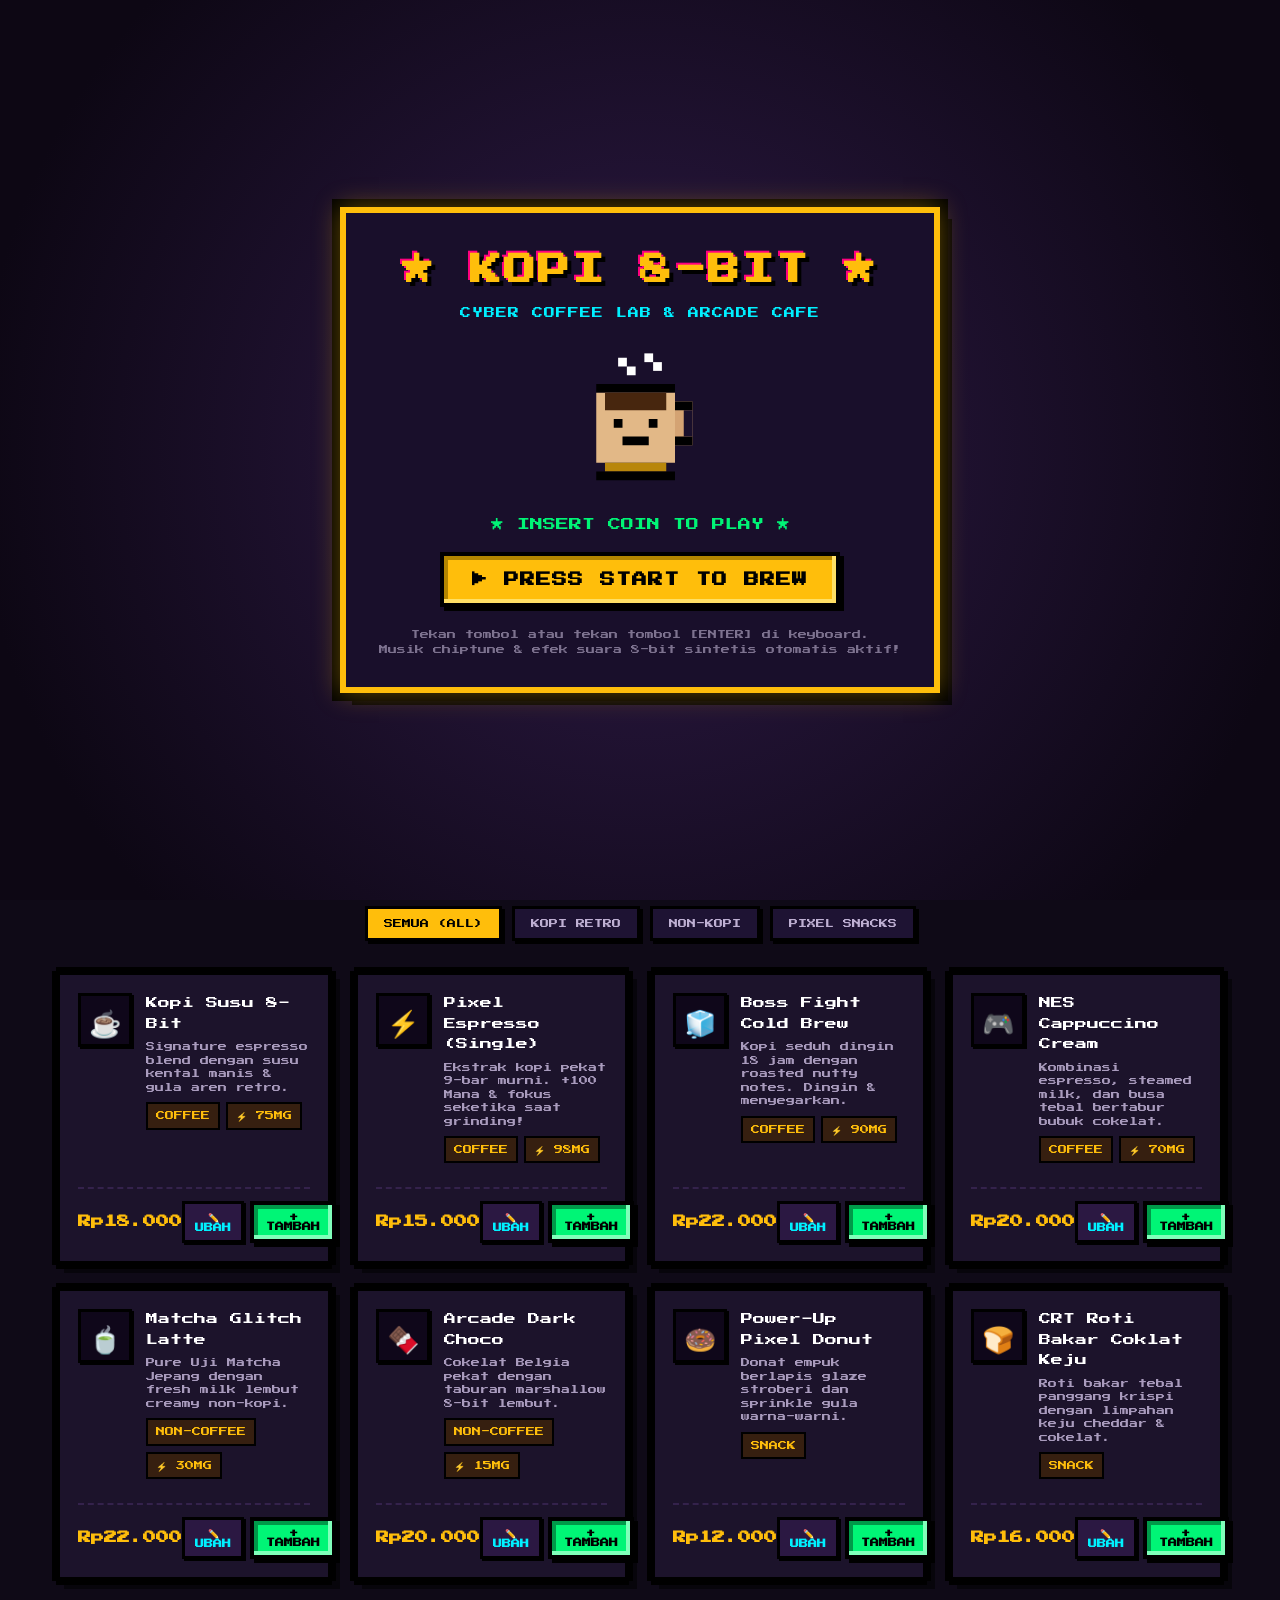
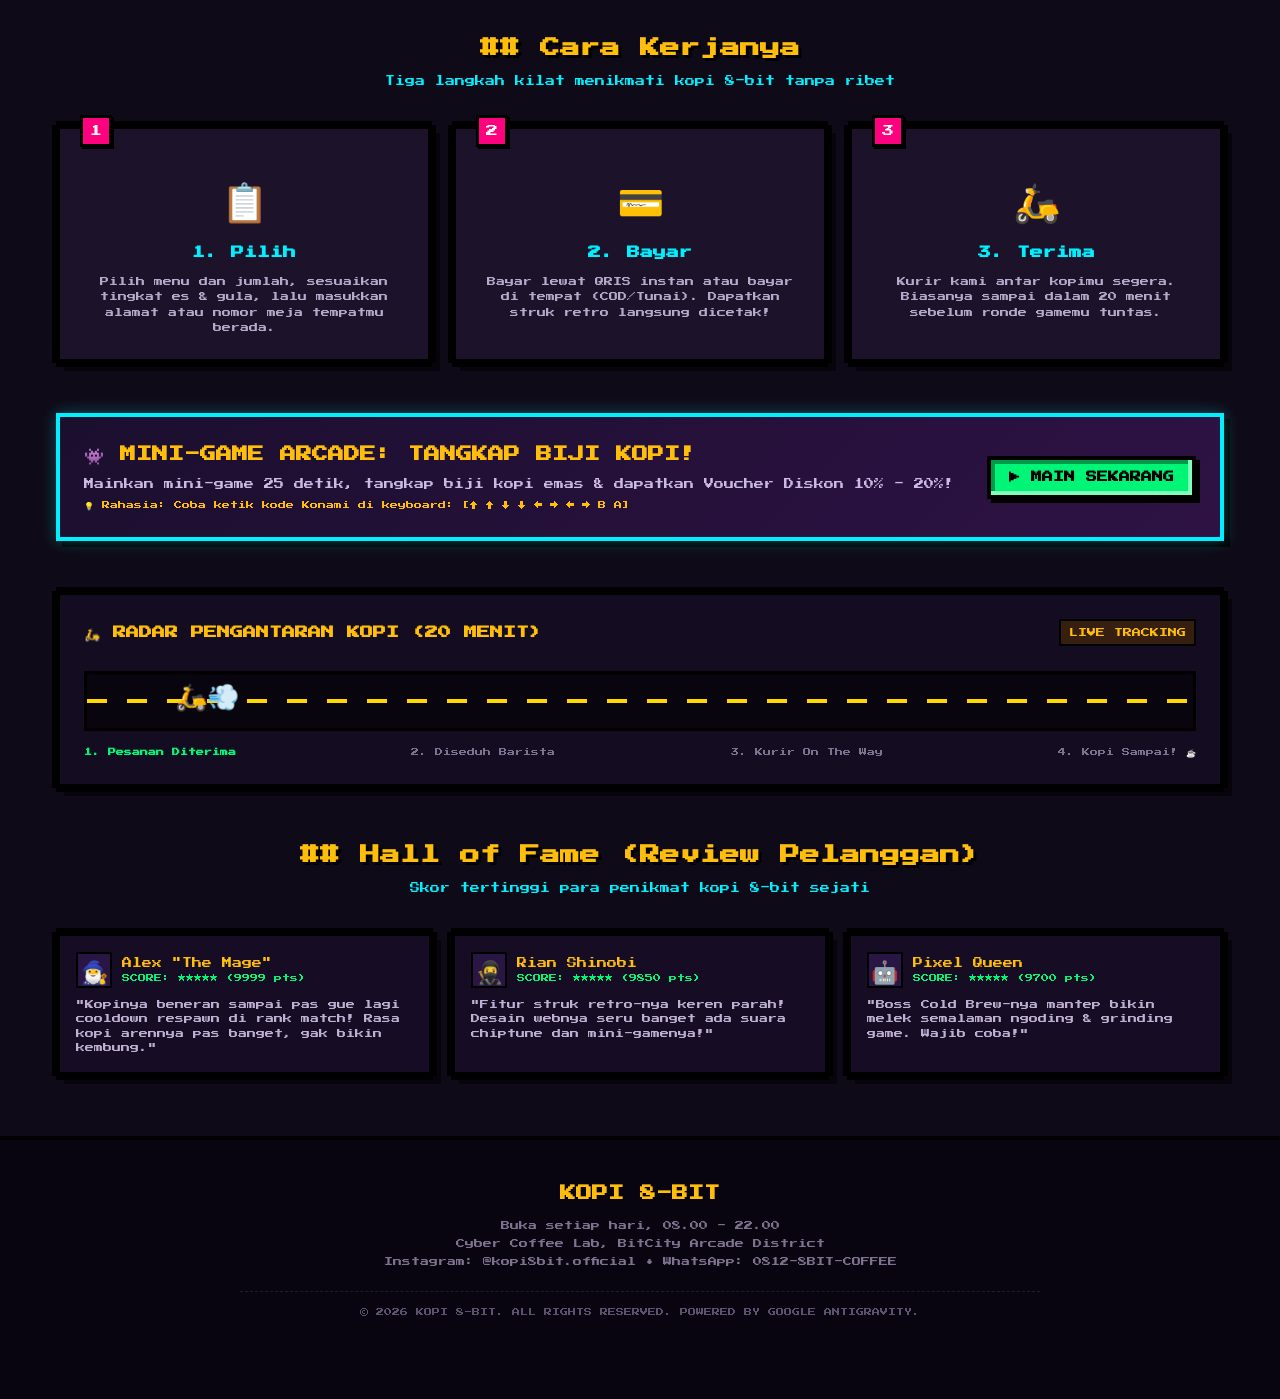
<file: kopi-8bit/index.html>
<!DOCTYPE html>
<html lang="id">
<head>
  <meta charset="UTF-8">
  <meta name="viewport" content="width=device-width, initial-scale=1.0">
  <title>KOPI 8-BIT — Kopi Enak, Diantar Sebelum Game-mu Selesai</title>
  <link rel="stylesheet" href="style.css">
  <link rel="icon" href="data:image/svg+xml,<svg xmlns='http://www.w3.org/2000/svg' viewBox='0 0 100 100'><text y='.9em' font-size='90'>☕</text></svg>">
</head>
<body class="crt-active">

  <!-- ============================================================
       1. START SCREEN (PRESS START TO BREW)
       ============================================================ -->
  <div id="start-screen">
    <div class="start-cabinet pixel-box-gold">
      <h1 class="start-logo-title">★ KOPI 8-BIT ★</h1>
      <p class="start-subtitle">CYBER COFFEE LAB & ARCADE CAFE</p>
      
      <div class="start-mascot-container">
        <!-- SVG 8-bit Mascot Pixel Coffee Cup -->
        <svg class="pixel-mascot" viewBox="0 0 64 64" fill="none" xmlns="http://www.w3.org/2000/svg">
          <!-- Steam -->
          <rect x="22" y="4" width="4" height="4" fill="#ffffff" />
          <rect x="26" y="8" width="4" height="4" fill="#ffffff" />
          <rect x="34" y="2" width="4" height="4" fill="#ffffff" />
          <rect x="38" y="6" width="4" height="4" fill="#ffffff" />
          <!-- Cup Rim & Body -->
          <rect x="12" y="16" width="36" height="4" fill="#000000" />
          <rect x="12" y="20" width="36" height="32" fill="#E2B887" />
          <rect x="16" y="20" width="28" height="8" fill="#47260e" />
          <!-- Eyes & Smile -->
          <rect x="20" y="32" width="4" height="4" fill="#000000" />
          <rect x="36" y="32" width="4" height="4" fill="#000000" />
          <rect x="24" y="40" width="12" height="4" fill="#000000" />
          <!-- Handle -->
          <rect x="48" y="24" width="8" height="20" fill="#D4A373" />
          <rect x="48" y="24" width="8" height="4" fill="#000000" />
          <rect x="48" y="40" width="8" height="4" fill="#000000" />
          <rect x="52" y="28" width="4" height="12" fill="#190f2b" />
          <!-- Shadow/Base -->
          <rect x="16" y="52" width="28" height="4" fill="#B8860B" />
          <rect x="12" y="56" width="36" height="4" fill="#000000" />
        </svg>
      </div>

      <div class="start-action-container">
        <p class="blink-text">★ INSERT COIN TO PLAY ★</p>
        <button id="start-app-btn" class="pixel-btn start-btn">
          ▶ PRESS START TO BREW
        </button>
      </div>

      <p class="start-footer-notes">
        Tekan tombol atau tekan tombol [ENTER] di keyboard.<br>
        Musik chiptune & efek suara 8-bit sintetis otomatis aktif!
      </p>
    </div>
  </div>

  <!-- ============================================================
       2. TOP RETRO HUD & AUDIO MARQUEE
       ============================================================ -->
  <header class="retro-hud">
    <div class="hud-container">
      <a href="#" class="hud-logo">
        <span class="hud-cup-icon">☕</span>
        <span>KOPI 8-BIT</span>
      </a>

      <nav class="hud-nav">
        <a href="#menu">[Lihat Menu]</a>
        <a href="#cara-kerja">[Cara Kerja]</a>
        <a href="javascript:void(0)" onclick="openPromoListModal()" style="color: var(--pixel-gold); border-color: var(--pixel-gold);">[🎟️ Kupon Diskon]</a>
        <a href="#arcade-section">[Arcade Game]</a>
        <a href="#status-radar">[Radar Antar]</a>
        <a href="#ulasan">[High Scores]</a>
      </nav>

      <div class="hud-controls">
        <button id="btn-edit-cashier" class="hud-cashier-badge" onclick="openCashierModal()" title="Klik untuk Ubah Nama Kasir">
          🧑‍🍳 KASIR: <span id="hud-cashier-name">Barista Bot</span> ✏️
        </button>
        <button id="btn-toggle-bgm" class="icon-control-btn active" title="Musik Chiptune On/Off">
          🎵 MUSIK: ON
        </button>
        <button id="btn-next-track" class="icon-control-btn" title="Ganti Lagu">
          ⏭ GANTI
        </button>
        <button id="btn-toggle-sfx" class="icon-control-btn active" title="Sound Effects">
          🔊 SFX: ON
        </button>
        <button id="btn-toggle-crt" class="icon-control-btn active" title="CRT Scanlines Filter">
          📺 CRT
        </button>
        <button class="pixel-btn pixel-btn-red" onclick="showStartScreen()" style="padding: 6px 10px; font-size: 9px;">
          RESTART
        </button>
      </div>
    </div>

    <!-- Music Status Bar -->
    <div class="music-bar">
      <div class="music-title-wrap">
        <span class="music-note">♪♫</span>
        <span>BGM: <strong id="music-current-title" style="color: var(--pixel-gold);">Cozy 8-Bit Cafe</strong> (Web Audio Chiptune)</span>
      </div>
      <div id="store-hours-badge" style="color: var(--pixel-green); font-size: 8px;">
        BUKA: 08.00 - 22.00 WIB
      </div>
    </div>
  </header>

  <!-- ============================================================
       3. HERO SECTION + INTERACTIVE CUP ("Lihat Cangkirnya Berubah")
       ============================================================ -->
  <main>
    <section class="hero-section">
      <div class="hero-grid">
        <!-- Hero Text -->
        <div class="hero-content pixel-box">
          <div class="hero-status-tag">
            <span class="status-dot" id="store-status-dot"></span>
            <span id="store-status-text">KEDAI SEDANG BUKA (08:00 - 22:00)</span>
          </div>

          <h1 class="hero-title">
            Kopi enak, diantar <span class="highlight">sebelum game-mu selesai.</span>
          </h1>

          <p class="hero-desc">
            Pesan lewat HP, kopi sampai dalam 20 menit. Pilih menu di bawah dan lihat cangkirnya berubah.
          </p>

          <div class="hero-stats-row">
            <div class="hero-stat-card">
              <div class="stat-val">20 MIN</div>
              <div class="stat-lbl">WAKTU ANTAR</div>
            </div>
            <div class="hero-stat-card">
              <div class="stat-val">100%</div>
              <div class="stat-lbl">BIJI ARABIKA</div>
            </div>
            <div class="hero-stat-card">
              <div class="stat-val">8-BIT</div>
              <div class="stat-lbl">AUTHENTIC VIBE</div>
            </div>
          </div>

          <div class="hero-actions">
            <a href="#menu" class="pixel-btn">
              🛒 PESAN SEKARANG
            </a>
            <button class="pixel-btn pixel-btn-cyan" onclick="openMiniGame()">
              👾 MAIN MINI-GAME
            </button>
          </div>
        </div>

        <!-- Live Interactive Cup Visualizer -->
        <div class="interactive-cup-preview pixel-box-gold" id="interactive-cup-box">
          <div class="cup-header-title">★ CANGKIR INTERAKTIF ★</div>
          <p class="cup-sub-note">Klik menu mana pun & lihat reaksi cangkirnya!</p>

          <div class="cup-stage">
            <div class="pixel-cup-wrapper">
              <!-- Pixel Steam -->
              <div class="cup-steam-particles" id="cup-steam">
                <span class="steam-puff steam-1"></span>
                <span class="steam-puff steam-2"></span>
                <span class="steam-puff steam-3"></span>
              </div>

              <!-- Cup Handle -->
              <div class="cup-handle">
                <div class="cup-handle-inner"></div>
              </div>

              <!-- Cup Mug Outer Body -->
              <div class="cup-mug-outer">
                <div class="cup-inner-liquid" id="cup-liquid">
                  <div class="cup-foam-layer" id="cup-foam"></div>
                </div>

                <!-- Floating Ice Cubes -->
                <div class="cup-ice-cubes visible" id="cup-ice-cubes">
                  <div class="pixel-ice ice-1"></div>
                  <div class="pixel-ice ice-2"></div>
                </div>
              </div>
            </div>
          </div>

          <div class="cup-badge-name" id="cup-preview-title">☕ Kopi Susu 8-Bit</div>

          <!-- Temperature Customizer Toggles -->
          <div style="display: flex; justify-content: center; gap: 8px; margin: 12px 0;">
            <button id="btn-temp-ice" class="pixel-btn pixel-btn-cyan" style="padding: 6px 10px; font-size: 8px;" onclick="setPreviewTemp('ice')">
              🧊 DINGIN (ES)
            </button>
            <button id="btn-temp-hot" class="pixel-btn" style="padding: 6px 10px; font-size: 8px;" onclick="setPreviewTemp('hot')">
              ♨️ PANAS
            </button>
          </div>

          <!-- RPG Stat Meters -->
          <div class="rpg-stats-container">
            <div class="rpg-stat-line">
              <span>⚡ CAFFEINE BOOST</span>
              <div class="rpg-bar-track">
                <div class="rpg-bar-fill fill-caffeine" id="stat-fill-caffeine"></div>
              </div>
              <span id="stat-val-caffeine">75%</span>
            </div>

            <div class="rpg-stat-line">
              <span>🔋 ENERGY LEVEL</span>
              <div class="rpg-bar-track">
                <div class="rpg-bar-fill fill-energy" id="stat-fill-energy"></div>
              </div>
              <span id="stat-val-energy">85%</span>
            </div>

            <div class="rpg-stat-line">
              <span>🍬 SWEETNESS</span>
              <div class="rpg-bar-track">
                <div class="rpg-bar-fill fill-sweet" id="stat-fill-sweet"></div>
              </div>
              <span id="stat-val-sweet">70%</span>
            </div>
          </div>
        </div>
      </div>
    </section>

    <!-- ============================================================
         4. MENU SECTION ("Pilih menu")
         ============================================================ -->
    <section class="section-wrapper" id="menu">
      <div class="section-header">
        <h2 class="section-title">## Pilih Menu</h2>
        <p class="section-subtitle">Diseduh segar dari biji kopi pilihan barista pixel</p>
      </div>

      <!-- Fitur Tambah Menu & Ubah Harga -->
      <div class="admin-action-row">
        <button class="pixel-btn pixel-btn-green" onclick="openAddMenuModal()">
          ➕ TAMBAH MENU
        </button>
        <button class="pixel-btn" onclick="openCreateCouponModal()" style="background: var(--pixel-gold); color: #000;">
          🎟️ BUAT KUPON KUSTOM
        </button>
        <button class="pixel-btn pixel-btn-cyan" onclick="toggleEditMode()" id="btn-toggle-edit-mode">
          ✏️ MODE UBAH HARGA
        </button>
        <button class="pixel-btn pixel-btn-red" style="padding: 10px 14px; font-size: 9px;" onclick="resetMenuToDefault()">
          🔄 RESET MENU
        </button>
      </div>

      <!-- Category Filter -->
      <div class="menu-filter-bar">
        <button class="filter-btn active" onclick="filterMenu('all', this)">SEMUA (ALL)</button>
        <button class="filter-btn" onclick="filterMenu('coffee', this)">KOPI RETRO</button>
        <button class="filter-btn" onclick="filterMenu('non-coffee', this)">NON-KOPI</button>
        <button class="filter-btn" onclick="filterMenu('snack', this)">PIXEL SNACKS</button>
      </div>

      <!-- Menu Grid -->
      <div class="menu-grid" id="menu-grid">
        <!-- Rendered by JavaScript -->
      </div>
    </section>

    <!-- ============================================================
         5. HOW IT WORKS SECTION ("Cara kerjanya")
         ============================================================ -->
    <section class="section-wrapper" id="cara-kerja">
      <div class="section-header">
        <h2 class="section-title">## Cara Kerjanya</h2>
        <p class="section-subtitle">Tiga langkah kilat menikmati kopi 8-bit tanpa ribet</p>
      </div>

      <div class="steps-grid">
        <!-- Step 1 -->
        <div class="step-card pixel-box">
          <div class="step-badge-number">1</div>
          <div class="step-icon">📋</div>
          <h3 class="step-title">1. Pilih</h3>
          <p class="step-text">
            Pilih menu dan jumlah, sesuaikan tingkat es & gula, lalu masukkan alamat atau nomor meja tempatmu berada.
          </p>
        </div>

        <!-- Step 2 -->
        <div class="step-card pixel-box">
          <div class="step-badge-number">2</div>
          <div class="step-icon">💳</div>
          <h3 class="step-title">2. Bayar</h3>
          <p class="step-text">
            Bayar lewat QRIS instan atau bayar di tempat (COD/Tunai). Dapatkan struk retro langsung dicetak!
          </p>
        </div>

        <!-- Step 3 -->
        <div class="step-card pixel-box">
          <div class="step-badge-number">3</div>
          <div class="step-icon">🛵</div>
          <h3 class="step-title">3. Terima</h3>
          <p class="step-text">
            Kurir kami antar kopimu segera. Biasanya sampai dalam 20 menit sebelum ronde gamemu tuntas.
          </p>
        </div>
      </div>
    </section>

    <!-- ============================================================
         6. ARCADE MINI-GAME BANNER & RADAR
         ============================================================ -->
    <section class="section-wrapper" id="arcade-section">
      <div class="arcade-banner-box pixel-box">
        <div class="arcade-text-left">
          <h3>👾 MINI-GAME ARCADE: TANGKAP BIJI KOPI!</h3>
          <p>Mainkan mini-game 25 detik, tangkap biji kopi emas & dapatkan Voucher Diskon 10% - 20%!</p>
          <p style="font-size: 8px; color: var(--pixel-gold); margin-top: 6px;">
            💡 Rahasia: Coba ketik kode Konami di keyboard: [↑ ↑ ↓ ↓ ← → ← → B A]
          </p>
        </div>
        <button class="pixel-btn pixel-btn-green" onclick="openMiniGame()">
          ▶ MAIN SEKARANG
        </button>
      </div>
    </section>

    <!-- Delivery Radar Tracker -->
    <section class="section-wrapper" id="status-radar">
      <div class="tracker-box pixel-box">
        <div style="display: flex; justify-content: space-between; align-items: center;">
          <h3 style="font-size: 13px; color: var(--pixel-gold);">🛵 RADAR PENGANTARAN KOPI (20 MENIT)</h3>
          <span class="pixel-badge">LIVE TRACKING</span>
        </div>

        <div class="tracker-road">
          <div class="road-stripe"></div>
          <div class="delivery-bike" id="delivery-courier-bike">🛵💨</div>
        </div>

        <div class="tracker-milestones">
          <span class="milestone active">1. Pesanan Diterima</span>
          <span class="milestone">2. Diseduh Barista</span>
          <span class="milestone">3. Kurir On The Way</span>
          <span class="milestone">4. Kopi Sampai! ☕</span>
        </div>
      </div>
    </section>

    <!-- ============================================================
         7. LEADERBOARD & CUSTOMER REVIEWS
         ============================================================ -->
    <section class="section-wrapper" id="ulasan">
      <div class="section-header">
        <h2 class="section-title">## Hall of Fame (Review Pelanggan)</h2>
        <p class="section-subtitle">Skor tertinggi para penikmat kopi 8-bit sejati</p>
      </div>

      <div class="leaderboard-grid">
        <div class="review-card pixel-box">
          <div class="review-top">
            <div class="pixel-avatar">🧙‍♂️</div>
            <div>
              <div class="reviewer-name">Alex "The Mage"</div>
              <div class="reviewer-score">SCORE: ★★★★★ (9999 pts)</div>
            </div>
          </div>
          <p class="review-text">
            "Kopinya beneran sampai pas gue lagi cooldown respawn di rank match! Rasa kopi arennya pas banget, gak bikin kembung."
          </p>
        </div>

        <div class="review-card pixel-box">
          <div class="review-top">
            <div class="pixel-avatar">🥷</div>
            <div>
              <div class="reviewer-name">Rian Shinobi</div>
              <div class="reviewer-score">SCORE: ★★★★★ (9850 pts)</div>
            </div>
          </div>
          <p class="review-text">
            "Fitur struk retro-nya keren parah! Desain webnya seru banget ada suara chiptune dan mini-gamenya!"
          </p>
        </div>

        <div class="review-card pixel-box">
          <div class="review-top">
            <div class="pixel-avatar">🤖</div>
            <div>
              <div class="reviewer-name">Pixel Queen</div>
              <div class="reviewer-score">SCORE: ★★★★★ (9700 pts)</div>
            </div>
          </div>
          <p class="review-text">
            "Boss Cold Brew-nya mantep bikin melek semalaman ngoding & grinding game. Wajib coba!"
          </p>
        </div>
      </div>
    </section>
  </main>

  <!-- ============================================================
       FLOATING CART ACTION BUTTON
       ============================================================ -->
  <div class="bottom-cart-bar">
    <button class="pixel-btn floating-cart-btn" onclick="openCartModal()">
      🛒 KERANJANG <span class="cart-count-pill cart-count-badge">0</span>
    </button>
  </div>

  <!-- ============================================================
       MODAL 1: KERANJANG BELANJA (CART)
       ============================================================ -->
  <div id="cart-modal" class="modal-overlay hidden">
    <div class="modal-container pixel-box-gold">
      <button class="modal-close-btn" onclick="closeCartModal()">✕</button>
      <h3 class="modal-header-title">🛒 KERANJANG BELANJA</h3>

      <div id="cart-items-container" class="cart-items-list">
        <!-- Rendered by JS -->
      </div>

      <!-- Fitur Diskon & Kupon Promo -->
      <div style="background: #140b20; border: 2px solid #000; padding: 12px; margin-bottom: 14px;">
        <label style="display: block; font-size: 8px; color: var(--pixel-cyan); margin-bottom: 6px;">
          🎟️ PUNYA KODE DISKON / VOUCHER?
        </label>
        <div style="display: flex; gap: 6px;">
          <input type="text" id="cart-coupon-input" class="pixel-input" placeholder="MISAL: GAMER20 / KOPI8BIT" style="text-transform: uppercase; font-size: 9px; padding: 8px;">
          <button type="button" class="pixel-btn pixel-btn-cyan" style="padding: 8px 12px; font-size: 8px;" onclick="applyCustomCoupon()">
            PASANG
          </button>
        </div>

        <!-- Diskon Cepat Chips -->
        <div style="margin-top: 10px;">
          <div style="font-size: 8px; color: var(--pixel-gray); margin-bottom: 5px;">PILIHAN DISKON CEPAT:</div>
          <div style="display: flex; gap: 6px; flex-wrap: wrap;">
            <button type="button" class="discount-chip-btn" onclick="applyQuickDiscount('DISKON10', 10, 'Diskon 10%')">10%</button>
            <button type="button" class="discount-chip-btn" onclick="applyQuickDiscount('GAMER20', 20, 'Gamer 20%')">20%</button>
            <button type="button" class="discount-chip-btn" onclick="applyQuickDiscount('JUMAT30', 30, 'Spesial 30%')">30%</button>
            <button type="button" class="discount-chip-btn" onclick="applyQuickDiscount('FLASH50', 50, 'Flash 50%')">50%</button>
            <button type="button" class="discount-chip-btn" onclick="applyNominalDiscount('POTONGAN5K', 5000, 'Potongan Rp5.000')">-5K</button>
            <button type="button" class="discount-chip-btn" onclick="openCustomDiscountModal()" style="color: var(--pixel-green);">✏️ Custom</button>
          </div>
        </div>

        <!-- Badge Diskon Aktif -->
        <div id="coupon-active-badge" class="discount-info-badge hidden">
          <span id="coupon-active-text">Diskon Aktif</span>
          <button type="button" onclick="removeCoupon()" style="background: none; border: none; color: var(--pixel-pink); cursor: pointer; font-family: var(--font-pixel); font-size: 8px;">[HAPUS ✕]</button>
        </div>
      </div>

      <div class="cart-summary-box">
        <div class="summary-row">
          <span>Subtotal:</span>
          <span id="cart-subtotal-val">Rp0</span>
        </div>
        <div class="summary-row" style="color: var(--pixel-pink);">
          <span>Voucher Diskon:</span>
          <span id="cart-discount-val">-Rp0</span>
        </div>
        <div class="summary-row total-row">
          <span>Total:</span>
          <span id="cart-total-val">Rp0</span>
        </div>
      </div>

      <div style="display: flex; gap: 10px;">
        <button class="pixel-btn pixel-btn-green" style="flex: 1;" onclick="openCheckoutModal()">
          LENGKAPI PESANAN ➔
        </button>
      </div>
    </div>
  </div>

  <!-- ============================================================
       MODAL 2: CHECKOUT FORM
       ============================================================ -->
  <div id="checkout-modal" class="modal-overlay hidden">
    <div class="modal-container pixel-box">
      <button class="modal-close-btn" onclick="closeCheckoutModal()">✕</button>
      <h3 class="modal-header-title">📝 FORM PEMESANAN</h3>

      <form onsubmit="processOrder(event)">
        <div class="pixel-form-group">
          <label>NAMA PEMESAN / GAMER TAG</label>
          <input type="text" id="order-name" class="pixel-input" placeholder="Contoh: Budi Player 1" required>
        </div>

        <div class="pixel-form-group">
          <label>NAMA KASIR / BARISTA (BEBAS DIUBAH)</label>
          <input type="text" id="order-cashier" class="pixel-input" placeholder="Contoh: Barista Bot / Kasir 8-Bit">
        </div>

        <div class="pixel-form-group">
          <label>NOMOR WHATSAPP / HP</label>
          <input type="tel" id="order-phone" class="pixel-input" placeholder="Contoh: 081234567890" required>
        </div>

        <div class="pixel-form-group">
          <label>TIPE PESANAN</label>
          <select id="order-type" class="pixel-select">
            <option value="Antar ke Alamat (Delivery 20 Menit)">Antar ke Alamat (Delivery 20 Menit)</option>
            <option value="Dine In (Makan di Tempat)">Dine In (Makan di Tempat)</option>
            <option value="Take Away (Ambil Sendiri)">Take Away (Ambil Sendiri)</option>
          </select>
        </div>

        <div class="pixel-form-group">
          <label>ALAMAT / NOMOR MEJA</label>
          <textarea id="order-address" class="pixel-textarea" rows="2" placeholder="Masukkan alamat lengkap atau No. Meja kamu" required></textarea>
        </div>

        <div class="pixel-form-group">
          <label>METODE PEMBAYARAN</label>
          <select id="order-payment" class="pixel-select">
            <option value="QRIS (Semua E-Wallet / Bank)">QRIS Instan (GoPay, OVO, Dana, BCA, dll)</option>
            <option value="Tunai / Bayar di Tempat (COD)">Tunai / Bayar di Tempat (COD)</option>
            <option value="Transfer Bank Retro">Transfer Bank Mandiri/BCA</option>
          </select>
        </div>

        <div class="cart-summary-box" style="margin-top: 15px;">
          <div class="summary-row total-row">
            <span>Total yang harus dibayar:</span>
            <span id="checkout-total-val">Rp0</span>
          </div>
        </div>

        <button type="submit" class="pixel-btn pixel-btn-green" style="width: 100%; padding: 14px;">
          🖨️ BAYAR & CETAK STRUK SEKARANG
        </button>
      </form>
    </div>
  </div>

  <!-- ============================================================
       MODAL 3: CETAK STRUK THERMAL (THERMAL RECEIPT)
       ============================================================ -->
  <div id="receipt-modal" class="modal-overlay hidden">
    <div class="modal-container" style="background: transparent; border: none; box-shadow: none;">
      <button class="modal-close-btn" onclick="closeReceiptModal()" style="top: -10px; right: 20px;">✕</button>

      <!-- The Printed Receipt Wrapper -->
      <div id="receipt-content-area">
        <!-- Rendered dynamically by JS -->
      </div>

      <!-- Action buttons -->
      <div class="receipt-actions">
        <button class="pixel-btn pixel-btn-green" onclick="printReceipt()">
          🖨️ CETAK STRUK (PRINT)
        </button>
        <button class="pixel-btn pixel-btn-cyan" onclick="sendReceiptWhatsApp()">
          💬 KIRIM STRUK KE WHATSAPP
        </button>
        <button class="pixel-btn" onclick="downloadReceiptText()">
          💾 SIMPAN STRUK (.TXT)
        </button>
        <button class="pixel-btn pixel-btn-red" onclick="closeReceiptModal()">
          TUTUP
        </button>
      </div>
    </div>
  </div>

  <!-- ============================================================
       MODAL 4: MINI-GAME CANVAS
       ============================================================ -->
  <div id="game-modal" class="modal-overlay hidden">
    <div class="modal-container game-cabinet-frame">
      <button class="modal-close-btn" onclick="closeMiniGame()">✕</button>
      <h3 style="font-size: 13px; color: var(--pixel-gold); margin-bottom: 8px;">🎮 TANGKAP BIJI KOPI 8-BIT</h3>
      <p style="font-size: 8px; color: #a595bc; margin-bottom: 12px;">Gunakan tombol panah [←] [→] atau A/D di keyboard!</p>

      <div class="game-hud-bar">
        <div>SCORE: <span id="game-score-display">0</span></div>
        <div>TIME: <span id="game-time-display">25s</span></div>
        <div>LIVES: <span id="game-lives-display">❤️❤️❤️</span></div>
      </div>

      <canvas id="game-canvas" width="320" height="260"></canvas>

      <!-- Mobile Touch Controls -->
      <div class="game-mobile-touch-ctrls">
        <button id="game-btn-left" class="game-touch-btn">◀</button>
        <button id="game-btn-right" class="game-touch-btn">▶</button>
      </div>

      <!-- Game Over Box Overlay -->
      <div id="game-over-modal" class="hidden" style="margin-top: 15px; padding: 15px; background: #0c0617; border: 3px solid var(--pixel-gold);">
        <h4 id="game-over-title" style="color: var(--pixel-green); font-size: 12px; margin-bottom: 8px;"></h4>
        <p id="game-over-desc" style="font-size: 9px; color: #fff; margin-bottom: 12px;"></p>
        <div id="game-voucher-box"></div>
        <div style="margin-top: 14px; display: flex; gap: 8px; justify-content: center;">
          <button class="pixel-btn" onclick="window.coffeeGame.start()">MAIN LAGI 🔄</button>
          <button class="pixel-btn pixel-btn-red" onclick="closeMiniGame()">KELUAR</button>
        </div>
      </div>
    </div>
  </div>

  <!-- ============================================================
       MODAL 5: UBAH NAMA KASIR
       ============================================================ -->
  <div id="cashier-modal" class="modal-overlay hidden">
    <div class="modal-container pixel-box-gold">
      <button class="modal-close-btn" onclick="closeCashierModal()">✕</button>
      <h3 class="modal-header-title">🧑‍🍳 UBAH NAMA KASIR</h3>
      <form onsubmit="saveCashierName(event)">
        <div class="pixel-form-group">
          <label>NAMA KASIR / BARISTA BARU</label>
          <input type="text" id="input-cashier-name" class="pixel-input" placeholder="Contoh: Barista Reza / Cyber Cashier" required>
        </div>
        <p style="font-size: 8px; color: #a595bc; margin-bottom: 15px; line-height: 1.6;">
          Nama kasir ini akan tercetak langsung pada struk pembayaran pelanggan, tercatat di laporan, dan tersimpan otomatis di browser!
        </p>
        <button type="submit" class="pixel-btn pixel-btn-green" style="width: 100%; padding: 12px;">
          💾 SIMPAN NAMA KASIR
        </button>
      </form>
    </div>
  </div>

  <!-- ============================================================
       MODAL 6: TAMBAH MENU BARU
       ============================================================ -->
  <div id="add-menu-modal" class="modal-overlay hidden">
    <div class="modal-container pixel-box-gold">
      <button class="modal-close-btn" onclick="closeAddMenuModal()">✕</button>
      <h3 class="modal-header-title">➕ TAMBAH MENU BARU</h3>
      <form onsubmit="handleAddNewMenu(event)">
        <div class="pixel-form-group">
          <label>NAMA MENU KOPI / MAKANAN</label>
          <input type="text" id="new-menu-name" class="pixel-input" placeholder="Contoh: Kopi Pandan 8-Bit" required>
        </div>

        <div class="pixel-form-group">
          <label>HARGA MENU (RP)</label>
          <input type="number" id="new-menu-price" class="pixel-input" placeholder="Contoh: 20000" min="1000" step="500" required>
        </div>

        <div class="pixel-form-group">
          <label>KATEGORI</label>
          <select id="new-menu-category" class="pixel-select">
            <option value="coffee">KOPI RETRO (Coffee)</option>
            <option value="non-coffee">NON-KOPI (Tea / Milk / Choco)</option>
            <option value="snack">PIXEL SNACKS (Makanan Ringan)</option>
          </select>
        </div>

        <div class="pixel-form-group">
          <label>IKON PIXEL</label>
          <select id="new-menu-icon" class="pixel-select">
            <option value="☕">☕ Cangkir Kopi Klasik</option>
            <option value="⚡">⚡ Espresso Power Booster</option>
            <option value="🧊">🧊 Cold Brew Dingin</option>
            <option value="🎮">🎮 Retro Gaming Coffee</option>
            <option value="🍵">🍵 Matcha Green Tea</option>
            <option value="🧋">🧋 Boba Milk Tea</option>
            <option value="🍫">🍫 Chocolate Bar</option>
            <option value="🥤">🥤 Soda Glitch Pop</option>
            <option value="🍩">🍩 Pixel Donut</option>
            <option value="🍞">🍞 Roti Bakar Toast</option>
            <option value="🥐">🥐 Croissant Pixel</option>
            <option value="🍰">🍰 Cyber Cheese Cake</option>
          </select>
        </div>

        <div class="pixel-form-group">
          <label>WARNA MINUMAN DI CANGKIR INTERAKTIF</label>
          <input type="color" id="new-menu-color" class="pixel-input" value="#b27947" style="height: 42px; padding: 2px; cursor: pointer;">
          <div class="color-presets-row">
            <span class="color-preset-dot" style="background: #2b1408;" onclick="setNewMenuColor('#2b1408')" title="Espresso Hitam"></span>
            <span class="color-preset-dot" style="background: #b27947;" onclick="setNewMenuColor('#b27947')" title="Kopi Susu Aren"></span>
            <span class="color-preset-dot" style="background: #9c6d3f;" onclick="setNewMenuColor('#9c6d3f')" title="Cappuccino Latte"></span>
            <span class="color-preset-dot" style="background: #588147;" onclick="setNewMenuColor('#588147')" title="Matcha Green"></span>
            <span class="color-preset-dot" style="background: #422319;" onclick="setNewMenuColor('#422319')" title="Coklat Pekat"></span>
            <span class="color-preset-dot" style="background: #d94b81;" onclick="setNewMenuColor('#d94b81')" title="Strawberry Pink"></span>
            <span class="color-preset-dot" style="background: #00b4d8;" onclick="setNewMenuColor('#00b4d8')" title="Blue Lagoon"></span>
          </div>
        </div>

        <div class="pixel-form-group">
          <label>DESKRIPSI MENU</label>
          <textarea id="new-menu-desc" class="pixel-textarea" rows="2" placeholder="Jelaskan cita rasa menu kopi barumu..." required></textarea>
        </div>

        <div style="display: grid; grid-template-columns: 1fr 1fr 1fr; gap: 8px;">
          <div class="pixel-form-group">
            <label>KAFEIN %</label>
            <input type="number" id="new-menu-caffeine" class="pixel-input" value="70" min="0" max="100">
          </div>
          <div class="pixel-form-group">
            <label>ENERGI %</label>
            <input type="number" id="new-menu-energy" class="pixel-input" value="80" min="0" max="100">
          </div>
          <div class="pixel-form-group">
            <label>MANIS %</label>
            <input type="number" id="new-menu-sweetness" class="pixel-input" value="60" min="0" max="100">
          </div>
        </div>

        <button type="submit" class="pixel-btn pixel-btn-green" style="width: 100%; padding: 14px; margin-top: 10px;">
          ➕ TAMBAH KE BUKU MENU
        </button>
      </form>
    </div>
  </div>

  <!-- ============================================================
       MODAL 7: UBAH HARGA / EDIT MENU
       ============================================================ -->
  <div id="edit-menu-modal" class="modal-overlay hidden">
    <div class="modal-container pixel-box-gold">
      <button class="modal-close-btn" onclick="closeEditMenuModal()">✕</button>
      <h3 class="modal-header-title">✏️ UBAH HARGA / MENU</h3>
      <form onsubmit="handleSaveEditedMenu(event)">
        <input type="hidden" id="edit-menu-id">

        <div class="pixel-form-group">
          <label>NAMA MENU</label>
          <input type="text" id="edit-menu-name" class="pixel-input" required>
        </div>

        <div class="pixel-form-group">
          <label>HARGA MENU BARU (RP)</label>
          <input type="number" id="edit-menu-price" class="pixel-input" min="1000" step="500" required>
        </div>

        <div class="pixel-form-group">
          <label>DESKRIPSI MENU</label>
          <textarea id="edit-menu-desc" class="pixel-textarea" rows="2" required></textarea>
        </div>

        <div style="display: flex; gap: 10px; margin-top: 15px;">
          <button type="submit" class="pixel-btn pixel-btn-green" style="flex: 1; padding: 12px;">
            💾 SIMPAN HARGA
          </button>
          <button type="button" class="pixel-btn pixel-btn-red" onclick="handleDeleteMenuItem()" style="padding: 12px;">
            🗑️ HAPUS
          </button>
        </div>
      </form>
    </div>
  </div>

  <!-- ============================================================
       MODAL 8: CUSTOM DISCOUNT (KASIR & PELANGGAN)
       ============================================================ -->
  <div id="custom-discount-modal" class="modal-overlay hidden">
    <div class="modal-container pixel-box-gold">
      <button class="modal-close-btn" onclick="closeCustomDiscountModal()">✕</button>
      <h3 class="modal-header-title">🎟️ ATUR DISKON MANUAL</h3>
      <form onsubmit="handleApplyManualDiscount(event)">
        <div class="pixel-form-group">
          <label>TIPE DISKON</label>
          <select id="manual-discount-type" class="pixel-select" onchange="updateManualDiscountPlaceholder()">
            <option value="percent">Persentase (%)</option>
            <option value="nominal">Nominal Rupiah (Rp)</option>
          </select>
        </div>

        <div class="pixel-form-group">
          <label>NILAI DISKON</label>
          <input type="number" id="manual-discount-value" class="pixel-input" placeholder="Contoh: 15 (untuk 15%)" min="1" required>
        </div>

        <div class="pixel-form-group">
          <label>KETERANGAN / ALASAN DISKON</label>
          <input type="text" id="manual-discount-label" class="pixel-input" placeholder="Contoh: Diskon Member / Teman Barista" required>
        </div>

        <button type="submit" class="pixel-btn pixel-btn-green" style="width: 100%; padding: 12px; margin-top: 10px;">
          PASANG DISKON KE TRANSAKSI
        </button>
      </form>
    </div>
  </div>

  <!-- ============================================================
       MODAL 9: DAFTAR KUPON PROMO AKTIF (SIAP PAKAI)
       ============================================================ -->
  <div id="promo-list-modal" class="modal-overlay hidden">
    <div class="modal-container pixel-box-gold">
      <button class="modal-close-btn" onclick="closePromoListModal()">✕</button>
      <h3 class="modal-header-title">🎟️ DAFTAR KUPON PROMO AKTIF</h3>
      
      <div style="display: flex; gap: 8px; margin-bottom: 15px; justify-content: center; flex-wrap: wrap;">
        <button class="pixel-btn pixel-btn-green" style="padding: 8px 12px; font-size: 8px;" onclick="openCreateCouponModal()">
          ➕ BUAT KUPON KUSTOM BARU
        </button>
        <button class="pixel-btn pixel-btn-red" style="padding: 8px 12px; font-size: 8px;" onclick="resetCustomCoupons()">
          🔄 RESET KUPON
        </button>
      </div>

      <p style="font-size: 8px; color: var(--pixel-cyan); text-align: center; margin-bottom: 12px;">
        Klik tombol [PASANG] pada kupon untuk langsung memotong harga pesananmu!
      </p>

      <div id="promo-list-container" style="display: flex; flex-direction: column; gap: 10px; max-height: 350px; overflow-y: auto;">
        <!-- Rendered dynamically by JavaScript -->
      </div>
    </div>
  </div>

  <!-- ============================================================
       MODAL 10: BUAT KUPON KUSTOM BARU (CUSTOM COUPON)
       ============================================================ -->
  <div id="create-custom-coupon-modal" class="modal-overlay hidden">
    <div class="modal-container pixel-box-gold">
      <button class="modal-close-btn" onclick="closeCreateCouponModal()">✕</button>
      <h3 class="modal-header-title">🎟️ BUAT KUPON KUSTOM BARU</h3>
      <form onsubmit="handleCreateCustomCoupon(event)">
        <div class="pixel-form-group">
          <label>KODE KUPON (OTOMATIS HURUF BESAR)</label>
          <input type="text" id="new-coupon-code" class="pixel-input" placeholder="Contoh: KOPISANTUY / HEMAT25" style="text-transform: uppercase;" required>
        </div>

        <div class="pixel-form-group">
          <label>TIPE DISKON</label>
          <select id="new-coupon-type" class="pixel-select" onchange="updateNewCouponPlaceholder()">
            <option value="percent">Persentase (%)</option>
            <option value="nominal">Nominal Rupiah (Rp)</option>
          </select>
        </div>

        <div class="pixel-form-group">
          <label>NILAI DISKON</label>
          <input type="number" id="new-coupon-value" class="pixel-input" placeholder="Contoh: 25 (untuk 25%)" min="1" required>
        </div>

        <div class="pixel-form-group">
          <label>KETERANGAN / DESKRIPSI KUPON</label>
          <input type="text" id="new-coupon-label" class="pixel-input" placeholder="Contoh: Diskon Pelanggan Setia / Spesial Mahasiswa" required>
        </div>

        <button type="submit" class="pixel-btn pixel-btn-green" style="width: 100%; padding: 12px; margin-top: 10px;">
          💾 SIMPAN & AKTIFKAN KUPON KUSTOM
        </button>
      </form>
    </div>
  </div>

  <!-- ============================================================
       FOOTER
       ============================================================ -->
  <footer class="retro-footer">
    <div class="footer-content">
      <h4 class="footer-title">KOPI 8-BIT</h4>
      <p class="footer-info">
        Buka setiap hari, 08.00 - 22.00<br>
        Cyber Coffee Lab, BitCity Arcade District<br>
        Instagram: @kopi8bit.official • WhatsApp: 0812-8BIT-COFFEE
      </p>
      <div class="footer-credits">
        © 2026 KOPI 8-BIT. ALL RIGHTS RESERVED. POWERED BY GOOGLE ANTIGRAVITY.
      </div>
    </div>
  </footer>

  <!-- Scripts -->
  <script src="audio.js"></script>
  <script src="game.js"></script>
  <script src="app.js"></script>
</body>
</html>
</file>
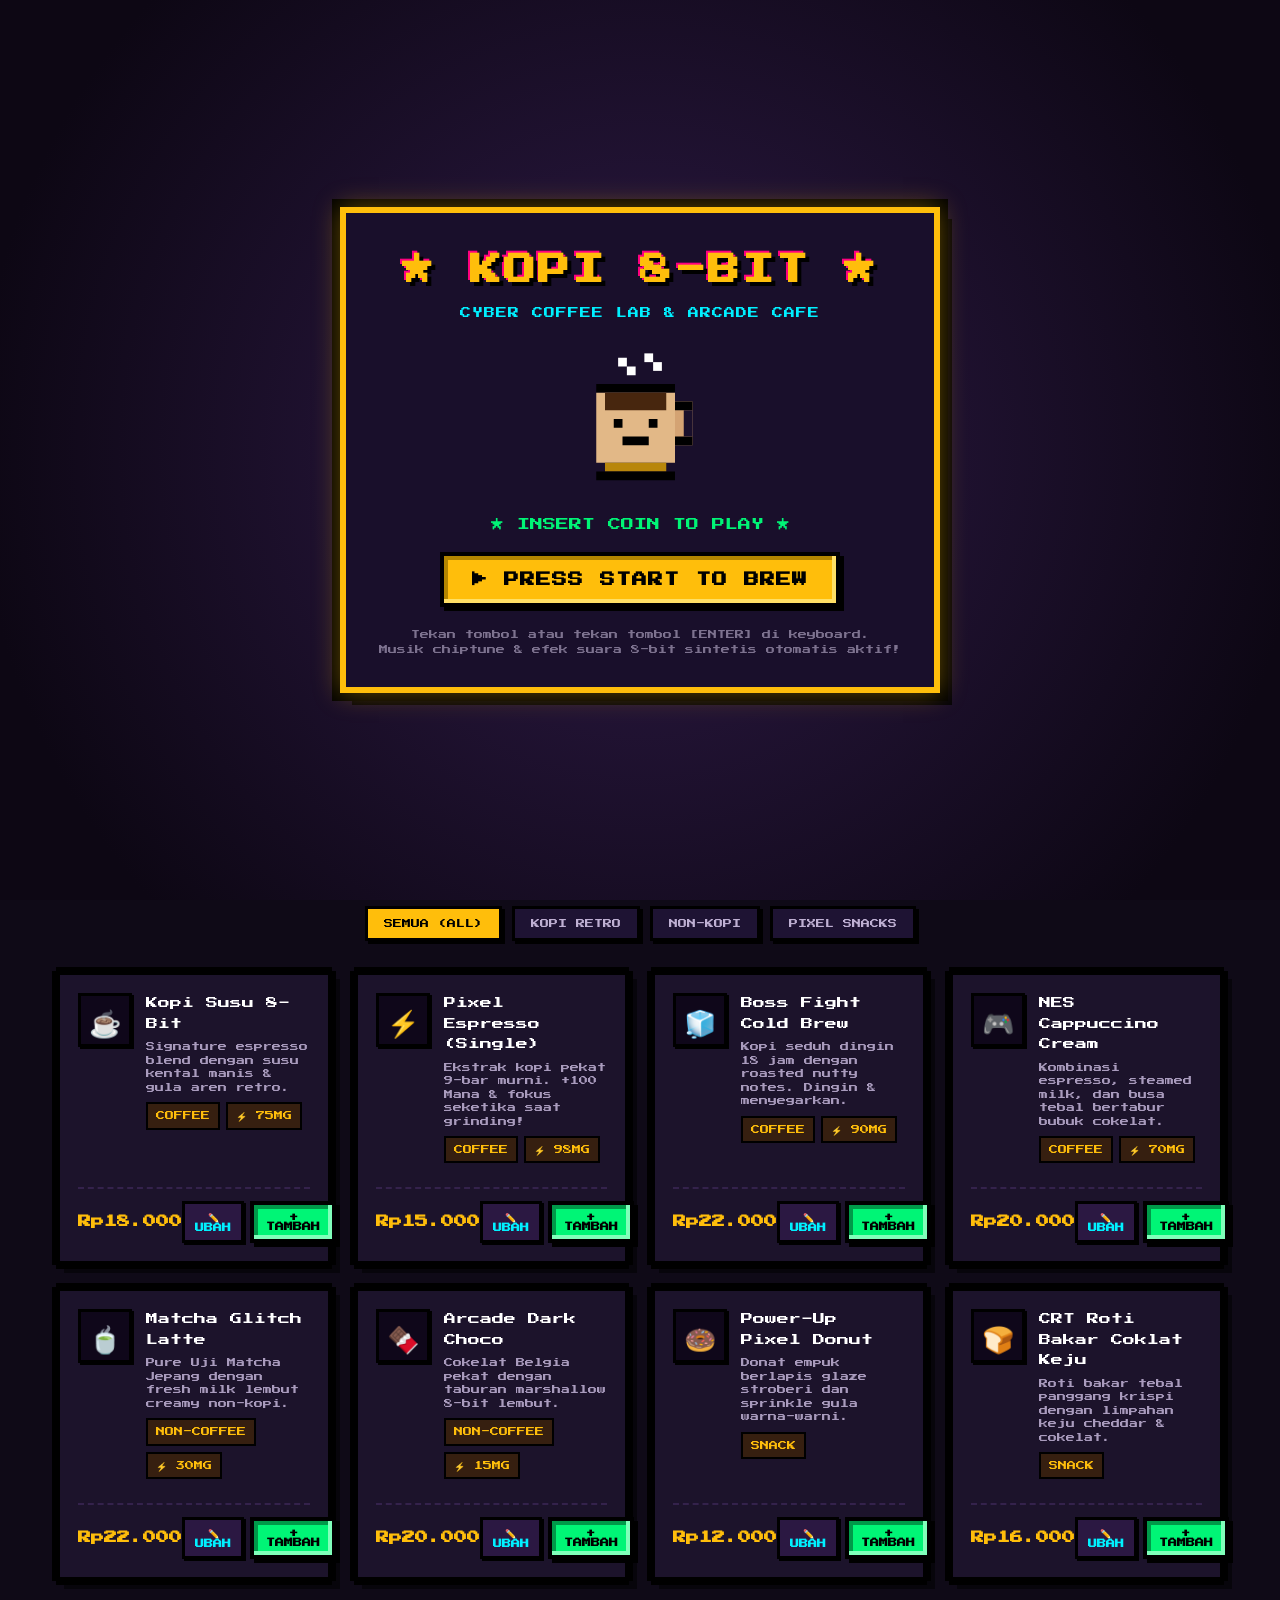
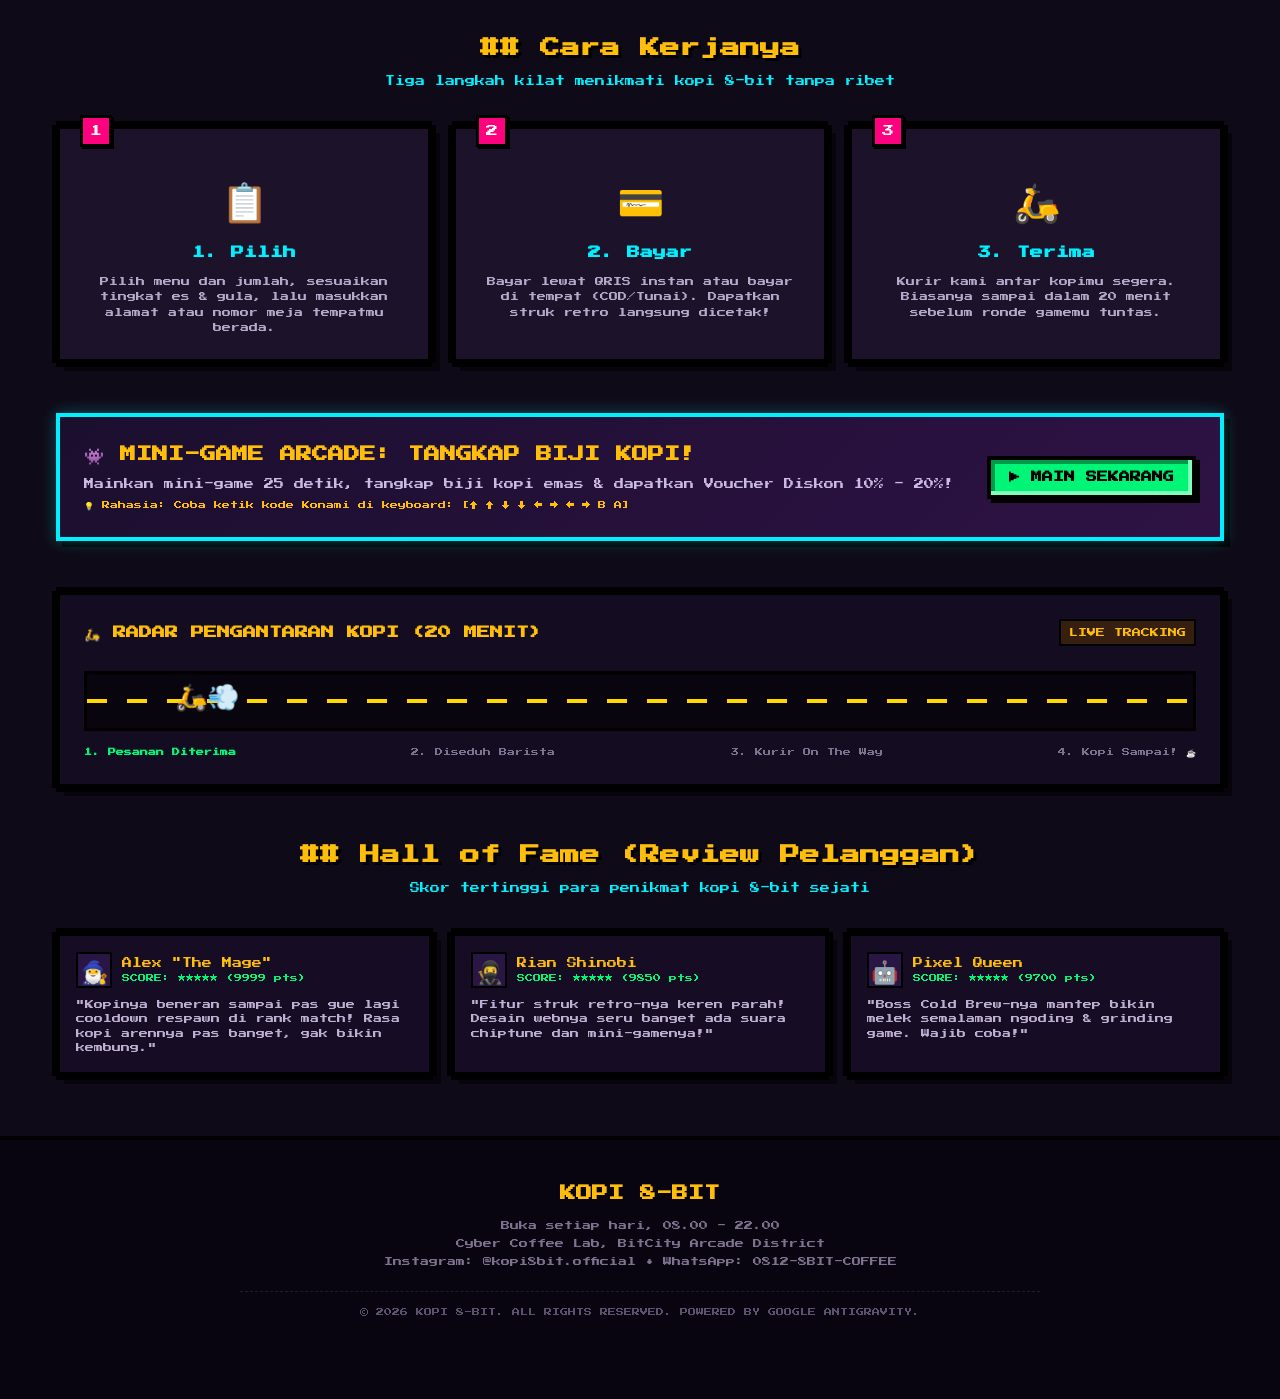
<file: kopi-8bit/kopi-singlefile.html>
﻿<!DOCTYPE html>
<html lang="id">
<head>
  <meta charset="UTF-8">
  <meta name="viewport" content="width=device-width, initial-scale=1.0">
  <title>KOPI 8-BIT — Kopi Enak, Diantar Sebelum Game-mu Selesai</title>
  <style>
/* ============================================================
   KOPI 8-BIT - RETRO ARCADE COFFEE EXPERIENCE STYLESHEET
   ============================================================ */

@import url('https://fonts.googleapis.com/css2?family=Press+Start+2P&family=VT323&display=swap');

:root {
  --bg-deep: #0f0a17;
  --bg-card: #1c132b;
  --bg-card-light: #2b1f41;
  --bg-input: #110b1a;

  --pixel-coffee: #5c381e;
  --pixel-coffee-dark: #361f10;
  --pixel-cream: #ffe4c4;
  --pixel-gold: #ffbe0b;
  --pixel-green: #00f576;
  --pixel-cyan: #00f0ff;
  --pixel-pink: #ff007f;
  --pixel-white: #ffffff;
  --pixel-black: #050308;
  --pixel-gray: #7d728f;
  --pixel-border-color: #000000;

  --font-pixel: 'Press Start 2P', monospace;
  --font-receipt: 'VT323', monospace;
}

* {
  box-sizing: border-box;
  margin: 0;
  padding: 0;
  image-rendering: pixelated;
  image-rendering: -moz-crisp-edges;
  image-rendering: crisp-edges;
}

body {
  background-color: var(--bg-deep);
  color: #f0e6ff;
  font-family: var(--font-pixel);
  font-size: 13px;
  line-height: 1.7;
  overflow-x: hidden;
  user-select: none;
}

/* CRT Screen Scanline Overlay Effect */
body.crt-active::before {
  content: " ";
  display: block;
  position: fixed;
  top: 0; left: 0; bottom: 0; right: 0;
  background: linear-gradient(rgba(18, 16, 16, 0) 50%, rgba(0, 0, 0, 0.45) 50%);
  background-size: 100% 4px;
  z-index: 99998;
  pointer-events: none;
  opacity: 0.85;
}

body.crt-active::after {
  content: " ";
  display: block;
  position: fixed;
  top: 0; left: 0; bottom: 0; right: 0;
  background: radial-gradient(circle at center, transparent 65%, rgba(0, 0, 0, 0.6) 100%);
  pointer-events: none;
  z-index: 99999;
}

/* Pixel Borders Utility */
.pixel-box {
  background-color: var(--bg-card);
  border: 4px solid #000;
  box-shadow: 
    4px 0 0 0 #000,
    -4px 0 0 0 #000,
    0 -4px 0 0 #000,
    0 4px 0 0 #000,
    8px 8px 0 0 rgba(0, 0, 0, 0.5);
  position: relative;
}

.pixel-box-gold {
  border-color: var(--pixel-gold);
  box-shadow: 
    4px 0 0 0 var(--pixel-gold),
    -4px 0 0 0 var(--pixel-gold),
    0 -4px 0 0 var(--pixel-gold),
    0 4px 0 0 var(--pixel-gold),
    8px 8px 0 0 rgba(0, 0, 0, 0.6);
}

.pixel-btn {
  font-family: var(--font-pixel);
  font-size: 11px;
  text-decoration: none;
  display: inline-flex;
  align-items: center;
  justify-content: center;
  gap: 8px;
  padding: 12px 18px;
  cursor: pointer;
  border: 4px solid #000;
  background-color: var(--pixel-gold);
  color: #000;
  font-weight: bold;
  box-shadow: 
    -4px -4px 0 0 #ffe066 inset,
    4px 4px 0 0 #b38600 inset,
    4px 4px 0 0 #000;
  transition: transform 0.05s;
}

.pixel-btn:hover {
  background-color: #ffd000;
  transform: translateY(-2px);
  box-shadow: 
    -4px -4px 0 0 #fff080 inset,
    4px 4px 0 0 #b38600 inset,
    6px 6px 0 0 #000;
}

.pixel-btn:active {
  transform: translateY(2px);
  box-shadow: 
    -2px -2px 0 0 #b38600 inset,
    2px 2px 0 0 #ffe066 inset,
    2px 2px 0 0 #000;
}

.pixel-btn-green {
  background-color: var(--pixel-green);
  box-shadow: 
    -4px -4px 0 0 #80ffba inset,
    4px 4px 0 0 #009949 inset,
    4px 4px 0 0 #000;
}

.pixel-btn-green:hover {
  background-color: #38ff8e;
}

.pixel-btn-cyan {
  background-color: var(--pixel-cyan);
  box-shadow: 
    -4px -4px 0 0 #8ff7ff inset,
    4px 4px 0 0 #008899 inset,
    4px 4px 0 0 #000;
}

.pixel-btn-red {
  background-color: var(--pixel-pink);
  color: #fff;
  box-shadow: 
    -4px -4px 0 0 #ff80bf inset,
    4px 4px 0 0 #99004d inset,
    4px 4px 0 0 #000;
}

.pixel-badge {
  display: inline-block;
  font-size: 9px;
  padding: 4px 8px;
  background: #361f10;
  color: var(--pixel-gold);
  border: 2px solid #000;
  text-transform: uppercase;
}

/* ============================================================
   START SCREEN (INTRO OVERLAY)
   ============================================================ */
#start-screen {
  position: fixed;
  top: 0;
  left: 0;
  width: 100vw;
  height: 100vh;
  background: radial-gradient(circle at center, #2e1a47 0%, #0d0714 85%);
  z-index: 100000;
  display: flex;
  flex-direction: column;
  align-items: center;
  justify-content: center;
  text-align: center;
  padding: 20px;
  transition: opacity 0.6s ease, transform 0.6s ease, visibility 0.6s;
}

#start-screen.hidden {
  opacity: 0;
  transform: scale(1.08);
  visibility: hidden;
  pointer-events: none;
}

.start-cabinet {
  max-width: 600px;
  width: 100%;
  padding: 30px 20px;
  background: #190f2b;
  border: 6px solid var(--pixel-gold);
  box-shadow: 
    0 0 25px rgba(255, 190, 11, 0.4),
    0 0 0 8px #000,
    12px 12px 0 0 rgba(0, 0, 0, 0.8);
}

.start-logo-title {
  font-size: 32px;
  color: var(--pixel-gold);
  text-shadow: 4px 4px 0 #000, -2px -2px 0 #ff007f;
  margin-bottom: 8px;
  letter-spacing: 2px;
}

.start-subtitle {
  font-size: 11px;
  color: var(--pixel-cyan);
  margin-bottom: 25px;
  letter-spacing: 1px;
}

.start-mascot-container {
  margin: 20px auto;
  position: relative;
  width: 140px;
  height: 140px;
}

.pixel-mascot {
  width: 100%;
  height: 100%;
  animation: floatMascot 2s ease-in-out infinite;
}

@keyframes floatMascot {
  0%, 100% { transform: translateY(0px); }
  50% { transform: translateY(-12px); }
}

.start-action-container {
  margin-top: 25px;
}

.blink-text {
  animation: blinkAnim 1s steps(2, start) infinite;
  color: var(--pixel-green);
  font-size: 13px;
  margin-bottom: 16px;
}

@keyframes blinkAnim {
  to { visibility: hidden; }
}

.start-btn {
  font-size: 15px;
  padding: 16px 28px;
  letter-spacing: 1px;
}

.start-footer-notes {
  margin-top: 20px;
  font-size: 9px;
  color: var(--pixel-gray);
}

/* ============================================================
   TOP RETRO HUD & AUDIO BAR
   ============================================================ */
.retro-hud {
  position: sticky;
  top: 0;
  z-index: 900;
  background: #140d21;
  border-bottom: 4px solid #000;
  box-shadow: 0 4px 0 0 rgba(0,0,0,0.5);
}

.hud-container {
  max-width: 1200px;
  margin: 0 auto;
  padding: 10px 16px;
  display: flex;
  align-items: center;
  justify-content: space-between;
  flex-wrap: wrap;
  gap: 12px;
}

.hud-logo {
  display: flex;
  align-items: center;
  gap: 10px;
  color: var(--pixel-gold);
  font-size: 15px;
  text-decoration: none;
}

.hud-logo:hover {
  color: #fff;
}

.hud-cup-icon {
  width: 28px;
  height: 28px;
}

.hud-nav {
  display: flex;
  align-items: center;
  gap: 12px;
  flex-wrap: wrap;
}

.hud-nav a {
  color: #c9bada;
  text-decoration: none;
  font-size: 10px;
  padding: 6px 10px;
  border: 2px solid transparent;
  transition: all 0.1s;
}

.hud-nav a:hover {
  color: var(--pixel-cyan);
  border-color: var(--pixel-cyan);
  background: rgba(0, 240, 255, 0.1);
}

.hud-controls {
  display: flex;
  align-items: center;
  gap: 8px;
}

.icon-control-btn {
  background: var(--bg-card);
  color: var(--pixel-gold);
  border: 2px solid #000;
  padding: 6px 9px;
  font-family: var(--font-pixel);
  font-size: 10px;
  cursor: pointer;
  box-shadow: 2px 2px 0 #000;
}

.icon-control-btn:hover {
  background: #392454;
}

.icon-control-btn.active {
  background: var(--pixel-green);
  color: #000;
}

/* Audio Player Marquee HUD */
.music-bar {
  background: #09050e;
  border-bottom: 2px solid #23163a;
  padding: 4px 16px;
  font-size: 9px;
  display: flex;
  align-items: center;
  justify-content: space-between;
  color: var(--pixel-gray);
}

.music-title-wrap {
  display: flex;
  align-items: center;
  gap: 8px;
  overflow: hidden;
  white-space: nowrap;
}

.music-title-wrap span.music-note {
  color: var(--pixel-pink);
  animation: bounceNote 0.8s infinite alternate;
}

@keyframes bounceNote {
  from { transform: translateY(0); }
  to { transform: translateY(-3px); }
}

/* ============================================================
   HERO SECTION
   ============================================================ */
.hero-section {
  max-width: 1200px;
  margin: 25px auto 40px;
  padding: 0 16px;
}

.hero-grid {
  display: grid;
  grid-template-columns: 1.2fr 0.8fr;
  gap: 25px;
  align-items: center;
}

.hero-content {
  padding: 30px;
}

.hero-status-tag {
  display: inline-flex;
  align-items: center;
  gap: 8px;
  font-size: 10px;
  color: var(--pixel-green);
  margin-bottom: 16px;
}

.status-dot {
  width: 10px;
  height: 10px;
  background: var(--pixel-green);
  border: 2px solid #000;
  display: inline-block;
  animation: pulseDot 1.2s infinite;
}

@keyframes pulseDot {
  0%, 100% { opacity: 1; transform: scale(1); }
  50% { opacity: 0.3; transform: scale(0.8); }
}

.hero-title {
  font-size: 24px;
  line-height: 1.4;
  color: var(--pixel-white);
  margin-bottom: 20px;
  text-shadow: 3px 3px 0 #000;
}

.hero-title .highlight {
  color: var(--pixel-gold);
}

.hero-desc {
  font-size: 11px;
  color: #bfb0d3;
  margin-bottom: 25px;
  line-height: 1.8;
}

.hero-stats-row {
  display: flex;
  gap: 15px;
  margin-bottom: 25px;
  flex-wrap: wrap;
}

.hero-stat-card {
  background: #140b21;
  border: 2px solid #000;
  padding: 10px 14px;
  box-shadow: 3px 3px 0 #000;
}

.hero-stat-card .stat-val {
  font-size: 16px;
  color: var(--pixel-cyan);
  font-weight: bold;
}

.hero-stat-card .stat-lbl {
  font-size: 8px;
  color: var(--pixel-gray);
  margin-top: 4px;
}

.hero-actions {
  display: flex;
  gap: 12px;
  flex-wrap: wrap;
}

/* ============================================================
   INTERACTIVE CUP CUSTOMIZER (CANGKIR BERUBAH)
   ============================================================ */
.interactive-cup-preview {
  padding: 24px;
  text-align: center;
  background: #190f2b;
}

.cup-header-title {
  font-size: 12px;
  color: var(--pixel-gold);
  margin-bottom: 6px;
}

.cup-sub-note {
  font-size: 9px;
  color: var(--pixel-cyan);
  margin-bottom: 18px;
}

.cup-stage {
  position: relative;
  width: 220px;
  height: 220px;
  margin: 0 auto 18px;
  display: flex;
  align-items: center;
  justify-content: center;
  background: #10081d;
  border: 4px solid #000;
  box-shadow: inset 0 0 15px rgba(0, 0, 0, 0.8);
}

/* Pure CSS/SVG Pixel Cup Container */
.pixel-cup-wrapper {
  position: relative;
  width: 140px;
  height: 140px;
}

/* Cup Body */
.cup-mug-outer {
  position: absolute;
  bottom: 15px;
  left: 20px;
  width: 80px;
  height: 90px;
  background: #e5b98b;
  border: 4px solid #000;
  border-radius: 0 0 12px 12px;
  box-shadow: inset -6px 0 0 rgba(0, 0, 0, 0.2);
  overflow: hidden;
}

.cup-inner-liquid {
  position: absolute;
  bottom: 0;
  left: 0;
  width: 100%;
  height: 65%;
  background: #47260e;
  transition: height 0.4s ease, background 0.4s ease;
}

.cup-foam-layer {
  position: absolute;
  top: 0;
  left: 0;
  width: 100%;
  height: 10px;
  background: #fff5e6;
  opacity: 0.9;
  transition: opacity 0.3s;
}

.cup-handle {
  position: absolute;
  right: 18px;
  bottom: 35px;
  width: 26px;
  height: 48px;
  border: 4px solid #000;
  background: #d4a373;
  border-radius: 0 16px 16px 0;
  z-index: 0;
}

.cup-handle-inner {
  position: absolute;
  top: 6px;
  left: 0;
  width: 12px;
  height: 28px;
  background: #10081d;
  border-radius: 0 8px 8px 0;
}

/* Floating Pixel Ice Cubes */
.cup-ice-cubes {
  position: absolute;
  width: 100%;
  height: 100%;
  top: 0;
  left: 0;
  pointer-events: none;
  opacity: 0;
  transition: opacity 0.3s;
}

.cup-ice-cubes.visible {
  opacity: 1;
}

.pixel-ice {
  position: absolute;
  width: 14px;
  height: 14px;
  background: rgba(220, 245, 255, 0.75);
  border: 2px solid #000;
  box-shadow: inset -2px -2px 0 rgba(255, 255, 255, 0.9);
}

.ice-1 { top: 32px; left: 14px; transform: rotate(15deg); }
.ice-2 { top: 38px; left: 44px; transform: rotate(-20deg); }

/* Pixel Steam */
.cup-steam-particles {
  position: absolute;
  top: -24px;
  left: 36px;
  width: 50px;
  height: 35px;
  pointer-events: none;
  opacity: 1;
  transition: opacity 0.3s;
}

.cup-steam-particles.hidden {
  opacity: 0;
}

.steam-puff {
  position: absolute;
  width: 6px;
  height: 6px;
  background: #ffffff;
  opacity: 0.8;
  animation: steamRise 1.6s infinite ease-out;
}

.steam-1 { left: 4px; animation-delay: 0s; }
.steam-2 { left: 18px; animation-delay: 0.4s; }
.steam-3 { left: 32px; animation-delay: 0.8s; }

@keyframes steamRise {
  0% { transform: translateY(15px) scale(0.8); opacity: 0; }
  50% { opacity: 0.8; }
  100% { transform: translateY(-20px) scale(1.6); opacity: 0; }
}

/* Live Stats RPG Meters */
.rpg-stats-container {
  display: flex;
  flex-direction: column;
  gap: 8px;
  text-align: left;
  background: #11081a;
  border: 2px solid #000;
  padding: 12px;
}

.rpg-stat-line {
  display: flex;
  align-items: center;
  justify-content: space-between;
  font-size: 8px;
}

.rpg-bar-track {
  width: 90px;
  height: 8px;
  background: #25163a;
  border: 1px solid #000;
  position: relative;
  overflow: hidden;
}

.rpg-bar-fill {
  height: 100%;
  width: 70%;
  transition: width 0.3s ease, background-color 0.3s ease;
}

.fill-caffeine { background: var(--pixel-gold); }
.fill-energy { background: var(--pixel-green); }
.fill-sweet { background: var(--pixel-pink); }

.cup-badge-name {
  margin-top: 12px;
  font-size: 11px;
  color: var(--pixel-white);
}

/* ============================================================
   MENU SECTION
   ============================================================ */
.section-wrapper {
  max-width: 1200px;
  margin: 50px auto;
  padding: 0 16px;
}

.section-header {
  text-align: center;
  margin-bottom: 35px;
}

.section-title {
  font-size: 20px;
  color: var(--pixel-gold);
  margin-bottom: 8px;
  text-shadow: 3px 3px 0 #000;
}

.section-subtitle {
  font-size: 10px;
  color: var(--pixel-cyan);
}

.menu-filter-bar {
  display: flex;
  justify-content: center;
  gap: 10px;
  margin-bottom: 30px;
  flex-wrap: wrap;
}

.filter-btn {
  background: #1e1333;
  color: #bfb0d3;
  font-family: var(--font-pixel);
  font-size: 9px;
  padding: 10px 16px;
  border: 3px solid #000;
  cursor: pointer;
  box-shadow: 3px 3px 0 #000;
}

.filter-btn.active, .filter-btn:hover {
  background: var(--pixel-gold);
  color: #000;
}

.menu-grid {
  display: grid;
  grid-template-columns: repeat(auto-fill, minmax(270px, 1fr));
  gap: 22px;
}

.menu-item-card {
  padding: 18px;
  display: flex;
  flex-direction: column;
  justify-content: space-between;
  transition: transform 0.1s ease;
}

.menu-item-card:hover {
  transform: translateY(-4px);
}

.card-top {
  display: flex;
  align-items: flex-start;
  gap: 14px;
  margin-bottom: 14px;
}

.item-pixel-art {
  width: 54px;
  height: 54px;
  background: #0f071a;
  border: 3px solid #000;
  display: flex;
  align-items: center;
  justify-content: center;
  font-size: 26px;
  flex-shrink: 0;
  box-shadow: 2px 2px 0 #000;
}

.item-info {
  flex-grow: 1;
}

.item-name {
  font-size: 12px;
  color: var(--pixel-white);
  margin-bottom: 6px;
}

.item-desc {
  font-size: 9px;
  color: #a99bbd;
  line-height: 1.5;
  margin-bottom: 8px;
}

.item-tags {
  display: flex;
  gap: 6px;
  flex-wrap: wrap;
}

.card-bottom {
  display: flex;
  align-items: center;
  justify-content: space-between;
  padding-top: 12px;
  border-top: 2px dashed #34224c;
  margin-top: 10px;
}

.item-price {
  font-size: 13px;
  color: var(--pixel-gold);
  font-weight: bold;
}

.btn-order-add {
  padding: 8px 12px;
  font-size: 9px;
}

.btn-edit-price {
  padding: 8px 10px;
  font-size: 9px;
  background: #2b1842;
  color: var(--pixel-cyan);
  border: 3px solid #000;
  box-shadow: 2px 2px 0 #000;
}

.btn-edit-price:hover {
  background: var(--pixel-cyan);
  color: #000;
}

.hud-cashier-badge {
  background: #25143a;
  border: 2px solid var(--pixel-gold);
  color: var(--pixel-gold);
  padding: 6px 10px;
  font-size: 9px;
  cursor: pointer;
  box-shadow: 2px 2px 0 #000;
  display: inline-flex;
  align-items: center;
  gap: 6px;
}

.hud-cashier-badge:hover {
  background: var(--pixel-gold);
  color: #000;
}

.admin-action-row {
  display: flex;
  justify-content: center;
  gap: 10px;
  margin: 15px 0 25px;
  flex-wrap: wrap;
}

.color-presets-row {
  display: flex;
  gap: 8px;
  margin-top: 6px;
  flex-wrap: wrap;
}

.color-preset-dot {
  width: 26px;
  height: 26px;
  border: 2px solid #000;
  cursor: pointer;
  box-shadow: 2px 2px 0 #000;
  transition: transform 0.1s;
}

.color-preset-dot:hover, .color-preset-dot.active {
  transform: scale(1.18);
  border-color: #fff;
  outline: 2px solid var(--pixel-gold);
}

/* Discount & Coupon Styling */
.discount-chip-btn {
  background: #140a20;
  border: 2px solid #3d2459;
  color: var(--pixel-gold);
  font-family: var(--font-pixel);
  font-size: 8px;
  padding: 6px 10px;
  cursor: pointer;
  box-shadow: 2px 2px 0 #000;
  transition: all 0.1s;
}

.discount-chip-btn:hover, .discount-chip-btn.active {
  background: var(--pixel-gold);
  color: #000;
  border-color: #000;
}

.discount-info-badge {
  background: #1b0d2d;
  border: 2px dashed var(--pixel-green);
  padding: 8px 10px;
  font-size: 8px;
  color: var(--pixel-green);
  display: flex;
  align-items: center;
  justify-content: space-between;
  margin-top: 8px;
}



/* ============================================================
   HOW IT WORKS (CARA KERJANYA)
   ============================================================ */
.steps-grid {
  display: grid;
  grid-template-columns: repeat(3, 1fr);
  gap: 20px;
  margin-top: 25px;
}

.step-card {
  padding: 24px;
  text-align: center;
  position: relative;
}

.step-badge-number {
  position: absolute;
  top: -14px;
  left: 20px;
  background: var(--pixel-pink);
  color: #fff;
  border: 3px solid #000;
  width: 32px;
  height: 32px;
  display: flex;
  align-items: center;
  justify-content: center;
  font-size: 12px;
  box-shadow: 2px 2px 0 #000;
}

.step-icon {
  font-size: 38px;
  margin: 12px 0;
}

.step-title {
  font-size: 13px;
  color: var(--pixel-cyan);
  margin-bottom: 10px;
}

.step-text {
  font-size: 9px;
  color: #b7a9cb;
  line-height: 1.7;
}

/* ============================================================
   ARCADE & KONAMI BANNER
   ============================================================ */
.arcade-banner-box {
  padding: 24px;
  display: flex;
  align-items: center;
  justify-content: space-between;
  flex-wrap: wrap;
  gap: 20px;
  background: linear-gradient(135deg, #1b0f2e 0%, #2e1245 100%);
  border: 4px solid var(--pixel-cyan);
  box-shadow: 0 0 15px rgba(0, 240, 255, 0.3), 6px 6px 0 #000;
}

.arcade-text-left h3 {
  font-size: 16px;
  color: var(--pixel-gold);
  margin-bottom: 8px;
}

.arcade-text-left p {
  font-size: 10px;
  color: #cbbbe3;
}

/* ============================================================
   ORDER TRACKING RADAR
   ============================================================ */
.tracker-box {
  padding: 24px;
  background: #140d21;
}

.tracker-road {
  position: relative;
  height: 60px;
  background: #09050f;
  border: 3px solid #000;
  margin: 25px 0 15px;
  display: flex;
  align-items: center;
}

.road-stripe {
  position: absolute;
  width: 100%;
  height: 4px;
  background: repeating-linear-gradient(90deg, #ffd700 0, #ffd700 20px, transparent 20px, transparent 40px);
}

.delivery-bike {
  position: absolute;
  left: 10%;
  font-size: 26px;
  transition: left 1s ease-in-out;
  transform: translateY(-8px);
}

.tracker-milestones {
  display: flex;
  justify-content: space-between;
  font-size: 8px;
  color: var(--pixel-gray);
}

.milestone.active {
  color: var(--pixel-green);
  font-weight: bold;
}

/* ============================================================
   MODALS: CART, CHECKOUT, RECEIPT, GAME
   ============================================================ */
.modal-overlay {
  position: fixed;
  top: 0; left: 0; width: 100vw; height: 100vh;
  background: rgba(8, 4, 15, 0.85);
  backdrop-filter: blur(4px);
  z-index: 95000;
  display: flex;
  align-items: center;
  justify-content: center;
  padding: 16px;
  opacity: 1;
  visibility: visible;
  transition: opacity 0.2s ease;
}

.modal-overlay.hidden {
  opacity: 0;
  visibility: hidden;
  pointer-events: none;
}

.modal-container {
  max-width: 520px;
  width: 100%;
  max-height: 90vh;
  overflow-y: auto;
  padding: 26px;
  position: relative;
}

.modal-close-btn {
  position: absolute;
  top: 14px;
  right: 14px;
  background: var(--pixel-pink);
  color: #fff;
  border: 2px solid #000;
  font-family: var(--font-pixel);
  font-size: 11px;
  width: 28px;
  height: 28px;
  cursor: pointer;
  display: flex;
  align-items: center;
  justify-content: center;
}

.modal-header-title {
  font-size: 15px;
  color: var(--pixel-gold);
  margin-bottom: 20px;
  text-align: center;
}

/* Cart Items List */
.cart-items-list {
  display: flex;
  flex-direction: column;
  gap: 12px;
  margin-bottom: 20px;
  max-height: 220px;
  overflow-y: auto;
  padding-right: 4px;
}

.cart-item-row {
  display: flex;
  align-items: center;
  justify-content: space-between;
  background: #11091d;
  padding: 10px 12px;
  border: 2px solid #000;
  gap: 10px;
}

.cart-item-title {
  font-size: 10px;
  color: #fff;
}

.cart-item-price {
  font-size: 9px;
  color: var(--pixel-gold);
}

.cart-qty-ctrl {
  display: flex;
  align-items: center;
  gap: 8px;
}

.qty-btn {
  width: 24px;
  height: 24px;
  background: #2b1842;
  color: #fff;
  border: 2px solid #000;
  cursor: pointer;
  font-family: var(--font-pixel);
  font-size: 10px;
  display: flex;
  align-items: center;
  justify-content: center;
}

.qty-btn:hover {
  background: var(--pixel-cyan);
  color: #000;
}

.cart-summary-box {
  background: #11091d;
  border: 2px solid #000;
  padding: 14px;
  margin-bottom: 20px;
  font-size: 9px;
}

.summary-row {
  display: flex;
  justify-content: space-between;
  margin-bottom: 8px;
}

.summary-row.total-row {
  border-top: 2px dashed #40285a;
  padding-top: 10px;
  font-size: 12px;
  color: var(--pixel-gold);
  font-weight: bold;
}

/* Checkout Form Input */
.pixel-form-group {
  margin-bottom: 14px;
  text-align: left;
}

.pixel-form-group label {
  display: block;
  font-size: 9px;
  color: var(--pixel-cyan);
  margin-bottom: 6px;
}

.pixel-input, .pixel-select, .pixel-textarea {
  width: 100%;
  background: #0d0717;
  color: #fff;
  border: 3px solid #000;
  font-family: var(--font-pixel);
  font-size: 10px;
  padding: 10px;
  outline: none;
  box-shadow: inset 2px 2px 0 rgba(0, 0, 0, 0.6);
}

.pixel-input:focus, .pixel-select:focus, .pixel-textarea:focus {
  border-color: var(--pixel-cyan);
}

/* ============================================================
   RECEIPT MODAL (CETAK STRUK THERMAL RETRO)
   ============================================================ */
.receipt-wrapper {
  background: #fbf9f2;
  color: #111111;
  font-family: var(--font-receipt);
  font-size: 18px;
  line-height: 1.25;
  width: 320px;
  margin: 0 auto;
  padding: 24px 20px 30px;
  box-shadow: 0 0 25px rgba(0, 0, 0, 0.9), 6px 6px 0 #000;
  border-top: 8px dashed #1a1a1a;
  border-bottom: 8px dashed #1a1a1a;
  position: relative;
  animation: receiptFeed 0.7s cubic-bezier(0.2, 0.9, 0.3, 1);
}

@keyframes receiptFeed {
  from {
    transform: translateY(-80px) scale(0.9);
    opacity: 0;
  }
  to {
    transform: translateY(0) scale(1);
    opacity: 1;
  }
}

.receipt-header {
  text-align: center;
  border-bottom: 2px dashed #333;
  padding-bottom: 12px;
  margin-bottom: 12px;
}

.receipt-store-title {
  font-family: var(--font-pixel);
  font-size: 14px;
  margin-bottom: 4px;
  letter-spacing: 1px;
}

.receipt-info-line {
  font-size: 14px;
  color: #444;
}

.receipt-meta-grid {
  font-size: 14px;
  border-bottom: 1px dashed #555;
  padding-bottom: 8px;
  margin-bottom: 10px;
}

.receipt-meta-row {
  display: flex;
  justify-content: space-between;
}

.receipt-table {
  width: 100%;
  margin-bottom: 12px;
  border-collapse: collapse;
}

.receipt-table th {
  text-align: left;
  font-size: 14px;
  border-bottom: 1px solid #333;
  padding-bottom: 4px;
}

.receipt-table td {
  padding: 4px 0;
}

.receipt-totals {
  border-top: 2px dashed #222;
  padding-top: 8px;
  margin-bottom: 14px;
}

.receipt-total-row {
  display: flex;
  justify-content: space-between;
  margin-bottom: 2px;
}

.receipt-grand-total {
  font-size: 22px;
  font-weight: bold;
  margin-top: 4px;
  border-top: 1px solid #222;
  padding-top: 4px;
}

.receipt-barcode-box {
  text-align: center;
  margin: 15px 0 10px;
}

.receipt-pixel-qr {
  width: 80px;
  height: 80px;
  margin: 0 auto 8px;
  display: block;
}

.receipt-barcode-lines {
  height: 36px;
  background: repeating-linear-gradient(90deg, #111 0, #111 3px, transparent 3px, transparent 6px, #111 6px, #111 10px, transparent 10px, transparent 13px);
  margin: 6px auto;
  width: 85%;
}

.receipt-footer-msg {
  text-align: center;
  font-size: 13px;
  color: #333;
  margin-top: 10px;
}

.receipt-actions {
  display: flex;
  flex-direction: column;
  gap: 10px;
  margin-top: 18px;
}

/* ============================================================
   MINI-GAME CANVAS MODAL
   ============================================================ */
.game-cabinet-frame {
  background: #1f1235;
  border: 6px solid var(--pixel-gold);
  box-shadow: 0 0 20px rgba(255, 190, 11, 0.4), 8px 8px 0 #000;
  padding: 16px;
  text-align: center;
}

.game-hud-bar {
  display: flex;
  justify-content: space-between;
  background: #0a0512;
  border: 2px solid #000;
  padding: 8px 12px;
  margin-bottom: 12px;
  font-size: 10px;
  color: var(--pixel-gold);
}

#game-canvas {
  background: #110c1b;
  border: 4px solid #000;
  display: block;
  margin: 0 auto;
  max-width: 100%;
}

.game-mobile-touch-ctrls {
  display: flex;
  justify-content: center;
  gap: 20px;
  margin-top: 14px;
}

.game-touch-btn {
  font-family: var(--font-pixel);
  font-size: 16px;
  width: 70px;
  height: 50px;
  background: var(--bg-card);
  color: var(--pixel-cyan);
  border: 3px solid #000;
  box-shadow: 3px 3px 0 #000;
  cursor: pointer;
}

.game-touch-btn:active {
  background: var(--pixel-gold);
  color: #000;
  transform: translateY(2px);
}

/* Floating Bottom Cart Bar */
.bottom-cart-bar {
  position: fixed;
  bottom: 15px;
  right: 15px;
  z-index: 8500;
  display: flex;
  align-items: center;
  gap: 12px;
}

.floating-cart-btn {
  padding: 14px 20px;
  font-size: 11px;
}

.cart-count-pill {
  background: var(--pixel-pink);
  color: #fff;
  padding: 2px 7px;
  font-size: 9px;
  border: 2px solid #000;
}

/* ============================================================
   REVIEWS & LEADERBOARD SECTION
   ============================================================ */
.leaderboard-grid {
  display: grid;
  grid-template-columns: repeat(auto-fill, minmax(280px, 1fr));
  gap: 18px;
}

.review-card {
  padding: 16px;
  background: #160d24;
}

.review-top {
  display: flex;
  align-items: center;
  gap: 10px;
  margin-bottom: 10px;
}

.pixel-avatar {
  font-size: 22px;
  background: #2a1645;
  border: 2px solid #000;
  width: 36px;
  height: 36px;
  display: flex;
  align-items: center;
  justify-content: center;
}

.reviewer-name {
  font-size: 10px;
  color: var(--pixel-gold);
}

.reviewer-score {
  font-size: 8px;
  color: var(--pixel-green);
}

.review-text {
  font-size: 9px;
  color: #bfb0d3;
  line-height: 1.6;
}

/* ============================================================
   FOOTER
   ============================================================ */
.retro-footer {
  background: #090510;
  border-top: 4px solid #000;
  padding: 40px 16px 80px;
  margin-top: 60px;
  text-align: center;
}

.footer-content {
  max-width: 800px;
  margin: 0 auto;
}

.footer-title {
  font-size: 16px;
  color: var(--pixel-gold);
  margin-bottom: 10px;
}

.footer-info {
  font-size: 9px;
  color: var(--pixel-gray);
  margin-bottom: 20px;
  line-height: 2;
}

.footer-credits {
  font-size: 8px;
  color: #5d5170;
  border-top: 1px dashed #241838;
  padding-top: 14px;
}

/* ============================================================
   PRINT MEDIA QUERY (HANYA STRUK YANG DICETAK)
   ============================================================ */
@media print {
  body * {
    visibility: hidden;
  }
  #receipt-modal,
  #receipt-modal * {
    visibility: visible;
  }
  #receipt-modal {
    position: absolute;
    left: 0;
    top: 0;
    width: 100%;
    height: auto;
    background: transparent;
    padding: 0;
    margin: 0;
  }
  .receipt-wrapper {
    box-shadow: none;
    border: none;
    width: 100%;
    margin: 0;
    padding: 0;
    color: #000;
  }
  .receipt-actions, .modal-close-btn {
    display: none !important;
  }
}

/* Responsive adjustments */
@media (max-width: 768px) {
  .hero-grid {
    grid-template-columns: 1fr;
  }
  .steps-grid {
    grid-template-columns: 1fr;
  }
  .hud-container {
    flex-direction: column;
    align-items: stretch;
  }
  .hud-nav {
    justify-content: center;
  }
  .hud-controls {
    justify-content: center;
  }
}

/* Voucher Reward Card Styling */
.voucher-card {
  background: #1f1137;
  border: 3px dashed var(--pixel-gold);
  padding: 12px;
  margin: 10px 0;
  text-align: center;
}

.voucher-card p {
  font-size: 9px;
  color: var(--pixel-cyan);
  margin-bottom: 6px;
}

.voucher-code {
  font-size: 14px;
  background: #0d0717;
  border: 2px solid var(--pixel-green);
  color: var(--pixel-green);
  padding: 8px 12px;
  display: inline-block;
  cursor: pointer;
  letter-spacing: 1px;
  margin-bottom: 6px;
  transition: all 0.15s;
}

.voucher-code:hover {
  background: var(--pixel-green);
  color: #000;
}

.click-copy {
  font-size: 8px;
  color: var(--pixel-gold);
  margin-left: 6px;
}

.voucher-sub {
  font-size: 8px !important;
  color: #cbbbe3 !important;
}


</style>
  <link rel="icon" href="data:image/svg+xml,<svg xmlns='http://www.w3.org/2000/svg' viewBox='0 0 100 100'><text y='.9em' font-size='90'>☕</text></svg>">
</head>
<body class="crt-active">

  <!-- ============================================================
       1. START SCREEN (PRESS START TO BREW)
       ============================================================ -->
  <div id="start-screen">
    <div class="start-cabinet pixel-box-gold">
      <h1 class="start-logo-title">★ KOPI 8-BIT ★</h1>
      <p class="start-subtitle">CYBER COFFEE LAB & ARCADE CAFE</p>
      
      <div class="start-mascot-container">
        <!-- SVG 8-bit Mascot Pixel Coffee Cup -->
        <svg class="pixel-mascot" viewBox="0 0 64 64" fill="none" xmlns="http://www.w3.org/2000/svg">
          <!-- Steam -->
          <rect x="22" y="4" width="4" height="4" fill="#ffffff" />
          <rect x="26" y="8" width="4" height="4" fill="#ffffff" />
          <rect x="34" y="2" width="4" height="4" fill="#ffffff" />
          <rect x="38" y="6" width="4" height="4" fill="#ffffff" />
          <!-- Cup Rim & Body -->
          <rect x="12" y="16" width="36" height="4" fill="#000000" />
          <rect x="12" y="20" width="36" height="32" fill="#E2B887" />
          <rect x="16" y="20" width="28" height="8" fill="#47260e" />
          <!-- Eyes & Smile -->
          <rect x="20" y="32" width="4" height="4" fill="#000000" />
          <rect x="36" y="32" width="4" height="4" fill="#000000" />
          <rect x="24" y="40" width="12" height="4" fill="#000000" />
          <!-- Handle -->
          <rect x="48" y="24" width="8" height="20" fill="#D4A373" />
          <rect x="48" y="24" width="8" height="4" fill="#000000" />
          <rect x="48" y="40" width="8" height="4" fill="#000000" />
          <rect x="52" y="28" width="4" height="12" fill="#190f2b" />
          <!-- Shadow/Base -->
          <rect x="16" y="52" width="28" height="4" fill="#B8860B" />
          <rect x="12" y="56" width="36" height="4" fill="#000000" />
        </svg>
      </div>

      <div class="start-action-container">
        <p class="blink-text">★ INSERT COIN TO PLAY ★</p>
        <button id="start-app-btn" class="pixel-btn start-btn">
          ▶ PRESS START TO BREW
        </button>
      </div>

      <p class="start-footer-notes">
        Tekan tombol atau tekan tombol [ENTER] di keyboard.<br>
        Musik chiptune & efek suara 8-bit sintetis otomatis aktif!
      </p>
    </div>
  </div>

  <!-- ============================================================
       2. TOP RETRO HUD & AUDIO MARQUEE
       ============================================================ -->
  <header class="retro-hud">
    <div class="hud-container">
      <a href="#" class="hud-logo">
        <span class="hud-cup-icon">☕</span>
        <span>KOPI 8-BIT</span>
      </a>

      <nav class="hud-nav">
        <a href="#menu">[Lihat Menu]</a>
        <a href="#cara-kerja">[Cara Kerja]</a>
        <a href="javascript:void(0)" onclick="openPromoListModal()" style="color: var(--pixel-gold); border-color: var(--pixel-gold);">[🎟️ Kupon Diskon]</a>
        <a href="#arcade-section">[Arcade Game]</a>
        <a href="#status-radar">[Radar Antar]</a>
        <a href="#ulasan">[High Scores]</a>
      </nav>

      <div class="hud-controls">
        <button id="btn-edit-cashier" class="hud-cashier-badge" onclick="openCashierModal()" title="Klik untuk Ubah Nama Kasir">
          🧑‍🍳 KASIR: <span id="hud-cashier-name">Barista Bot</span> ✏️
        </button>
        <button id="btn-toggle-bgm" class="icon-control-btn active" title="Musik Chiptune On/Off">
          🎵 MUSIK: ON
        </button>
        <button id="btn-next-track" class="icon-control-btn" title="Ganti Lagu">
          ⏭ GANTI
        </button>
        <button id="btn-toggle-sfx" class="icon-control-btn active" title="Sound Effects">
          🔊 SFX: ON
        </button>
        <button id="btn-toggle-crt" class="icon-control-btn active" title="CRT Scanlines Filter">
          📺 CRT
        </button>
        <button class="pixel-btn pixel-btn-red" onclick="showStartScreen()" style="padding: 6px 10px; font-size: 9px;">
          RESTART
        </button>
      </div>
    </div>

    <!-- Music Status Bar -->
    <div class="music-bar">
      <div class="music-title-wrap">
        <span class="music-note">♪♫</span>
        <span>BGM: <strong id="music-current-title" style="color: var(--pixel-gold);">Cozy 8-Bit Cafe</strong> (Web Audio Chiptune)</span>
      </div>
      <div id="store-hours-badge" style="color: var(--pixel-green); font-size: 8px;">
        BUKA: 08.00 - 22.00 WIB
      </div>
    </div>
  </header>

  <!-- ============================================================
       3. HERO SECTION + INTERACTIVE CUP ("Lihat Cangkirnya Berubah")
       ============================================================ -->
  <main>
    <section class="hero-section">
      <div class="hero-grid">
        <!-- Hero Text -->
        <div class="hero-content pixel-box">
          <div class="hero-status-tag">
            <span class="status-dot" id="store-status-dot"></span>
            <span id="store-status-text">KEDAI SEDANG BUKA (08:00 - 22:00)</span>
          </div>

          <h1 class="hero-title">
            Kopi enak, diantar <span class="highlight">sebelum game-mu selesai.</span>
          </h1>

          <p class="hero-desc">
            Pesan lewat HP, kopi sampai dalam 20 menit. Pilih menu di bawah dan lihat cangkirnya berubah.
          </p>

          <div class="hero-stats-row">
            <div class="hero-stat-card">
              <div class="stat-val">20 MIN</div>
              <div class="stat-lbl">WAKTU ANTAR</div>
            </div>
            <div class="hero-stat-card">
              <div class="stat-val">100%</div>
              <div class="stat-lbl">BIJI ARABIKA</div>
            </div>
            <div class="hero-stat-card">
              <div class="stat-val">8-BIT</div>
              <div class="stat-lbl">AUTHENTIC VIBE</div>
            </div>
          </div>

          <div class="hero-actions">
            <a href="#menu" class="pixel-btn">
              🛒 PESAN SEKARANG
            </a>
            <button class="pixel-btn pixel-btn-cyan" onclick="openMiniGame()">
              👾 MAIN MINI-GAME
            </button>
          </div>
        </div>

        <!-- Live Interactive Cup Visualizer -->
        <div class="interactive-cup-preview pixel-box-gold" id="interactive-cup-box">
          <div class="cup-header-title">★ CANGKIR INTERAKTIF ★</div>
          <p class="cup-sub-note">Klik menu mana pun & lihat reaksi cangkirnya!</p>

          <div class="cup-stage">
            <div class="pixel-cup-wrapper">
              <!-- Pixel Steam -->
              <div class="cup-steam-particles" id="cup-steam">
                <span class="steam-puff steam-1"></span>
                <span class="steam-puff steam-2"></span>
                <span class="steam-puff steam-3"></span>
              </div>

              <!-- Cup Handle -->
              <div class="cup-handle">
                <div class="cup-handle-inner"></div>
              </div>

              <!-- Cup Mug Outer Body -->
              <div class="cup-mug-outer">
                <div class="cup-inner-liquid" id="cup-liquid">
                  <div class="cup-foam-layer" id="cup-foam"></div>
                </div>

                <!-- Floating Ice Cubes -->
                <div class="cup-ice-cubes visible" id="cup-ice-cubes">
                  <div class="pixel-ice ice-1"></div>
                  <div class="pixel-ice ice-2"></div>
                </div>
              </div>
            </div>
          </div>

          <div class="cup-badge-name" id="cup-preview-title">☕ Kopi Susu 8-Bit</div>

          <!-- Temperature Customizer Toggles -->
          <div style="display: flex; justify-content: center; gap: 8px; margin: 12px 0;">
            <button id="btn-temp-ice" class="pixel-btn pixel-btn-cyan" style="padding: 6px 10px; font-size: 8px;" onclick="setPreviewTemp('ice')">
              🧊 DINGIN (ES)
            </button>
            <button id="btn-temp-hot" class="pixel-btn" style="padding: 6px 10px; font-size: 8px;" onclick="setPreviewTemp('hot')">
              ♨️ PANAS
            </button>
          </div>

          <!-- RPG Stat Meters -->
          <div class="rpg-stats-container">
            <div class="rpg-stat-line">
              <span>⚡ CAFFEINE BOOST</span>
              <div class="rpg-bar-track">
                <div class="rpg-bar-fill fill-caffeine" id="stat-fill-caffeine"></div>
              </div>
              <span id="stat-val-caffeine">75%</span>
            </div>

            <div class="rpg-stat-line">
              <span>🔋 ENERGY LEVEL</span>
              <div class="rpg-bar-track">
                <div class="rpg-bar-fill fill-energy" id="stat-fill-energy"></div>
              </div>
              <span id="stat-val-energy">85%</span>
            </div>

            <div class="rpg-stat-line">
              <span>🍬 SWEETNESS</span>
              <div class="rpg-bar-track">
                <div class="rpg-bar-fill fill-sweet" id="stat-fill-sweet"></div>
              </div>
              <span id="stat-val-sweet">70%</span>
            </div>
          </div>
        </div>
      </div>
    </section>

    <!-- ============================================================
         4. MENU SECTION ("Pilih menu")
         ============================================================ -->
    <section class="section-wrapper" id="menu">
      <div class="section-header">
        <h2 class="section-title">## Pilih Menu</h2>
        <p class="section-subtitle">Diseduh segar dari biji kopi pilihan barista pixel</p>
      </div>

      <!-- Fitur Tambah Menu & Ubah Harga -->
      <div class="admin-action-row">
        <button class="pixel-btn pixel-btn-green" onclick="openAddMenuModal()">
          ➕ TAMBAH MENU
        </button>
        <button class="pixel-btn" onclick="openCreateCouponModal()" style="background: var(--pixel-gold); color: #000;">
          🎟️ BUAT KUPON KUSTOM
        </button>
        <button class="pixel-btn pixel-btn-cyan" onclick="toggleEditMode()" id="btn-toggle-edit-mode">
          ✏️ MODE UBAH HARGA
        </button>
        <button class="pixel-btn pixel-btn-red" style="padding: 10px 14px; font-size: 9px;" onclick="resetMenuToDefault()">
          🔄 RESET MENU
        </button>
      </div>

      <!-- Category Filter -->
      <div class="menu-filter-bar">
        <button class="filter-btn active" onclick="filterMenu('all', this)">SEMUA (ALL)</button>
        <button class="filter-btn" onclick="filterMenu('coffee', this)">KOPI RETRO</button>
        <button class="filter-btn" onclick="filterMenu('non-coffee', this)">NON-KOPI</button>
        <button class="filter-btn" onclick="filterMenu('snack', this)">PIXEL SNACKS</button>
      </div>

      <!-- Menu Grid -->
      <div class="menu-grid" id="menu-grid">
        <!-- Rendered by JavaScript -->
      </div>
    </section>

    <!-- ============================================================
         5. HOW IT WORKS SECTION ("Cara kerjanya")
         ============================================================ -->
    <section class="section-wrapper" id="cara-kerja">
      <div class="section-header">
        <h2 class="section-title">## Cara Kerjanya</h2>
        <p class="section-subtitle">Tiga langkah kilat menikmati kopi 8-bit tanpa ribet</p>
      </div>

      <div class="steps-grid">
        <!-- Step 1 -->
        <div class="step-card pixel-box">
          <div class="step-badge-number">1</div>
          <div class="step-icon">📋</div>
          <h3 class="step-title">1. Pilih</h3>
          <p class="step-text">
            Pilih menu dan jumlah, sesuaikan tingkat es & gula, lalu masukkan alamat atau nomor meja tempatmu berada.
          </p>
        </div>

        <!-- Step 2 -->
        <div class="step-card pixel-box">
          <div class="step-badge-number">2</div>
          <div class="step-icon">💳</div>
          <h3 class="step-title">2. Bayar</h3>
          <p class="step-text">
            Bayar lewat QRIS instan atau bayar di tempat (COD/Tunai). Dapatkan struk retro langsung dicetak!
          </p>
        </div>

        <!-- Step 3 -->
        <div class="step-card pixel-box">
          <div class="step-badge-number">3</div>
          <div class="step-icon">🛵</div>
          <h3 class="step-title">3. Terima</h3>
          <p class="step-text">
            Kurir kami antar kopimu segera. Biasanya sampai dalam 20 menit sebelum ronde gamemu tuntas.
          </p>
        </div>
      </div>
    </section>

    <!-- ============================================================
         6. ARCADE MINI-GAME BANNER & RADAR
         ============================================================ -->
    <section class="section-wrapper" id="arcade-section">
      <div class="arcade-banner-box pixel-box">
        <div class="arcade-text-left">
          <h3>👾 MINI-GAME ARCADE: TANGKAP BIJI KOPI!</h3>
          <p>Mainkan mini-game 25 detik, tangkap biji kopi emas & dapatkan Voucher Diskon 10% - 20%!</p>
          <p style="font-size: 8px; color: var(--pixel-gold); margin-top: 6px;">
            💡 Rahasia: Coba ketik kode Konami di keyboard: [↑ ↑ ↓ ↓ ← → ← → B A]
          </p>
        </div>
        <button class="pixel-btn pixel-btn-green" onclick="openMiniGame()">
          ▶ MAIN SEKARANG
        </button>
      </div>
    </section>

    <!-- Delivery Radar Tracker -->
    <section class="section-wrapper" id="status-radar">
      <div class="tracker-box pixel-box">
        <div style="display: flex; justify-content: space-between; align-items: center;">
          <h3 style="font-size: 13px; color: var(--pixel-gold);">🛵 RADAR PENGANTARAN KOPI (20 MENIT)</h3>
          <span class="pixel-badge">LIVE TRACKING</span>
        </div>

        <div class="tracker-road">
          <div class="road-stripe"></div>
          <div class="delivery-bike" id="delivery-courier-bike">🛵💨</div>
        </div>

        <div class="tracker-milestones">
          <span class="milestone active">1. Pesanan Diterima</span>
          <span class="milestone">2. Diseduh Barista</span>
          <span class="milestone">3. Kurir On The Way</span>
          <span class="milestone">4. Kopi Sampai! ☕</span>
        </div>
      </div>
    </section>

    <!-- ============================================================
         7. LEADERBOARD & CUSTOMER REVIEWS
         ============================================================ -->
    <section class="section-wrapper" id="ulasan">
      <div class="section-header">
        <h2 class="section-title">## Hall of Fame (Review Pelanggan)</h2>
        <p class="section-subtitle">Skor tertinggi para penikmat kopi 8-bit sejati</p>
      </div>

      <div class="leaderboard-grid">
        <div class="review-card pixel-box">
          <div class="review-top">
            <div class="pixel-avatar">🧙‍♂️</div>
            <div>
              <div class="reviewer-name">Alex "The Mage"</div>
              <div class="reviewer-score">SCORE: ★★★★★ (9999 pts)</div>
            </div>
          </div>
          <p class="review-text">
            "Kopinya beneran sampai pas gue lagi cooldown respawn di rank match! Rasa kopi arennya pas banget, gak bikin kembung."
          </p>
        </div>

        <div class="review-card pixel-box">
          <div class="review-top">
            <div class="pixel-avatar">🥷</div>
            <div>
              <div class="reviewer-name">Rian Shinobi</div>
              <div class="reviewer-score">SCORE: ★★★★★ (9850 pts)</div>
            </div>
          </div>
          <p class="review-text">
            "Fitur struk retro-nya keren parah! Desain webnya seru banget ada suara chiptune dan mini-gamenya!"
          </p>
        </div>

        <div class="review-card pixel-box">
          <div class="review-top">
            <div class="pixel-avatar">🤖</div>
            <div>
              <div class="reviewer-name">Pixel Queen</div>
              <div class="reviewer-score">SCORE: ★★★★★ (9700 pts)</div>
            </div>
          </div>
          <p class="review-text">
            "Boss Cold Brew-nya mantep bikin melek semalaman ngoding & grinding game. Wajib coba!"
          </p>
        </div>
      </div>
    </section>
  </main>

  <!-- ============================================================
       FLOATING CART ACTION BUTTON
       ============================================================ -->
  <div class="bottom-cart-bar">
    <button class="pixel-btn floating-cart-btn" onclick="openCartModal()">
      🛒 KERANJANG <span class="cart-count-pill cart-count-badge">0</span>
    </button>
  </div>

  <!-- ============================================================
       MODAL 1: KERANJANG BELANJA (CART)
       ============================================================ -->
  <div id="cart-modal" class="modal-overlay hidden">
    <div class="modal-container pixel-box-gold">
      <button class="modal-close-btn" onclick="closeCartModal()">✕</button>
      <h3 class="modal-header-title">🛒 KERANJANG BELANJA</h3>

      <div id="cart-items-container" class="cart-items-list">
        <!-- Rendered by JS -->
      </div>

      <!-- Fitur Diskon & Kupon Promo -->
      <div style="background: #140b20; border: 2px solid #000; padding: 12px; margin-bottom: 14px;">
        <label style="display: block; font-size: 8px; color: var(--pixel-cyan); margin-bottom: 6px;">
          🎟️ PUNYA KODE DISKON / VOUCHER?
        </label>
        <div style="display: flex; gap: 6px;">
          <input type="text" id="cart-coupon-input" class="pixel-input" placeholder="MISAL: GAMER20 / KOPI8BIT" style="text-transform: uppercase; font-size: 9px; padding: 8px;">
          <button type="button" class="pixel-btn pixel-btn-cyan" style="padding: 8px 12px; font-size: 8px;" onclick="applyCustomCoupon()">
            PASANG
          </button>
        </div>

        <!-- Diskon Cepat Chips -->
        <div style="margin-top: 10px;">
          <div style="font-size: 8px; color: var(--pixel-gray); margin-bottom: 5px;">PILIHAN DISKON CEPAT:</div>
          <div style="display: flex; gap: 6px; flex-wrap: wrap;">
            <button type="button" class="discount-chip-btn" onclick="applyQuickDiscount('DISKON10', 10, 'Diskon 10%')">10%</button>
            <button type="button" class="discount-chip-btn" onclick="applyQuickDiscount('GAMER20', 20, 'Gamer 20%')">20%</button>
            <button type="button" class="discount-chip-btn" onclick="applyQuickDiscount('JUMAT30', 30, 'Spesial 30%')">30%</button>
            <button type="button" class="discount-chip-btn" onclick="applyQuickDiscount('FLASH50', 50, 'Flash 50%')">50%</button>
            <button type="button" class="discount-chip-btn" onclick="applyNominalDiscount('POTONGAN5K', 5000, 'Potongan Rp5.000')">-5K</button>
            <button type="button" class="discount-chip-btn" onclick="openCustomDiscountModal()" style="color: var(--pixel-green);">✏️ Custom</button>
          </div>
        </div>

        <!-- Badge Diskon Aktif -->
        <div id="coupon-active-badge" class="discount-info-badge hidden">
          <span id="coupon-active-text">Diskon Aktif</span>
          <button type="button" onclick="removeCoupon()" style="background: none; border: none; color: var(--pixel-pink); cursor: pointer; font-family: var(--font-pixel); font-size: 8px;">[HAPUS ✕]</button>
        </div>
      </div>

      <div class="cart-summary-box">
        <div class="summary-row">
          <span>Subtotal:</span>
          <span id="cart-subtotal-val">Rp0</span>
        </div>
        <div class="summary-row" style="color: var(--pixel-pink);">
          <span>Voucher Diskon:</span>
          <span id="cart-discount-val">-Rp0</span>
        </div>
        <div class="summary-row total-row">
          <span>Total:</span>
          <span id="cart-total-val">Rp0</span>
        </div>
      </div>

      <div style="display: flex; gap: 10px;">
        <button class="pixel-btn pixel-btn-green" style="flex: 1;" onclick="openCheckoutModal()">
          LENGKAPI PESANAN ➔
        </button>
      </div>
    </div>
  </div>

  <!-- ============================================================
       MODAL 2: CHECKOUT FORM
       ============================================================ -->
  <div id="checkout-modal" class="modal-overlay hidden">
    <div class="modal-container pixel-box">
      <button class="modal-close-btn" onclick="closeCheckoutModal()">✕</button>
      <h3 class="modal-header-title">📝 FORM PEMESANAN</h3>

      <form onsubmit="processOrder(event)">
        <div class="pixel-form-group">
          <label>NAMA PEMESAN / GAMER TAG</label>
          <input type="text" id="order-name" class="pixel-input" placeholder="Contoh: Budi Player 1" required>
        </div>

        <div class="pixel-form-group">
          <label>NAMA KASIR / BARISTA (BEBAS DIUBAH)</label>
          <input type="text" id="order-cashier" class="pixel-input" placeholder="Contoh: Barista Bot / Kasir 8-Bit">
        </div>

        <div class="pixel-form-group">
          <label>NOMOR WHATSAPP / HP</label>
          <input type="tel" id="order-phone" class="pixel-input" placeholder="Contoh: 081234567890" required>
        </div>

        <div class="pixel-form-group">
          <label>TIPE PESANAN</label>
          <select id="order-type" class="pixel-select">
            <option value="Antar ke Alamat (Delivery 20 Menit)">Antar ke Alamat (Delivery 20 Menit)</option>
            <option value="Dine In (Makan di Tempat)">Dine In (Makan di Tempat)</option>
            <option value="Take Away (Ambil Sendiri)">Take Away (Ambil Sendiri)</option>
          </select>
        </div>

        <div class="pixel-form-group">
          <label>ALAMAT / NOMOR MEJA</label>
          <textarea id="order-address" class="pixel-textarea" rows="2" placeholder="Masukkan alamat lengkap atau No. Meja kamu" required></textarea>
        </div>

        <div class="pixel-form-group">
          <label>METODE PEMBAYARAN</label>
          <select id="order-payment" class="pixel-select">
            <option value="QRIS (Semua E-Wallet / Bank)">QRIS Instan (GoPay, OVO, Dana, BCA, dll)</option>
            <option value="Tunai / Bayar di Tempat (COD)">Tunai / Bayar di Tempat (COD)</option>
            <option value="Transfer Bank Retro">Transfer Bank Mandiri/BCA</option>
          </select>
        </div>

        <div class="cart-summary-box" style="margin-top: 15px;">
          <div class="summary-row total-row">
            <span>Total yang harus dibayar:</span>
            <span id="checkout-total-val">Rp0</span>
          </div>
        </div>

        <button type="submit" class="pixel-btn pixel-btn-green" style="width: 100%; padding: 14px;">
          🖨️ BAYAR & CETAK STRUK SEKARANG
        </button>
      </form>
    </div>
  </div>

  <!-- ============================================================
       MODAL 3: CETAK STRUK THERMAL (THERMAL RECEIPT)
       ============================================================ -->
  <div id="receipt-modal" class="modal-overlay hidden">
    <div class="modal-container" style="background: transparent; border: none; box-shadow: none;">
      <button class="modal-close-btn" onclick="closeReceiptModal()" style="top: -10px; right: 20px;">✕</button>

      <!-- The Printed Receipt Wrapper -->
      <div id="receipt-content-area">
        <!-- Rendered dynamically by JS -->
      </div>

      <!-- Action buttons -->
      <div class="receipt-actions">
        <button class="pixel-btn pixel-btn-green" onclick="printReceipt()">
          🖨️ CETAK STRUK (PRINT)
        </button>
        <button class="pixel-btn pixel-btn-cyan" onclick="sendReceiptWhatsApp()">
          💬 KIRIM STRUK KE WHATSAPP
        </button>
        <button class="pixel-btn" onclick="downloadReceiptText()">
          💾 SIMPAN STRUK (.TXT)
        </button>
        <button class="pixel-btn pixel-btn-red" onclick="closeReceiptModal()">
          TUTUP
        </button>
      </div>
    </div>
  </div>

  <!-- ============================================================
       MODAL 4: MINI-GAME CANVAS
       ============================================================ -->
  <div id="game-modal" class="modal-overlay hidden">
    <div class="modal-container game-cabinet-frame">
      <button class="modal-close-btn" onclick="closeMiniGame()">✕</button>
      <h3 style="font-size: 13px; color: var(--pixel-gold); margin-bottom: 8px;">🎮 TANGKAP BIJI KOPI 8-BIT</h3>
      <p style="font-size: 8px; color: #a595bc; margin-bottom: 12px;">Gunakan tombol panah [←] [→] atau A/D di keyboard!</p>

      <div class="game-hud-bar">
        <div>SCORE: <span id="game-score-display">0</span></div>
        <div>TIME: <span id="game-time-display">25s</span></div>
        <div>LIVES: <span id="game-lives-display">❤️❤️❤️</span></div>
      </div>

      <canvas id="game-canvas" width="320" height="260"></canvas>

      <!-- Mobile Touch Controls -->
      <div class="game-mobile-touch-ctrls">
        <button id="game-btn-left" class="game-touch-btn">◀</button>
        <button id="game-btn-right" class="game-touch-btn">▶</button>
      </div>

      <!-- Game Over Box Overlay -->
      <div id="game-over-modal" class="hidden" style="margin-top: 15px; padding: 15px; background: #0c0617; border: 3px solid var(--pixel-gold);">
        <h4 id="game-over-title" style="color: var(--pixel-green); font-size: 12px; margin-bottom: 8px;"></h4>
        <p id="game-over-desc" style="font-size: 9px; color: #fff; margin-bottom: 12px;"></p>
        <div id="game-voucher-box"></div>
        <div style="margin-top: 14px; display: flex; gap: 8px; justify-content: center;">
          <button class="pixel-btn" onclick="window.coffeeGame.start()">MAIN LAGI 🔄</button>
          <button class="pixel-btn pixel-btn-red" onclick="closeMiniGame()">KELUAR</button>
        </div>
      </div>
    </div>
  </div>

  <!-- ============================================================
       MODAL 5: UBAH NAMA KASIR
       ============================================================ -->
  <div id="cashier-modal" class="modal-overlay hidden">
    <div class="modal-container pixel-box-gold">
      <button class="modal-close-btn" onclick="closeCashierModal()">✕</button>
      <h3 class="modal-header-title">🧑‍🍳 UBAH NAMA KASIR</h3>
      <form onsubmit="saveCashierName(event)">
        <div class="pixel-form-group">
          <label>NAMA KASIR / BARISTA BARU</label>
          <input type="text" id="input-cashier-name" class="pixel-input" placeholder="Contoh: Barista Reza / Cyber Cashier" required>
        </div>
        <p style="font-size: 8px; color: #a595bc; margin-bottom: 15px; line-height: 1.6;">
          Nama kasir ini akan tercetak langsung pada struk pembayaran pelanggan, tercatat di laporan, dan tersimpan otomatis di browser!
        </p>
        <button type="submit" class="pixel-btn pixel-btn-green" style="width: 100%; padding: 12px;">
          💾 SIMPAN NAMA KASIR
        </button>
      </form>
    </div>
  </div>

  <!-- ============================================================
       MODAL 6: TAMBAH MENU BARU
       ============================================================ -->
  <div id="add-menu-modal" class="modal-overlay hidden">
    <div class="modal-container pixel-box-gold">
      <button class="modal-close-btn" onclick="closeAddMenuModal()">✕</button>
      <h3 class="modal-header-title">➕ TAMBAH MENU BARU</h3>
      <form onsubmit="handleAddNewMenu(event)">
        <div class="pixel-form-group">
          <label>NAMA MENU KOPI / MAKANAN</label>
          <input type="text" id="new-menu-name" class="pixel-input" placeholder="Contoh: Kopi Pandan 8-Bit" required>
        </div>

        <div class="pixel-form-group">
          <label>HARGA MENU (RP)</label>
          <input type="number" id="new-menu-price" class="pixel-input" placeholder="Contoh: 20000" min="1000" step="500" required>
        </div>

        <div class="pixel-form-group">
          <label>KATEGORI</label>
          <select id="new-menu-category" class="pixel-select">
            <option value="coffee">KOPI RETRO (Coffee)</option>
            <option value="non-coffee">NON-KOPI (Tea / Milk / Choco)</option>
            <option value="snack">PIXEL SNACKS (Makanan Ringan)</option>
          </select>
        </div>

        <div class="pixel-form-group">
          <label>IKON PIXEL</label>
          <select id="new-menu-icon" class="pixel-select">
            <option value="☕">☕ Cangkir Kopi Klasik</option>
            <option value="⚡">⚡ Espresso Power Booster</option>
            <option value="🧊">🧊 Cold Brew Dingin</option>
            <option value="🎮">🎮 Retro Gaming Coffee</option>
            <option value="🍵">🍵 Matcha Green Tea</option>
            <option value="🧋">🧋 Boba Milk Tea</option>
            <option value="🍫">🍫 Chocolate Bar</option>
            <option value="🥤">🥤 Soda Glitch Pop</option>
            <option value="🍩">🍩 Pixel Donut</option>
            <option value="🍞">🍞 Roti Bakar Toast</option>
            <option value="🥐">🥐 Croissant Pixel</option>
            <option value="🍰">🍰 Cyber Cheese Cake</option>
          </select>
        </div>

        <div class="pixel-form-group">
          <label>WARNA MINUMAN DI CANGKIR INTERAKTIF</label>
          <input type="color" id="new-menu-color" class="pixel-input" value="#b27947" style="height: 42px; padding: 2px; cursor: pointer;">
          <div class="color-presets-row">
            <span class="color-preset-dot" style="background: #2b1408;" onclick="setNewMenuColor('#2b1408')" title="Espresso Hitam"></span>
            <span class="color-preset-dot" style="background: #b27947;" onclick="setNewMenuColor('#b27947')" title="Kopi Susu Aren"></span>
            <span class="color-preset-dot" style="background: #9c6d3f;" onclick="setNewMenuColor('#9c6d3f')" title="Cappuccino Latte"></span>
            <span class="color-preset-dot" style="background: #588147;" onclick="setNewMenuColor('#588147')" title="Matcha Green"></span>
            <span class="color-preset-dot" style="background: #422319;" onclick="setNewMenuColor('#422319')" title="Coklat Pekat"></span>
            <span class="color-preset-dot" style="background: #d94b81;" onclick="setNewMenuColor('#d94b81')" title="Strawberry Pink"></span>
            <span class="color-preset-dot" style="background: #00b4d8;" onclick="setNewMenuColor('#00b4d8')" title="Blue Lagoon"></span>
          </div>
        </div>

        <div class="pixel-form-group">
          <label>DESKRIPSI MENU</label>
          <textarea id="new-menu-desc" class="pixel-textarea" rows="2" placeholder="Jelaskan cita rasa menu kopi barumu..." required></textarea>
        </div>

        <div style="display: grid; grid-template-columns: 1fr 1fr 1fr; gap: 8px;">
          <div class="pixel-form-group">
            <label>KAFEIN %</label>
            <input type="number" id="new-menu-caffeine" class="pixel-input" value="70" min="0" max="100">
          </div>
          <div class="pixel-form-group">
            <label>ENERGI %</label>
            <input type="number" id="new-menu-energy" class="pixel-input" value="80" min="0" max="100">
          </div>
          <div class="pixel-form-group">
            <label>MANIS %</label>
            <input type="number" id="new-menu-sweetness" class="pixel-input" value="60" min="0" max="100">
          </div>
        </div>

        <button type="submit" class="pixel-btn pixel-btn-green" style="width: 100%; padding: 14px; margin-top: 10px;">
          ➕ TAMBAH KE BUKU MENU
        </button>
      </form>
    </div>
  </div>

  <!-- ============================================================
       MODAL 7: UBAH HARGA / EDIT MENU
       ============================================================ -->
  <div id="edit-menu-modal" class="modal-overlay hidden">
    <div class="modal-container pixel-box-gold">
      <button class="modal-close-btn" onclick="closeEditMenuModal()">✕</button>
      <h3 class="modal-header-title">✏️ UBAH HARGA / MENU</h3>
      <form onsubmit="handleSaveEditedMenu(event)">
        <input type="hidden" id="edit-menu-id">

        <div class="pixel-form-group">
          <label>NAMA MENU</label>
          <input type="text" id="edit-menu-name" class="pixel-input" required>
        </div>

        <div class="pixel-form-group">
          <label>HARGA MENU BARU (RP)</label>
          <input type="number" id="edit-menu-price" class="pixel-input" min="1000" step="500" required>
        </div>

        <div class="pixel-form-group">
          <label>DESKRIPSI MENU</label>
          <textarea id="edit-menu-desc" class="pixel-textarea" rows="2" required></textarea>
        </div>

        <div style="display: flex; gap: 10px; margin-top: 15px;">
          <button type="submit" class="pixel-btn pixel-btn-green" style="flex: 1; padding: 12px;">
            💾 SIMPAN HARGA
          </button>
          <button type="button" class="pixel-btn pixel-btn-red" onclick="handleDeleteMenuItem()" style="padding: 12px;">
            🗑️ HAPUS
          </button>
        </div>
      </form>
    </div>
  </div>

  <!-- ============================================================
       MODAL 8: CUSTOM DISCOUNT (KASIR & PELANGGAN)
       ============================================================ -->
  <div id="custom-discount-modal" class="modal-overlay hidden">
    <div class="modal-container pixel-box-gold">
      <button class="modal-close-btn" onclick="closeCustomDiscountModal()">✕</button>
      <h3 class="modal-header-title">🎟️ ATUR DISKON MANUAL</h3>
      <form onsubmit="handleApplyManualDiscount(event)">
        <div class="pixel-form-group">
          <label>TIPE DISKON</label>
          <select id="manual-discount-type" class="pixel-select" onchange="updateManualDiscountPlaceholder()">
            <option value="percent">Persentase (%)</option>
            <option value="nominal">Nominal Rupiah (Rp)</option>
          </select>
        </div>

        <div class="pixel-form-group">
          <label>NILAI DISKON</label>
          <input type="number" id="manual-discount-value" class="pixel-input" placeholder="Contoh: 15 (untuk 15%)" min="1" required>
        </div>

        <div class="pixel-form-group">
          <label>KETERANGAN / ALASAN DISKON</label>
          <input type="text" id="manual-discount-label" class="pixel-input" placeholder="Contoh: Diskon Member / Teman Barista" required>
        </div>

        <button type="submit" class="pixel-btn pixel-btn-green" style="width: 100%; padding: 12px; margin-top: 10px;">
          PASANG DISKON KE TRANSAKSI
        </button>
      </form>
    </div>
  </div>

  <!-- ============================================================
       MODAL 9: DAFTAR KUPON PROMO AKTIF (SIAP PAKAI)
       ============================================================ -->
  <div id="promo-list-modal" class="modal-overlay hidden">
    <div class="modal-container pixel-box-gold">
      <button class="modal-close-btn" onclick="closePromoListModal()">✕</button>
      <h3 class="modal-header-title">🎟️ DAFTAR KUPON PROMO AKTIF</h3>
      
      <div style="display: flex; gap: 8px; margin-bottom: 15px; justify-content: center; flex-wrap: wrap;">
        <button class="pixel-btn pixel-btn-green" style="padding: 8px 12px; font-size: 8px;" onclick="openCreateCouponModal()">
          ➕ BUAT KUPON KUSTOM BARU
        </button>
        <button class="pixel-btn pixel-btn-red" style="padding: 8px 12px; font-size: 8px;" onclick="resetCustomCoupons()">
          🔄 RESET KUPON
        </button>
      </div>

      <p style="font-size: 8px; color: var(--pixel-cyan); text-align: center; margin-bottom: 12px;">
        Klik tombol [PASANG] pada kupon untuk langsung memotong harga pesananmu!
      </p>

      <div id="promo-list-container" style="display: flex; flex-direction: column; gap: 10px; max-height: 350px; overflow-y: auto;">
        <!-- Rendered dynamically by JavaScript -->
      </div>
    </div>
  </div>

  <!-- ============================================================
       MODAL 10: BUAT KUPON KUSTOM BARU (CUSTOM COUPON)
       ============================================================ -->
  <div id="create-custom-coupon-modal" class="modal-overlay hidden">
    <div class="modal-container pixel-box-gold">
      <button class="modal-close-btn" onclick="closeCreateCouponModal()">✕</button>
      <h3 class="modal-header-title">🎟️ BUAT KUPON KUSTOM BARU</h3>
      <form onsubmit="handleCreateCustomCoupon(event)">
        <div class="pixel-form-group">
          <label>KODE KUPON (OTOMATIS HURUF BESAR)</label>
          <input type="text" id="new-coupon-code" class="pixel-input" placeholder="Contoh: KOPISANTUY / HEMAT25" style="text-transform: uppercase;" required>
        </div>

        <div class="pixel-form-group">
          <label>TIPE DISKON</label>
          <select id="new-coupon-type" class="pixel-select" onchange="updateNewCouponPlaceholder()">
            <option value="percent">Persentase (%)</option>
            <option value="nominal">Nominal Rupiah (Rp)</option>
          </select>
        </div>

        <div class="pixel-form-group">
          <label>NILAI DISKON</label>
          <input type="number" id="new-coupon-value" class="pixel-input" placeholder="Contoh: 25 (untuk 25%)" min="1" required>
        </div>

        <div class="pixel-form-group">
          <label>KETERANGAN / DESKRIPSI KUPON</label>
          <input type="text" id="new-coupon-label" class="pixel-input" placeholder="Contoh: Diskon Pelanggan Setia / Spesial Mahasiswa" required>
        </div>

        <button type="submit" class="pixel-btn pixel-btn-green" style="width: 100%; padding: 12px; margin-top: 10px;">
          💾 SIMPAN & AKTIFKAN KUPON KUSTOM
        </button>
      </form>
    </div>
  </div>

  <!-- ============================================================
       FOOTER
       ============================================================ -->
  <footer class="retro-footer">
    <div class="footer-content">
      <h4 class="footer-title">KOPI 8-BIT</h4>
      <p class="footer-info">
        Buka setiap hari, 08.00 - 22.00<br>
        Cyber Coffee Lab, BitCity Arcade District<br>
        Instagram: @kopi8bit.official • WhatsApp: 0812-8BIT-COFFEE
      </p>
      <div class="footer-credits">
        © 2026 KOPI 8-BIT. ALL RIGHTS RESERVED. POWERED BY GOOGLE ANTIGRAVITY.
      </div>
    </div>
  </footer>

  <!-- Scripts -->
  <script>
// Web Audio API Synthesizer for 8-Bit Sound Effects & Chiptune BGM
// Tanpa file audio eksternal - 100% sintetis real-time, cepat & offline-ready!

class SoundSystem {
  constructor() {
    this.ctx = null;
    this.bgmGain = null;
    this.sfxGain = null;
    this.masterGain = null;
    this.isPlayingBGM = false;
    this.bgmTimer = null;
    this.currentTrack = 0;
    this.volume = 0.3;
    this.sfxEnabled = true;
    this.bgmEnabled = true;

    // Track notes (Frekuensi Hz & Durasi)
    this.tracks = [
      {
        name: "Cozy 8-Bit Cafe",
        tempo: 130,
        // Melody notes: [note, duration in sixteenths]
        melody: [
          ["C4", 2], ["E4", 2], ["G4", 2], ["C5", 2],
          ["B4", 2], ["G4", 2], ["E4", 2], ["D4", 2],
          ["C4", 2], ["E4", 2], ["A4", 2], ["G4", 4],
          ["F4", 2], ["E4", 2], ["D4", 4],
          ["E4", 2], ["G4", 2], ["C5", 2], ["D5", 2],
          ["E5", 4], ["D5", 2], ["C5", 2],
          ["A4", 2], ["C5", 2], ["G4", 4],
          ["D4", 2], ["E4", 2], ["C4", 4]
        ],
        bass: [
          ["C3", 4], ["G2", 4], ["C3", 4], ["G2", 4],
          ["A2", 4], ["E2", 4], ["F2", 4], ["G2", 4],
          ["C3", 4], ["G2", 4], ["C3", 4], ["E3", 4],
          ["F3", 4], ["G3", 4], ["C3", 8]
        ]
      },
      {
        name: "Pixel Cold Brew Beat",
        tempo: 110,
        melody: [
          ["E4", 2], ["G4", 2], ["B4", 4], ["A4", 2], ["G4", 2], ["E4", 4],
          ["D4", 2], ["F#4", 2], ["A4", 4], ["G4", 2], ["F#4", 2], ["D4", 4],
          ["C4", 2], ["E4", 2], ["G4", 4], ["B4", 2], ["A4", 2], ["G4", 4],
          ["B4", 2], ["D5", 2], ["E5", 4], ["B4", 4], ["E4", 4]
        ],
        bass: [
          ["E2", 4], ["B2", 4], ["E2", 4], ["B2", 4],
          ["D2", 4], ["A2", 4], ["D2", 4], ["A2", 4],
          ["C2", 4], ["G2", 4], ["C2", 4], ["G2", 4],
          ["B2", 4], ["F#2", 4], ["E2", 8]
        ]
      }
    ];

    // Frekuensi standar (Hz)
    this.noteFreq = {
      "C2": 65.41, "D2": 73.42, "E2": 82.41, "F2": 87.31, "F#2": 92.50, "G2": 98.00, "A2": 110.00, "B2": 123.47,
      "C3": 130.81, "D3": 146.83, "E3": 164.81, "F3": 174.61, "F#3": 185.00, "G3": 196.00, "A3": 220.00, "B3": 246.94,
      "C4": 261.63, "C#4": 277.18, "D4": 293.66, "D#4": 311.13, "E4": 329.63, "F4": 349.23, "F#4": 369.99, "G4": 392.00, "G#4": 415.30, "A4": 440.00, "A#4": 466.16, "B4": 493.88,
      "C5": 523.25, "C#5": 554.37, "D5": 587.33, "D#5": 622.25, "E5": 659.25, "F5": 698.46, "G5": 783.99, "A5": 880.00, "B5": 987.77,
      "C6": 1046.50, "E6": 1318.51, "G6": 1567.98
    };
  }

  init() {
    if (!this.ctx) {
      const AudioCtx = window.AudioContext || window.webkitAudioContext;
      this.ctx = new AudioCtx();
      
      this.masterGain = this.ctx.createGain();
      this.masterGain.gain.setValueAtTime(this.volume, this.ctx.currentTime);
      this.masterGain.connect(this.ctx.destination);

      this.sfxGain = this.ctx.createGain();
      this.sfxGain.gain.setValueAtTime(0.7, this.ctx.currentTime);
      this.sfxGain.connect(this.masterGain);

      this.bgmGain = this.ctx.createGain();
      this.bgmGain.gain.setValueAtTime(0.4, this.ctx.currentTime);
      this.bgmGain.connect(this.masterGain);
    }
    if (this.ctx.state === 'suspended') {
      this.ctx.resume();
    }
  }

  setVolume(val) {
    this.volume = Math.max(0, Math.min(1, val));
    if (this.masterGain && this.ctx) {
      this.masterGain.gain.setValueAtTime(this.volume, this.ctx.currentTime);
    }
  }

  toggleBGM() {
    this.init();
    if (this.isPlayingBGM) {
      this.stopBGM();
      return false;
    } else {
      this.startBGM();
      return true;
    }
  }

  nextTrack() {
    this.currentTrack = (this.currentTrack + 1) % this.tracks.length;
    if (this.isPlayingBGM) {
      this.stopBGM();
      this.startBGM();
    }
    return this.tracks[this.currentTrack].name;
  }

  getCurrentTrackName() {
    return this.tracks[this.currentTrack].name;
  }

  startBGM() {
    this.init();
    if (this.isPlayingBGM) return;
    this.isPlayingBGM = true;

    const track = this.tracks[this.currentTrack];
    const beatSec = 60 / track.tempo;
    const sixteenthSec = beatSec / 4;

    let melodyIndex = 0;
    let bassIndex = 0;
    let melodyTime = this.ctx.currentTime + 0.05;
    let bassTime = melodyTime;

    const scheduleLoop = () => {
      if (!this.isPlayingBGM) return;

      const horizon = this.ctx.currentTime + 1.0;

      // Schedule melody
      while (melodyTime < horizon) {
        const item = track.melody[melodyIndex];
        const freq = this.noteFreq[item[0]] || 0;
        const dur = item[1] * sixteenthSec;

        if (freq > 0 && this.bgmEnabled) {
          this.playBgmNote(freq, melodyTime, dur * 0.85, 'square');
        }
        melodyTime += dur;
        melodyIndex = (melodyIndex + 1) % track.melody.length;
      }

      // Schedule bass
      while (bassTime < horizon) {
        const item = track.bass[bassIndex];
        const freq = this.noteFreq[item[0]] || 0;
        const dur = item[1] * sixteenthSec;

        if (freq > 0 && this.bgmEnabled) {
          this.playBgmNote(freq, bassTime, dur * 0.9, 'triangle', 0.6);
        }
        bassTime += dur;
        bassIndex = (bassIndex + 1) % track.bass.length;
      }

      this.bgmTimer = setTimeout(scheduleLoop, 200);
    };

    scheduleLoop();
  }

  stopBGM() {
    this.isPlayingBGM = false;
    if (this.bgmTimer) {
      clearTimeout(this.bgmTimer);
      this.bgmTimer = null;
    }
  }

  playBgmNote(freq, startTime, duration, waveType = 'square', vol = 0.35) {
    if (!this.ctx) return;
    try {
      const osc = this.ctx.createOscillator();
      const gain = this.ctx.createGain();

      osc.type = waveType;
      osc.frequency.setValueAtTime(freq, startTime);

      gain.gain.setValueAtTime(0, startTime);
      gain.gain.linearRampToValueAtTime(vol, startTime + 0.015);
      gain.gain.exponentialRampToValueAtTime(0.001, startTime + duration);

      osc.connect(gain);
      gain.connect(this.bgmGain);

      osc.start(startTime);
      osc.stop(startTime + duration + 0.02);
    } catch(e) {}
  }

  // --- 8-BIT SOUND EFFECTS (SFX) ---

  playCoinSound() {
    if (!this.sfxEnabled) return;
    this.init();
    const t = this.ctx.currentTime;
    const osc = this.ctx.createOscillator();
    const gain = this.ctx.createGain();

    osc.type = 'square';
    osc.frequency.setValueAtTime(987.77, t); // B5
    osc.frequency.setValueAtTime(1318.51, t + 0.08); // E6

    gain.gain.setValueAtTime(0.4, t);
    gain.gain.exponentialRampToValueAtTime(0.001, t + 0.35);

    osc.connect(gain);
    gain.connect(this.sfxGain);

    osc.start(t);
    osc.stop(t + 0.36);
  }

  playBlipSound() {
    if (!this.sfxEnabled) return;
    this.init();
    const t = this.ctx.currentTime;
    const osc = this.ctx.createOscillator();
    const gain = this.ctx.createGain();

    osc.type = 'square';
    osc.frequency.setValueAtTime(440, t);
    osc.frequency.exponentialRampToValueAtTime(880, t + 0.04);

    gain.gain.setValueAtTime(0.3, t);
    gain.gain.exponentialRampToValueAtTime(0.001, t + 0.06);

    osc.connect(gain);
    gain.connect(this.sfxGain);

    osc.start(t);
    osc.stop(t + 0.07);
  }

  playPowerupSound() {
    if (!this.sfxEnabled) return;
    this.init();
    const t = this.ctx.currentTime;
    const notes = [330, 392, 659, 523, 587, 784];
    notes.forEach((freq, idx) => {
      const startTime = t + (idx * 0.06);
      const osc = this.ctx.createOscillator();
      const gain = this.ctx.createGain();

      osc.type = 'square';
      osc.frequency.setValueAtTime(freq, startTime);

      gain.gain.setValueAtTime(0.3, startTime);
      gain.gain.exponentialRampToValueAtTime(0.001, startTime + 0.08);

      osc.connect(gain);
      gain.connect(this.sfxGain);

      osc.start(startTime);
      osc.stop(startTime + 0.09);
    });
  }

  playStartSound() {
    if (!this.sfxEnabled) return;
    this.init();
    const t = this.ctx.currentTime;
    const chord = [523.25, 659.25, 783.99, 1046.50]; // C Major arpeggio + chord
    chord.forEach((freq, i) => {
      const osc = this.ctx.createOscillator();
      const gain = this.ctx.createGain();

      osc.type = 'square';
      osc.frequency.setValueAtTime(freq, t + i * 0.05);

      gain.gain.setValueAtTime(0.35, t + i * 0.05);
      gain.gain.exponentialRampToValueAtTime(0.001, t + 0.6);

      osc.connect(gain);
      gain.connect(this.sfxGain);

      osc.start(t + i * 0.05);
      osc.stop(t + 0.65);
    });
  }

  playPrintSound() {
    // Dot matrix / thermal printer buzzing simulation
    if (!this.sfxEnabled) return;
    this.init();
    const t = this.ctx.currentTime;
    for (let i = 0; i < 6; i++) {
      const startTime = t + (i * 0.12);
      const osc = this.ctx.createOscillator();
      const gain = this.ctx.createGain();

      osc.type = 'sawtooth';
      osc.frequency.setValueAtTime(220 + (i % 2) * 60, startTime);

      gain.gain.setValueAtTime(0.18, startTime);
      gain.gain.exponentialRampToValueAtTime(0.01, startTime + 0.08);

      osc.connect(gain);
      gain.connect(this.sfxGain);

      osc.start(startTime);
      osc.stop(startTime + 0.09);
    }
  }

  playGameOverSound() {
    if (!this.sfxEnabled) return;
    this.init();
    const t = this.ctx.currentTime;
    const notes = [400, 350, 300, 250, 200];
    notes.forEach((freq, i) => {
      const startTime = t + (i * 0.1);
      const osc = this.ctx.createOscillator();
      const gain = this.ctx.createGain();

      osc.type = 'sawtooth';
      osc.frequency.setValueAtTime(freq, startTime);

      gain.gain.setValueAtTime(0.3, startTime);
      gain.gain.exponentialRampToValueAtTime(0.001, startTime + 0.12);

      osc.connect(gain);
      gain.connect(this.sfxGain);

      osc.start(startTime);
      osc.stop(startTime + 0.13);
    });
  }
}

window.soundSystem = new SoundSystem();

</script>
  <script>
// 8-Bit Mini-Game: "Pixel Coffee Bean Catcher"
// Tangkap biji kopi untuk memenangkan voucher diskon!

class CoffeeCatcherGame {
  constructor(canvasId) {
    this.canvas = document.getElementById(canvasId);
    this.ctx = this.canvas ? this.canvas.getContext('2d') : null;
    this.isRunning = false;
    this.score = 0;
    this.lives = 3;
    this.timeLeft = 25;
    this.timerInterval = null;
    this.items = [];
    this.itemSpawnTimer = 0;
    this.voucherEarned = null;

    // Cup player
    this.player = {
      x: 160,
      y: 220,
      width: 44,
      height: 36,
      speed: 6,
      movingLeft: false,
      movingRight: false
    };

    this.bindEvents();
  }

  bindEvents() {
    window.addEventListener('keydown', (e) => {
      if (!this.isRunning) return;
      if (e.key === 'ArrowLeft' || e.key === 'a' || e.key === 'A') {
        this.player.movingLeft = true;
      }
      if (e.key === 'ArrowRight' || e.key === 'd' || e.key === 'D') {
        this.player.movingRight = true;
      }
    });

    window.addEventListener('keyup', (e) => {
      if (e.key === 'ArrowLeft' || e.key === 'a' || e.key === 'A') {
        this.player.movingLeft = false;
      }
      if (e.key === 'ArrowRight' || e.key === 'd' || e.key === 'D') {
        this.player.movingRight = false;
      }
    });

    // Touch controls for mobile
    const leftBtn = document.getElementById('game-btn-left');
    const rightBtn = document.getElementById('game-btn-right');

    if (leftBtn) {
      leftBtn.addEventListener('touchstart', (e) => { e.preventDefault(); this.player.movingLeft = true; });
      leftBtn.addEventListener('touchend', (e) => { e.preventDefault(); this.player.movingLeft = false; });
      leftBtn.addEventListener('mousedown', () => { this.player.movingLeft = true; });
      leftBtn.addEventListener('mouseup', () => { this.player.movingLeft = false; });
    }
    if (rightBtn) {
      rightBtn.addEventListener('touchstart', (e) => { e.preventDefault(); this.player.movingRight = true; });
      rightBtn.addEventListener('touchend', (e) => { e.preventDefault(); this.player.movingRight = false; });
      rightBtn.addEventListener('mousedown', () => { this.player.movingRight = true; });
      rightBtn.addEventListener('mouseup', () => { this.player.movingRight = false; });
    }
  }

  start() {
    if (!this.canvas) {
      this.canvas = document.getElementById('game-canvas');
      this.ctx = this.canvas.getContext('2d');
      this.bindEvents();
    }
    this.score = 0;
    this.lives = 3;
    this.timeLeft = 25;
    this.items = [];
    this.isRunning = true;
    this.voucherEarned = null;
    this.player.x = (this.canvas.width / 2) - 22;

    this.updateHUD();

    if (this.timerInterval) clearInterval(this.timerInterval);
    this.timerInterval = setInterval(() => {
      if (!this.isRunning) return;
      this.timeLeft--;
      this.updateHUD();
      if (this.timeLeft <= 0) {
        this.endGame(true);
      }
    }, 1000);

    if (window.soundSystem) {
      window.soundSystem.playStartSound();
    }

    requestAnimationFrame(() => this.loop());
  }

  stop() {
    this.isRunning = false;
    if (this.timerInterval) {
      clearInterval(this.timerInterval);
      this.timerInterval = null;
    }
  }

  updateHUD() {
    const scoreEl = document.getElementById('game-score-display');
    const timeEl = document.getElementById('game-time-display');
    const livesEl = document.getElementById('game-lives-display');

    if (scoreEl) scoreEl.textContent = this.score;
    if (timeEl) timeEl.textContent = this.timeLeft + 's';
    if (livesEl) {
      livesEl.textContent = '❤️'.repeat(Math.max(0, this.lives));
    }
  }

  spawnItem() {
    const types = [
      { type: 'bean', color: '#6F4E37', points: 10, speed: 2.2, icon: '☕' },
      { type: 'golden_bean', color: '#FFD700', points: 25, speed: 3.2, icon: '⭐' },
      { type: 'milk', color: '#FFF8DC', points: 15, speed: 2.0, icon: '🥛' },
      { type: 'glitch', color: '#E53E3E', points: -15, isHazard: true, speed: 2.6, icon: '👾' }
    ];

    const rand = Math.random();
    let selected;
    if (rand < 0.55) selected = types[0];
    else if (rand < 0.75) selected = types[1];
    else if (rand < 0.90) selected = types[2];
    else selected = types[3];

    this.items.push({
      x: 15 + Math.random() * (this.canvas.width - 50),
      y: -20,
      width: 22,
      height: 22,
      ...selected
    });
  }

  loop() {
    if (!this.isRunning) return;

    this.ctx.clearRect(0, 0, this.canvas.width, this.canvas.height);

    // Draw retro grid background
    this.ctx.fillStyle = '#110C1B';
    this.ctx.fillRect(0, 0, this.canvas.width, this.canvas.height);

    // Pixel stars/dots
    this.ctx.fillStyle = '#301B3F';
    for (let i = 0; i < 20; i++) {
      const sx = (i * 27 + (this.timeLeft * 3)) % this.canvas.width;
      const sy = (i * 19) % this.canvas.height;
      this.ctx.fillRect(sx, sy, 3, 3);
    }

    // Move player
    if (this.player.movingLeft && this.player.x > 5) {
      this.player.x -= this.player.speed;
    }
    if (this.player.movingRight && this.player.x < this.canvas.width - this.player.width - 5) {
      this.player.x += this.player.speed;
    }

    // Draw Pixel Coffee Mug Player
    this.drawPixelCup(this.player.x, this.player.y);

    // Spawn items
    this.itemSpawnTimer++;
    if (this.itemSpawnTimer > 35) {
      this.spawnItem();
      this.itemSpawnTimer = 0;
    }

    // Update & draw items
    for (let i = this.items.length - 1; i >= 0; i--) {
      const item = this.items[i];
      item.y += item.speed;

      // Draw item
      this.drawItem(item);

      // Check collision with player
      if (
        item.x < this.player.x + this.player.width &&
        item.x + item.width > this.player.x &&
        item.y < this.player.y + this.player.height &&
        item.y + item.height > this.player.y
      ) {
        // Hit!
        if (item.isHazard) {
          this.lives--;
          if (window.soundSystem) window.soundSystem.playGameOverSound();
          if (this.lives <= 0) {
            this.endGame(false);
            return;
          }
        } else {
          this.score += item.points;
          if (window.soundSystem) {
            if (item.type === 'golden_bean') window.soundSystem.playPowerupSound();
            else window.soundSystem.playCoinSound();
          }
        }
        this.updateHUD();
        this.items.splice(i, 1);
        continue;
      }

      // Out of bounds
      if (item.y > this.canvas.height) {
        this.items.splice(i, 1);
      }
    }

    requestAnimationFrame(() => this.loop());
  }

  drawPixelCup(x, y) {
    const ctx = this.ctx;
    // Cup body
    ctx.fillStyle = '#E2B887';
    ctx.fillRect(x + 4, y + 6, 32, 26);

    // Inner coffee
    ctx.fillStyle = '#4A2E18';
    ctx.fillRect(x + 6, y + 8, 28, 6);

    // Cup handle
    ctx.fillStyle = '#D4A373';
    ctx.fillRect(x + 36, y + 10, 8, 16);
    ctx.fillStyle = '#110C1B';
    ctx.fillRect(x + 38, y + 14, 4, 8);

    // Steam pixels
    ctx.fillStyle = '#FFFFFF';
    const steamOffset = (Date.now() / 150) % 6;
    ctx.fillRect(x + 12, y - steamOffset, 4, 4);
    ctx.fillRect(x + 22, y - 4 - steamOffset, 4, 4);

    // Pixel face on cup
    ctx.fillStyle = '#1A1A1A';
    ctx.fillRect(x + 12, y + 18, 4, 4);
    ctx.fillRect(x + 24, y + 18, 4, 4);
    ctx.fillRect(x + 16, y + 24, 8, 3);
  }

  drawItem(item) {
    const ctx = this.ctx;
    if (item.type === 'bean' || item.type === 'golden_bean') {
      ctx.fillStyle = item.color;
      ctx.fillRect(item.x + 2, item.y, 14, 16);
      ctx.fillStyle = '#2B1704';
      ctx.fillRect(item.x + 7, item.y + 2, 4, 12);
    } else if (item.type === 'milk') {
      ctx.fillStyle = '#FFFFFF';
      ctx.fillRect(item.x + 4, item.y + 4, 14, 16);
      ctx.fillStyle = '#3B82F6';
      ctx.fillRect(item.x + 6, item.y, 10, 4);
    } else {
      // Glitch / Hazard
      ctx.fillStyle = '#EF4444';
      ctx.fillRect(item.x + 2, item.y + 2, 16, 16);
      ctx.fillStyle = '#000000';
      ctx.fillRect(item.x + 6, item.y + 6, 3, 3);
      ctx.fillRect(item.x + 11, item.y + 6, 3, 3);
      ctx.fillRect(item.x + 6, item.y + 12, 8, 2);
    }
  }

  endGame(completed) {
    this.stop();
    if (window.soundSystem) {
      if (completed && this.score >= 50) window.soundSystem.playPowerupSound();
      else window.soundSystem.playGameOverSound();
    }

    const modal = document.getElementById('game-over-modal');
    const title = document.getElementById('game-over-title');
    const desc = document.getElementById('game-over-desc');
    const voucherBox = document.getElementById('game-voucher-box');

    if (this.score >= 100) {
      this.voucherEarned = { code: 'BOSSBEANS20', discount: 20 };
      title.textContent = '🏆 LEVEL MASTER! SCORE: ' + this.score;
      desc.textContent = 'Hebat banget! Kamu dapat Voucher Diskon 20%!';
      voucherBox.innerHTML = `
        <div class="voucher-card">
          <p>KODE VOUCHER:</p>
          <div class="voucher-code" onclick="applyGameVoucher('BOSSBEANS20')">BOSSBEANS20 <span class="click-copy">[KLIK PASANG]</span></div>
          <p class="voucher-sub">Diskon 20% untuk semua menu kopi!</p>
        </div>
      `;
    } else if (this.score >= 50) {
      this.voucherEarned = { code: 'PIXEL10', discount: 10 };
      title.textContent = '⭐ GG! SCORE: ' + this.score;
      desc.textContent = 'Mantap! Kamu dapat Voucher Diskon 10%!';
      voucherBox.innerHTML = `
        <div class="voucher-card">
          <p>KODE VOUCHER:</p>
          <div class="voucher-code" onclick="applyGameVoucher('PIXEL10')">PIXEL10 <span class="click-copy">[KLIK PASANG]</span></div>
          <p class="voucher-sub">Diskon 10% pesanan kopimu hari ini!</p>
        </div>
      `;
    } else {
      title.textContent = 'GAME OVER! SCORE: ' + this.score;
      desc.textContent = 'Belum mencapai 50 poin untuk voucher. Mau coba main lagi?';
      voucherBox.innerHTML = `
        <p style="color: var(--pixel-gold);">Target: Kumpulkan minimal 50 poin!</p>
      `;
    }

    if (modal) modal.classList.remove('hidden');
  }
}

window.coffeeGame = new CoffeeCatcherGame();

</script>
  <script>
// KOPI 8-BIT - Core Application Logic
// Features: Interactive Cup, Cart, Thermal Receipt, Custom Cashier, Menu Management & Price Editing

const DEFAULT_MENU_DATA = [
  {
    id: "kopi-susu-8bit",
    name: "Kopi Susu 8-Bit",
    price: 18000,
    category: "coffee",
    icon: "☕",
    desc: "Signature espresso blend dengan susu kental manis & gula aren retro.",
    caffeine: 75,
    energy: 85,
    sweetness: 70,
    cupColor: "#b27947",
    cupHeight: "75%",
    hasFoam: true,
    isIced: true
  },
  {
    id: "pixel-espresso",
    name: "Pixel Espresso (Single)",
    price: 15000,
    category: "coffee",
    icon: "⚡",
    desc: "Ekstrak kopi pekat 9-bar murni. +100 Mana & fokus seketika saat grinding!",
    caffeine: 98,
    energy: 95,
    sweetness: 10,
    cupColor: "#2b1408",
    cupHeight: "40%",
    hasFoam: true,
    isIced: false
  },
  {
    id: "boss-cold-brew",
    name: "Boss Fight Cold Brew",
    price: 22000,
    category: "coffee",
    icon: "🧊",
    desc: "Kopi seduh dingin 18 jam dengan roasted nutty notes. Dingin & menyegarkan.",
    caffeine: 90,
    energy: 88,
    sweetness: 25,
    cupColor: "#3e1e0b",
    cupHeight: "85%",
    hasFoam: false,
    isIced: true
  },
  {
    id: "cappuccino-nes",
    name: "NES Cappuccino Cream",
    price: 20000,
    category: "coffee",
    icon: "🎮",
    desc: "Kombinasi espresso, steamed milk, dan busa tebal bertabur bubuk cokelat.",
    caffeine: 70,
    energy: 75,
    sweetness: 45,
    cupColor: "#9c6d3f",
    cupHeight: "80%",
    hasFoam: true,
    isIced: false
  },
  {
    id: "matcha-glitch",
    name: "Matcha Glitch Latte",
    price: 22000,
    category: "non-coffee",
    icon: "🍵",
    desc: "Pure Uji Matcha Jepang dengan fresh milk lembut creamy non-kopi.",
    caffeine: 30,
    energy: 65,
    sweetness: 60,
    cupColor: "#588147",
    cupHeight: "75%",
    hasFoam: true,
    isIced: true
  },
  {
    id: "arcade-choco-power",
    name: "Arcade Dark Choco",
    price: 20000,
    category: "non-coffee",
    icon: "🍫",
    desc: "Cokelat Belgia pekat dengan taburan marshallow 8-bit lembut.",
    caffeine: 15,
    energy: 80,
    sweetness: 80,
    cupColor: "#422319",
    cupHeight: "78%",
    hasFoam: true,
    isIced: true
  },
  {
    id: "power-donut",
    name: "Power-Up Pixel Donut",
    price: 12000,
    category: "snack",
    icon: "🍩",
    desc: "Donat empuk berlapis glaze stroberi dan sprinkle gula warna-warni.",
    caffeine: 0,
    energy: 90,
    sweetness: 95,
    cupColor: "#d94b81",
    cupHeight: "50%",
    hasFoam: false,
    isIced: false
  },
  {
    id: "crt-toast",
    name: "CRT Roti Bakar Coklat Keju",
    price: 16000,
    category: "snack",
    icon: "🍞",
    desc: "Roti bakar tebal panggang krispi dengan limpahan keju cheddar & cokelat.",
    caffeine: 0,
    energy: 95,
    sweetness: 85,
    cupColor: "#ba7e3e",
    cupHeight: "50%",
    hasFoam: false,
    isIced: false
  }
];

// Load Menu Data with LocalStorage Persistence
function loadMenuData() {
  try {
    const saved = localStorage.getItem("kopi8bit_menu_v2");
    if (saved) {
      const parsed = JSON.parse(saved);
      if (Array.isArray(parsed) && parsed.length > 0) return parsed;
    }
  } catch (e) {
    console.error("Gagal memuat menu dari localStorage:", e);
  }
  return JSON.parse(JSON.stringify(DEFAULT_MENU_DATA));
}

function saveMenuData() {
  try {
    localStorage.setItem("kopi8bit_menu_v2", JSON.stringify(MENU_DATA));
  } catch (e) {
    console.error("Gagal menyimpan menu ke localStorage:", e);
  }
}

// App State
let MENU_DATA = loadMenuData();
let cart = [];
let currentCategory = "all";
let appliedVoucher = null;
let currentPreviewItem = MENU_DATA[0] || DEFAULT_MENU_DATA[0];
let previewTemperature = "ice"; // 'ice' or 'hot'
let previewSugar = "Normal";
let isEditMode = false;
let currentCashier = localStorage.getItem("kopi8bit_cashier") || "Barista Bot";

// Initialize on DOM Ready
document.addEventListener("DOMContentLoaded", () => {
  initStartScreen();
  updateCashierUI();
  renderMenu();
  updateCupPreview(currentPreviewItem);
  initAudioControls();
  initKonamiCode();
  checkStoreStatus();
  initDeliveryTracker();
});

/* ============================================================
   CASHIER NAME FEATURE (Bebas Kasih Nama Kasir)
   ============================================================ */
function updateCashierUI() {
  const hudCashier = document.getElementById("hud-cashier-name");
  const checkoutCashier = document.getElementById("order-cashier");
  if (hudCashier) hudCashier.textContent = currentCashier;
  if (checkoutCashier) checkoutCashier.value = currentCashier;
}

function openCashierModal() {
  if (window.soundSystem) window.soundSystem.playBlipSound();
  const input = document.getElementById("input-cashier-name");
  if (input) input.value = currentCashier;
  const modal = document.getElementById("cashier-modal");
  if (modal) modal.classList.remove("hidden");
}

function closeCashierModal() {
  if (window.soundSystem) window.soundSystem.playBlipSound();
  const modal = document.getElementById("cashier-modal");
  if (modal) modal.classList.add("hidden");
}

function saveCashierName(event) {
  event.preventDefault();
  const input = document.getElementById("input-cashier-name");
  if (input && input.value.trim()) {
    currentCashier = input.value.trim();
    localStorage.setItem("kopi8bit_cashier", currentCashier);
    updateCashierUI();
    if (window.soundSystem) window.soundSystem.playPowerupSound();
    showQuickToast(`Nama Kasir diubah menjadi: "${currentCashier}"!`);
    closeCashierModal();
  }
}

/* ============================================================
   START SCREEN LOGIC
   ============================================================ */
function initStartScreen() {
  const startScreen = document.getElementById("start-screen");
  const startBtn = document.getElementById("start-app-btn");

  if (startBtn && startScreen) {
    const handleStart = () => {
      if (window.soundSystem) {
        window.soundSystem.playStartSound();
        window.soundSystem.startBGM();
      }
      startScreen.classList.add("hidden");
      updateAudioHUD();
    };

    startBtn.addEventListener("click", handleStart);

    // Keyboard support: Enter or Space on start screen
    window.addEventListener("keydown", (e) => {
      if (!startScreen.classList.contains("hidden")) {
        if (e.key === "Enter" || e.key === " " || e.key === "c" || e.key === "C") {
          handleStart();
        }
      }
    });
  }
}

function showStartScreen() {
  const startScreen = document.getElementById("start-screen");
  if (startScreen) {
    if (window.soundSystem) window.soundSystem.playBlipSound();
    startScreen.classList.remove("hidden");
  }
}

/* ============================================================
   MENU MANAGEMENT (Tambah Menu, Ubah Harga, Reset)
   ============================================================ */
function toggleEditMode() {
  if (window.soundSystem) window.soundSystem.playBlipSound();
  isEditMode = !isEditMode;
  const btn = document.getElementById("btn-toggle-edit-mode");
  if (btn) {
    btn.classList.toggle("pixel-btn-gold", isEditMode);
    btn.textContent = isEditMode ? "✅ MODE BIASA" : "✏️ MODE UBAH HARGA";
  }
  showQuickToast(isEditMode ? "Mode Ubah Harga Aktif! Klik [✏️ UBAH] pada menu." : "Kembali ke mode belanja biasa.");
  renderMenu();
}

function openAddMenuModal() {
  if (window.soundSystem) window.soundSystem.playBlipSound();
  const modal = document.getElementById("add-menu-modal");
  if (modal) modal.classList.remove("hidden");
}

function closeAddMenuModal() {
  if (window.soundSystem) window.soundSystem.playBlipSound();
  const modal = document.getElementById("add-menu-modal");
  if (modal) modal.classList.add("hidden");
}

function setNewMenuColor(color) {
  const input = document.getElementById("new-menu-color");
  if (input) input.value = color;
  if (window.soundSystem) window.soundSystem.playBlipSound();
}

function handleAddNewMenu(event) {
  event.preventDefault();
  const name = document.getElementById("new-menu-name").value.trim();
  const price = parseInt(document.getElementById("new-menu-price").value) || 15000;
  const category = document.getElementById("new-menu-category").value;
  const icon = document.getElementById("new-menu-icon").value;
  const cupColor = document.getElementById("new-menu-color").value;
  const desc = document.getElementById("new-menu-desc").value.trim();
  const caffeine = Math.max(0, Math.min(100, parseInt(document.getElementById("new-menu-caffeine").value) || 50));
  const energy = Math.max(0, Math.min(100, parseInt(document.getElementById("new-menu-energy").value) || 75));
  const sweetness = Math.max(0, Math.min(100, parseInt(document.getElementById("new-menu-sweetness").value) || 50));

  const newItem = {
    id: "custom-" + Date.now(),
    name,
    price,
    category,
    icon,
    desc,
    caffeine,
    energy,
    sweetness,
    cupColor,
    cupHeight: "75%",
    hasFoam: true,
    isIced: category !== "snack"
  };

  MENU_DATA.unshift(newItem);
  saveMenuData();
  renderMenu();
  selectMenuItemForPreview(newItem.id);

  if (window.soundSystem) window.soundSystem.playPowerupSound();
  showQuickToast(`Menu baru "${name}" (Rp${price.toLocaleString("id-ID")}) berhasil ditambahkan!`);
  closeAddMenuModal();
  event.target.reset();
}

let currentEditingItemId = null;

function openEditMenuModal(itemId) {
  if (window.soundSystem) window.soundSystem.playBlipSound();
  const item = MENU_DATA.find(i => i.id === itemId);
  if (!item) return;

  currentEditingItemId = itemId;
  document.getElementById("edit-menu-id").value = item.id;
  document.getElementById("edit-menu-name").value = item.name;
  document.getElementById("edit-menu-price").value = item.price;
  document.getElementById("edit-menu-desc").value = item.desc;

  const modal = document.getElementById("edit-menu-modal");
  if (modal) modal.classList.remove("hidden");
}

function closeEditMenuModal() {
  if (window.soundSystem) window.soundSystem.playBlipSound();
  const modal = document.getElementById("edit-menu-modal");
  if (modal) modal.classList.add("hidden");
  currentEditingItemId = null;
}

function handleSaveEditedMenu(event) {
  event.preventDefault();
  const id = document.getElementById("edit-menu-id").value;
  const name = document.getElementById("edit-menu-name").value.trim();
  const price = parseInt(document.getElementById("edit-menu-price").value) || 15000;
  const desc = document.getElementById("edit-menu-desc").value.trim();

  const item = MENU_DATA.find(i => i.id === id);
  if (item) {
    item.name = name;
    item.price = price;
    item.desc = desc;

    // Update inside cart if present
    const cartItem = cart.find(ci => ci.id === id);
    if (cartItem) {
      cartItem.name = name;
      cartItem.price = price;
    }

    saveMenuData();
    renderMenu();
    updateCartUI();

    if (currentPreviewItem && currentPreviewItem.id === id) {
      updateCupPreview(item);
    }

    if (window.soundSystem) window.soundSystem.playPowerupSound();
    showQuickToast(`Harga & info "${name}" berhasil diubah menjadi Rp${price.toLocaleString("id-ID")}!`);
    closeEditMenuModal();
  }
}

function handleDeleteMenuItem() {
  if (!currentEditingItemId) return;
  const item = MENU_DATA.find(i => i.id === currentEditingItemId);
  if (!item) return;

  if (confirm(`Yakin ingin menghapus menu "${item.name}" dari daftar?`)) {
    MENU_DATA = MENU_DATA.filter(i => i.id !== currentEditingItemId);
    cart = cart.filter(ci => ci.id !== currentEditingItemId);
    saveMenuData();
    renderMenu();
    updateCartUI();

    if (MENU_DATA.length > 0) {
      selectMenuItemForPreview(MENU_DATA[0].id);
    }
    if (window.soundSystem) window.soundSystem.playBlipSound();
    showQuickToast(`Menu "${item.name}" telah dihapus.`);
    closeEditMenuModal();
  }
}

function resetMenuToDefault() {
  if (confirm("Kembalikan seluruh daftar menu dan harga ke kondisi awal (default)?")) {
    MENU_DATA = JSON.parse(JSON.stringify(DEFAULT_MENU_DATA));
    saveMenuData();
    renderMenu();
    selectMenuItemForPreview(MENU_DATA[0].id);
    if (window.soundSystem) window.soundSystem.playPowerupSound();
    showQuickToast("Daftar menu berhasil direset ke default!");
  }
}

/* ============================================================
   MENU & CUP PREVIEW LOGIC ("Lihat cangkirnya berubah")
   ============================================================ */
function renderMenu() {
  const grid = document.getElementById("menu-grid");
  if (!grid) return;

  const filtered = currentCategory === "all" 
    ? MENU_DATA 
    : MENU_DATA.filter(item => item.category === currentCategory);

  grid.innerHTML = filtered.map(item => `
    <div class="menu-item-card pixel-box" onclick="selectMenuItemForPreview('${item.id}')">
      <div class="card-top">
        <div class="item-pixel-art">${item.icon}</div>
        <div class="item-info">
          <div class="item-name">${item.name}</div>
          <div class="item-desc">${item.desc}</div>
          <div class="item-tags">
            <span class="pixel-badge">${item.category.toUpperCase()}</span>
            ${item.caffeine > 0 ? `<span class="pixel-badge">⚡ ${item.caffeine}mg</span>` : ''}
          </div>
        </div>
      </div>
      <div class="card-bottom">
        <div class="item-price">Rp${item.price.toLocaleString("id-ID")}</div>
        <div style="display: flex; gap: 6px;">
          <button class="pixel-btn btn-edit-price" onclick="event.stopPropagation(); openEditMenuModal('${item.id}')" title="Ubah Harga & Menu">
            ✏️ UBAH
          </button>
          <button class="pixel-btn pixel-btn-green btn-order-add" onclick="event.stopPropagation(); addToCart('${item.id}')">
            + TAMBAH
          </button>
        </div>
      </div>
    </div>
  `).join("");
}

function filterMenu(category, btnElement) {
  if (window.soundSystem) window.soundSystem.playBlipSound();
  currentCategory = category;
  document.querySelectorAll(".filter-btn").forEach(btn => btn.classList.remove("active"));
  if (btnElement) btnElement.classList.add("active");
  renderMenu();
}

function selectMenuItemForPreview(itemId) {
  const item = MENU_DATA.find(i => i.id === itemId);
  if (!item) return;

  if (window.soundSystem) window.soundSystem.playBlipSound();
  currentPreviewItem = item;
  previewTemperature = item.isIced ? "ice" : "hot";
  updateCupPreview(item);

  // Scroll smoothly to cup preview on mobile
  if (window.innerWidth < 768) {
    const cupElem = document.getElementById("interactive-cup-box");
    if (cupElem) cupElem.scrollIntoView({ behavior: 'smooth' });
  }
}

function updateCupPreview(item) {
  const liquid = document.getElementById("cup-liquid");
  const foam = document.getElementById("cup-foam");
  const ice = document.getElementById("cup-ice-cubes");
  const steam = document.getElementById("cup-steam");
  const cupName = document.getElementById("cup-preview-title");
  
  const fillCaff = document.getElementById("stat-fill-caffeine");
  const fillEnergy = document.getElementById("stat-fill-energy");
  const fillSweet = document.getElementById("stat-fill-sweet");

  const valCaff = document.getElementById("stat-val-caffeine");
  const valEnergy = document.getElementById("stat-val-energy");
  const valSweet = document.getElementById("stat-val-sweet");

  if (cupName) cupName.textContent = `${item.icon || '☕'} ${item.name}`;

  if (liquid) {
    liquid.style.background = item.cupColor || "#b27947";
    liquid.style.height = item.cupHeight || "75%";
  }

  if (foam) {
    foam.style.opacity = item.hasFoam ? "0.9" : "0";
  }

  if (ice) {
    if (previewTemperature === "ice") {
      ice.classList.add("visible");
    } else {
      ice.classList.remove("visible");
    }
  }

  if (steam) {
    if (previewTemperature === "hot") {
      steam.classList.remove("hidden");
    } else {
      steam.classList.add("hidden");
    }
  }

  // RPG Stat bars
  if (fillCaff) fillCaff.style.width = item.caffeine + "%";
  if (fillEnergy) fillEnergy.style.width = item.energy + "%";
  if (fillSweet) fillSweet.style.width = item.sweetness + "%";

  if (valCaff) valCaff.textContent = item.caffeine + "%";
  if (valEnergy) valEnergy.textContent = item.energy + "%";
  if (valSweet) valSweet.textContent = item.sweetness + "%";

  // Update temp switch buttons styling
  const btnHot = document.getElementById("btn-temp-hot");
  const btnIce = document.getElementById("btn-temp-ice");
  if (btnHot && btnIce) {
    if (previewTemperature === "hot") {
      btnHot.classList.add("pixel-btn-cyan");
      btnIce.classList.remove("pixel-btn-cyan");
    } else {
      btnIce.classList.add("pixel-btn-cyan");
      btnHot.classList.remove("pixel-btn-cyan");
    }
  }
}

function setPreviewTemp(temp) {
  if (window.soundSystem) window.soundSystem.playBlipSound();
  previewTemperature = temp;
  updateCupPreview(currentPreviewItem);
}

/* ============================================================
   SHOPPING CART LOGIC
   ============================================================ */
function addToCart(itemId) {
  const item = MENU_DATA.find(i => i.id === itemId);
  if (!item) return;

  const existing = cart.find(ci => ci.id === itemId);
  if (existing) {
    existing.qty++;
  } else {
    cart.push({
      ...item,
      qty: 1
    });
  }

  if (window.soundSystem) window.soundSystem.playCoinSound();
  updateCartUI();
  showQuickToast(`+1 ${item.name} Masuk Keranjang!`);
}

function changeQty(itemId, delta) {
  if (window.soundSystem) window.soundSystem.playBlipSound();
  const existing = cart.find(ci => ci.id === itemId);
  if (!existing) return;

  existing.qty += delta;
  if (existing.qty <= 0) {
    cart = cart.filter(ci => ci.id !== itemId);
  }
  updateCartUI();
}

// Recognized Promo Codes & Custom Coupons Store
const DEFAULT_PROMO_CODES = {
  "KOPI8BIT": { code: "KOPI8BIT", discount: 15, label: "Diskon 15% Welcome", isDefault: true },
  "GAMER20": { code: "GAMER20", discount: 20, label: "Diskon 20% Gamer Night", isDefault: true },
  "JUMAT30": { code: "JUMAT30", discount: 30, label: "Diskon 30% Spesial", isDefault: true },
  "FLASH50": { code: "FLASH50", discount: 50, label: "Diskon 50% Flash Sale", isDefault: true },
  "HEMAT10": { code: "HEMAT10", discount: 10, label: "Diskon 10% Hemat", isDefault: true },
  "POTONGAN5K": { code: "POTONGAN5K", type: "nominal", amount: 5000, label: "Potongan Rp5.000", isDefault: true },
  "PIXEL10": { code: "PIXEL10", discount: 10, label: "Diskon 10% Arcade", isDefault: true },
  "BOSSBEANS20": { code: "BOSSBEANS20", discount: 20, label: "Diskon 20% Boss Bean", isDefault: true },
  "KONAMI30": { code: "KONAMI30", discount: 30, label: "Cheat Diskon 30%", isDefault: true }
};

function loadCustomCoupons() {
  try {
    const saved = localStorage.getItem("kopi8bit_custom_coupons_v1");
    if (saved) return JSON.parse(saved);
  } catch (e) {
    console.error("Gagal memuat kupon kustom:", e);
  }
  return {};
}

function saveCustomCoupons(customMap) {
  try {
    localStorage.setItem("kopi8bit_custom_coupons_v1", JSON.stringify(customMap));
  } catch (e) {
    console.error("Gagal menyimpan kupon kustom:", e);
  }
}

let customCoupons = loadCustomCoupons();

function getAllCoupons() {
  return { ...DEFAULT_PROMO_CODES, ...customCoupons };
}

function calculateCartTotals() {
  const subtotal = cart.reduce((sum, item) => sum + (item.price * item.qty), 0);
  let discountAmount = 0;

  if (appliedVoucher) {
    if (appliedVoucher.type === 'nominal') {
      discountAmount = Math.min(subtotal, appliedVoucher.amount || 0);
    } else {
      discountAmount = Math.round((subtotal * (appliedVoucher.discount || 0)) / 100);
    }
  }

  const grandTotal = Math.max(0, subtotal - discountAmount);
  return { subtotal, discountAmount, grandTotal };
}

function applyCustomCoupon() {
  const input = document.getElementById("cart-coupon-input");
  if (!input) return;
  const rawCode = input.value.trim().toUpperCase();

  if (!rawCode) {
    alert("Silakan ketik kode kupon diskon terlebih dahulu!");
    return;
  }

  const allCoupons = getAllCoupons();

  if (allCoupons[rawCode]) {
    const promo = allCoupons[rawCode];
    appliedVoucher = { ...promo };
    if (window.soundSystem) window.soundSystem.playPowerupSound();
    showQuickToast(`Kupon ${promo.code} berhasil dipasang! (${promo.label})`);
    input.value = "";
    updateCartUI();
  } else {
    // Check if it's in format DISKONxx (e.g. DISKON15)
    const match = rawCode.match(/^DISKON(\d+)$/);
    if (match) {
      const pct = Math.min(90, parseInt(match[1]));
      appliedVoucher = { code: rawCode, discount: pct, label: `Diskon ${pct}%` };
      if (window.soundSystem) window.soundSystem.playPowerupSound();
      showQuickToast(`Kupon ${rawCode} berhasil dipasang! Diskon ${pct}%`);
      input.value = "";
      updateCartUI();
    } else {
      if (window.soundSystem) window.soundSystem.playGameOverSound();
      alert(`Kode kupon "${rawCode}" tidak ditemukan! Silakan cek menu [🎟️ Kupon Diskon] di navbar.`);
    }
  }
}

function applyQuickDiscount(code, percent, label) {
  appliedVoucher = { code, discount: percent, label };
  if (window.soundSystem) window.soundSystem.playPowerupSound();
  showQuickToast(`${label} berhasil dipasang!`);
  updateCartUI();
}

function applyNominalDiscount(code, amount, label) {
  appliedVoucher = { code, type: "nominal", amount, label };
  if (window.soundSystem) window.soundSystem.playPowerupSound();
  showQuickToast(`${label} berhasil dipasang!`);
  updateCartUI();
  closePromoListModal();
}

function applyPromoDirectly(code, discount, label) {
  appliedVoucher = { code, discount, label };
  if (window.soundSystem) window.soundSystem.playPowerupSound();
  showQuickToast(`${label} berhasil dipasang!`);
  closePromoListModal();
  updateCartUI();
  openCartModal();
}

function removeCoupon() {
  if (window.soundSystem) window.soundSystem.playBlipSound();
  appliedVoucher = null;
  updateCartUI();
  showQuickToast("Kupon diskon dihapus.");
}

function openCustomDiscountModal() {
  if (window.soundSystem) window.soundSystem.playBlipSound();
  const modal = document.getElementById("custom-discount-modal");
  if (modal) modal.classList.remove("hidden");
}

function closeCustomDiscountModal() {
  if (window.soundSystem) window.soundSystem.playBlipSound();
  const modal = document.getElementById("custom-discount-modal");
  if (modal) modal.classList.add("hidden");
}

function updateManualDiscountPlaceholder() {
  const type = document.getElementById("manual-discount-type").value;
  const valInput = document.getElementById("manual-discount-value");
  if (valInput) {
    if (type === 'percent') {
      valInput.placeholder = "Contoh: 15 (untuk 15%)";
      valInput.max = 100;
    } else {
      valInput.placeholder = "Contoh: 10000 (untuk Rp10.000)";
      valInput.removeAttribute("max");
    }
  }
}

function handleApplyManualDiscount(event) {
  event.preventDefault();
  const type = document.getElementById("manual-discount-type").value;
  const value = parseInt(document.getElementById("manual-discount-value").value) || 0;
  const label = document.getElementById("manual-discount-label").value.trim() || "Diskon Toko";

  if (value <= 0) {
    alert("Nilai diskon harus lebih besar dari 0!");
    return;
  }

  if (type === 'percent') {
    appliedVoucher = { code: "CUSTOM", discount: Math.min(100, value), label: `${label} (${value}%)` };
  } else {
    appliedVoucher = { code: "CUSTOM", type: "nominal", amount: value, label: `${label} (-Rp${value.toLocaleString("id-ID")})` };
  }

  if (window.soundSystem) window.soundSystem.playPowerupSound();
  showQuickToast(`Diskon "${label}" berhasil dipasang!`);
  closeCustomDiscountModal();
  updateCartUI();
}

// Custom Coupon Management (Buat Kupon Kustom)
function openCreateCouponModal() {
  if (window.soundSystem) window.soundSystem.playBlipSound();
  const modal = document.getElementById("create-custom-coupon-modal");
  if (modal) modal.classList.remove("hidden");
}

function closeCreateCouponModal() {
  if (window.soundSystem) window.soundSystem.playBlipSound();
  const modal = document.getElementById("create-custom-coupon-modal");
  if (modal) modal.classList.add("hidden");
}

function updateNewCouponPlaceholder() {
  const type = document.getElementById("new-coupon-type").value;
  const valInput = document.getElementById("new-coupon-value");
  if (valInput) {
    if (type === 'percent') {
      valInput.placeholder = "Contoh: 25 (untuk 25%)";
      valInput.max = 100;
    } else {
      valInput.placeholder = "Contoh: 10000 (untuk Rp10.000)";
      valInput.removeAttribute("max");
    }
  }
}

function handleCreateCustomCoupon(event) {
  event.preventDefault();
  const code = document.getElementById("new-coupon-code").value.trim().toUpperCase();
  const type = document.getElementById("new-coupon-type").value;
  const value = parseInt(document.getElementById("new-coupon-value").value) || 0;
  const label = document.getElementById("new-coupon-label").value.trim() || `Diskon ${code}`;

  if (!code) {
    alert("Kode kupon tidak boleh kosong!");
    return;
  }

  if (value <= 0) {
    alert("Nilai diskon harus lebih besar dari 0!");
    return;
  }

  const newCoupon = {
    code,
    type,
    label,
    isCustom: true,
    createdAt: new Date().toISOString()
  };

  if (type === 'percent') {
    newCoupon.discount = Math.min(100, value);
  } else {
    newCoupon.amount = value;
  }

  customCoupons[code] = newCoupon;
  saveCustomCoupons(customCoupons);

  if (window.soundSystem) window.soundSystem.playPowerupSound();
  showQuickToast(`Kupon kustom "${code}" berhasil dibuat & aktif!`);
  
  event.target.reset();
  closeCreateCouponModal();
  renderPromoListModal();
  openPromoListModal();
}

function deleteCustomCoupon(code) {
  if (confirm(`Yakin ingin menghapus kupon kustom "${code}"?`)) {
    delete customCoupons[code];
    saveCustomCoupons(customCoupons);
    if (appliedVoucher && appliedVoucher.code === code) {
      appliedVoucher = null;
      updateCartUI();
    }
    if (window.soundSystem) window.soundSystem.playBlipSound();
    showQuickToast(`Kupon "${code}" berhasil dihapus.`);
    renderPromoListModal();
  }
}

function resetCustomCoupons() {
  if (confirm("Reset dan hapus seluruh kupon kustom yang pernah Anda buat?")) {
    customCoupons = {};
    saveCustomCoupons(customCoupons);
    if (window.soundSystem) window.soundSystem.playBlipSound();
    showQuickToast("Seluruh kupon kustom telah direset.");
    renderPromoListModal();
  }
}

function renderPromoListModal() {
  const container = document.getElementById("promo-list-container");
  if (!container) return;

  const all = getAllCoupons();
  const keys = Object.keys(all);

  if (keys.length === 0) {
    container.innerHTML = `<p style="text-align: center; color: var(--pixel-gray); padding: 20px;">Belum ada kupon promo aktif.</p>`;
    return;
  }

  container.innerHTML = keys.map(k => {
    const p = all[k];
    const isNominal = p.type === 'nominal';
    const valueText = isNominal 
      ? `-Rp${(p.amount || 0).toLocaleString("id-ID")}` 
      : `${p.discount || 0}% OFF`;

    return `
      <div class="voucher-card" style="text-align: left; display: flex; justify-content: space-between; align-items: center; gap: 10px;">
        <div style="flex: 1;">
          <div style="display: flex; align-items: center; gap: 6px; flex-wrap: wrap;">
            <span style="font-size: 11px; color: ${p.isCustom ? 'var(--pixel-gold)' : 'var(--pixel-green)'}; font-weight: bold;">
              ${p.code}
            </span>
            <span class="pixel-badge" style="font-size: 7px; padding: 2px 4px; ${p.isCustom ? 'background: #391c4d; color: var(--pixel-gold);' : ''}">
              ${p.isCustom ? 'KUSTOM TOKO' : 'OFFICIAL'}
            </span>
            <span style="font-size: 9px; color: var(--pixel-cyan); font-weight: bold;">[${valueText}]</span>
          </div>
          <div style="font-size: 8px; color: #fff; margin-top: 4px;">${p.label}</div>
        </div>
        <div style="display: flex; gap: 6px;">
          <button class="pixel-btn pixel-btn-green" style="padding: 6px 10px; font-size: 8px;" onclick="${isNominal ? `applyNominalDiscount('${p.code}', ${p.amount}, '${p.label}')` : `applyPromoDirectly('${p.code}', ${p.discount}, '${p.label}')`}">
            PASANG
          </button>
          ${p.isCustom ? `
            <button class="pixel-btn pixel-btn-red" style="padding: 6px 8px; font-size: 8px;" onclick="deleteCustomCoupon('${p.code}')" title="Hapus Kupon">
              🗑️
            </button>
          ` : ''}
        </div>
      </div>
    `;
  }).join("");
}

function openPromoListModal() {
  if (window.soundSystem) window.soundSystem.playBlipSound();
  renderPromoListModal();
  const modal = document.getElementById("promo-list-modal");
  if (modal) modal.classList.remove("hidden");
}

function closePromoListModal() {
  if (window.soundSystem) window.soundSystem.playBlipSound();
  const modal = document.getElementById("promo-list-modal");
  if (modal) modal.classList.add("hidden");
}

function updateCartUI() {
  const countPills = document.querySelectorAll(".cart-count-badge");
  const totalItems = cart.reduce((sum, i) => sum + i.qty, 0);

  countPills.forEach(pill => {
    pill.textContent = totalItems;
  });

  const listEl = document.getElementById("cart-items-container");
  const subtotalEl = document.getElementById("cart-subtotal-val");
  const discountEl = document.getElementById("cart-discount-val");
  const totalEl = document.getElementById("cart-total-val");

  if (!listEl) return;

  if (cart.length === 0) {
    listEl.innerHTML = `
      <div style="text-align: center; color: var(--pixel-gray); padding: 25px 0;">
        <p style="font-size: 24px; margin-bottom: 8px;">🛒</p>
        <p>Keranjang masih kosong!</p>
        <p style="font-size: 8px; margin-top: 6px;">Pilih kopi lezat di menu & isi tokomu.</p>
      </div>
    `;
  } else {
    listEl.innerHTML = cart.map(item => `
      <div class="cart-item-row">
        <div>
          <div class="cart-item-title">${item.icon} ${item.name}</div>
          <div class="cart-item-price">Rp${(item.price * item.qty).toLocaleString("id-ID")}</div>
        </div>
        <div class="cart-qty-ctrl">
          <button class="qty-btn" onclick="changeQty('${item.id}', -1)">-</button>
          <span>${item.qty}</span>
          <button class="qty-btn" onclick="changeQty('${item.id}', 1)">+</button>
        </div>
      </div>
    `).join("");
  }

  // Active Coupon Badge
  const couponBadge = document.getElementById("coupon-active-badge");
  const couponText = document.getElementById("coupon-active-text");
  if (couponBadge && couponText) {
    if (appliedVoucher) {
      couponBadge.classList.remove("hidden");
      couponText.textContent = `🎟️ ${appliedVoucher.label || appliedVoucher.code} AKTIF`;
    } else {
      couponBadge.classList.add("hidden");
    }
  }

  const { subtotal, discountAmount, grandTotal } = calculateCartTotals();

  if (subtotalEl) subtotalEl.textContent = `Rp${subtotal.toLocaleString("id-ID")}`;
  if (discountEl) {
    const label = appliedVoucher ? ` (-${appliedVoucher.label || appliedVoucher.code})` : '';
    discountEl.textContent = `-Rp${discountAmount.toLocaleString("id-ID")}${label}`;
  }
  if (totalEl) totalEl.textContent = `Rp${grandTotal.toLocaleString("id-ID")}`;
}

function openCartModal() {
  if (window.soundSystem) window.soundSystem.playBlipSound();
  updateCartUI();
  const modal = document.getElementById("cart-modal");
  if (modal) modal.classList.remove("hidden");
}

function closeCartModal() {
  if (window.soundSystem) window.soundSystem.playBlipSound();
  const modal = document.getElementById("cart-modal");
  if (modal) modal.classList.add("hidden");
}

/* ============================================================
   CHECKOUT & CETAK STRUK (THERMAL RECEIPT)
   ============================================================ */
function openCheckoutModal() {
  if (cart.length === 0) {
    alert("Keranjang masih kosong! Silakan pilih kopi favoritmu dulu.");
    return;
  }
  closeCartModal();
  if (window.soundSystem) window.soundSystem.playBlipSound();

  const modal = document.getElementById("checkout-modal");
  const checkoutTotal = document.getElementById("checkout-total-val");
  const checkoutCashier = document.getElementById("order-cashier");
  const { grandTotal } = calculateCartTotals();

  if (checkoutTotal) {
    checkoutTotal.textContent = `Rp${grandTotal.toLocaleString("id-ID")}`;
  }
  if (checkoutCashier) {
    checkoutCashier.value = currentCashier;
  }

  if (modal) modal.classList.remove("hidden");
}

function closeCheckoutModal() {
  if (window.soundSystem) window.soundSystem.playBlipSound();
  const modal = document.getElementById("checkout-modal");
  if (modal) modal.classList.add("hidden");
}

let lastGeneratedOrder = null;

function processOrder(e) {
  e.preventDefault();

  const name = document.getElementById("order-name").value.trim() || "Retro Gamer";
  const cashierInput = document.getElementById("order-cashier").value.trim();
  if (cashierInput) {
    currentCashier = cashierInput;
    localStorage.setItem("kopi8bit_cashier", currentCashier);
    updateCashierUI();
  }

  const phone = document.getElementById("order-phone").value.trim() || "08123456789";
  const orderType = document.getElementById("order-type").value;
  const address = document.getElementById("order-address").value.trim() || "Dine In / Meja #01";
  const payment = document.getElementById("order-payment").value;

  const orderId = "8BIT-" + Math.floor(1000 + Math.random() * 9000);
  const now = new Date();
  const dateStr = now.toLocaleDateString("id-ID", { day: "2-digit", month: "short", year: "numeric" });
  const timeStr = now.toLocaleTimeString("id-ID", { hour: "2-digit", minute: "2-digit" });

  const { subtotal, discountAmount, grandTotal } = calculateCartTotals();

  lastGeneratedOrder = {
    orderId,
    cashier: currentCashier,
    name,
    phone,
    orderType,
    address,
    payment,
    dateStr,
    timeStr,
    items: [...cart],
    appliedVoucher: appliedVoucher ? { ...appliedVoucher } : null,
    subtotal,
    discountAmount,
    grandTotal
  };

  closeCheckoutModal();

  // Play dot-matrix thermal print buzzer sound!
  if (window.soundSystem) {
    window.soundSystem.playPrintSound();
    setTimeout(() => {
      window.soundSystem.playPowerupSound();
    }, 600);
  }

  // Render & Show Thermal Receipt
  renderReceipt(lastGeneratedOrder);
  const receiptModal = document.getElementById("receipt-modal");
  if (receiptModal) receiptModal.classList.remove("hidden");

  // Advance delivery tracker
  advanceDeliveryRadar();

  // Reset cart and voucher after order placed
  cart = [];
  appliedVoucher = null;
  updateCartUI();
}

function renderReceipt(order) {
  const container = document.getElementById("receipt-content-area");
  if (!container) return;

  const itemsHtml = order.items.map(item => `
    <tr>
      <td>${item.qty}x ${item.name}</td>
      <td style="text-align: right;">Rp${(item.price * item.qty).toLocaleString("id-ID")}</td>
    </tr>
  `).join("");

  const discountLabel = order.appliedVoucher 
    ? (order.appliedVoucher.label || order.appliedVoucher.code) 
    : 'PROMO';

  container.innerHTML = `
    <div class="receipt-wrapper">
      <div class="receipt-header">
        <div class="receipt-store-title">★ KOPI 8-BIT ★</div>
        <div class="receipt-info-line">CYBER COFFEE LAB & ARCADE</div>
        <div class="receipt-info-line">Jl. Pixel No. 128, BitCity</div>
        <div class="receipt-info-line">WiFi: kopi8bitmantap</div>
      </div>

      <div class="receipt-meta-grid">
        <div class="receipt-meta-row">
          <span>NO: #${order.orderId}</span>
          <span>${order.dateStr}</span>
        </div>
        <div class="receipt-meta-row">
          <span>WAKTU: ${order.timeStr}</span>
          <span>KASIR: ${order.cashier}</span>
        </div>
        <div class="receipt-meta-row">
          <span>CUST: ${order.name}</span>
          <span>${order.orderType}</span>
        </div>
        <div class="receipt-meta-row">
          <span>LOKASI: ${order.address}</span>
        </div>
      </div>

      <table class="receipt-table">
        <thead>
          <tr>
            <th>ITEM</th>
            <th style="text-align: right;">TOTAL</th>
          </tr>
        </thead>
        <tbody>
          ${itemsHtml}
        </tbody>
      </table>

      <div class="receipt-totals">
        <div class="receipt-total-row">
          <span>SUBTOTAL:</span>
          <span>Rp${order.subtotal.toLocaleString("id-ID")}</span>
        </div>
        ${order.discountAmount > 0 ? `
          <div class="receipt-total-row" style="color: #c00;">
            <span>DISKON (${discountLabel}):</span>
            <span>-Rp${order.discountAmount.toLocaleString("id-ID")}</span>
          </div>
        ` : ''}
        <div class="receipt-total-row receipt-grand-total">
          <span>TOTAL:</span>
          <span>Rp${order.grandTotal.toLocaleString("id-ID")}</span>
        </div>
        <div class="receipt-total-row" style="margin-top: 6px; font-size: 13px;">
          <span>METODE BAYAR:</span>
          <span>${order.payment.toUpperCase()} (LUNAS)</span>
        </div>
      </div>

      <div class="receipt-barcode-box">
        <!-- Pixel QR Code SVG -->
        <svg class="receipt-pixel-qr" viewBox="0 0 25 25" fill="#111">
          <rect x="1" y="1" width="7" height="7" fill="none" stroke="#111" stroke-width="1"/>
          <rect x="3" y="3" width="3" height="3"/>
          <rect x="17" y="1" width="7" height="7" fill="none" stroke="#111" stroke-width="1"/>
          <rect x="19" y="3" width="3" height="3"/>
          <rect x="1" y="17" width="7" height="7" fill="none" stroke="#111" stroke-width="1"/>
          <rect x="3" y="19" width="3" height="3"/>
          <rect x="10" y="2" width="2" height="4"/>
          <rect x="13" y="4" width="2" height="2"/>
          <rect x="10" y="8" width="5" height="2"/>
          <rect x="2" y="10" width="4" height="2"/>
          <rect x="7" y="12" width="3" height="2"/>
          <rect x="11" y="12" width="4" height="3"/>
          <rect x="18" y="10" width="3" height="3"/>
          <rect x="17" y="14" width="4" height="2"/>
          <rect x="10" y="17" width="3" height="5"/>
          <rect x="15" y="18" width="5" height="2"/>
          <rect x="14" y="21" width="3" height="3"/>
        </svg>
        <div class="receipt-barcode-lines"></div>
        <div style="font-size: 11px; letter-spacing: 2px;">*${order.orderId}*</div>
      </div>

      <div class="receipt-footer-msg">
        <div>TERIMA KASIH! KOPI KAMU SEDANG DISEDUS.</div>
        <div>ESTIMASI ANTAR: 20 MENIT!</div>
        <div style="margin-top: 6px; font-weight: bold;">[ PRESS START TO DRINK ]</div>
      </div>
    </div>
  `;
}

function printReceipt() {
  if (window.soundSystem) window.soundSystem.playPrintSound();
  window.print();
}

function sendReceiptWhatsApp() {
  if (!lastGeneratedOrder) return;
  const discountText = o.discountAmount > 0 
    ? `Diskon (${o.appliedVoucher ? (o.appliedVoucher.label || o.appliedVoucher.code) : 'Kupon'}): -Rp${o.discountAmount.toLocaleString("id-ID")}%0A`
    : '';

  const text = `*★ STRUK PESANAN KOPI 8-BIT ★*%0A%0A` +
    `No Pesanan: %23${o.orderId}%0A` +
    `Kasir: ${encodeURIComponent(o.cashier)}%0A` +
    `Nama: ${encodeURIComponent(o.name)}%0A` +
    `Jenis: ${encodeURIComponent(o.orderType)}%0A` +
    `Alamat/Meja: ${encodeURIComponent(o.address)}%0A%0A` +
    `*Daftar Pesanan:*%0A${itemsText}%0A%0A` +
    `Subtotal: Rp${o.subtotal.toLocaleString("id-ID")}%0A` +
    discountText +
    `*Total Bayar: Rp${o.grandTotal.toLocaleString("id-ID")}* (${o.payment})%0A` +
    `Status: Sedang Disiapkan Barista ☕`;

  window.open(`https://wa.me/?text=${text}`, "_blank");
}

function downloadReceiptText() {
  if (!lastGeneratedOrder) return;
  const o = lastGeneratedOrder;
  const discountLabel = o.appliedVoucher ? (o.appliedVoucher.label || o.appliedVoucher.code) : 'Kupon';
  const lines = [
    "=====================================",
    "           KOPI 8-BIT RETRO          ",
    "        CYBER COFFEE LAB & CAFE      ",
    "=====================================",
    `No Pesanan : #${o.orderId}`,
    `Kasir      : ${o.cashier}`,
    `Tanggal    : ${o.dateStr} ${o.timeStr}`,
    `Pelanggan  : ${o.name}`,
    `Tipe Order : ${o.orderType}`,
    `Alamat     : ${o.address}`,
    "-------------------------------------",
    ...o.items.map(i => `${i.qty}x ${i.name.padEnd(22)} Rp${(i.price * i.qty).toLocaleString("id-ID")}`),
    "-------------------------------------",
    `Subtotal   : Rp${o.subtotal.toLocaleString("id-ID")}`,
    o.discountAmount > 0 ? `Diskon (${discountLabel}) : -Rp${o.discountAmount.toLocaleString("id-ID")}` : "",
    `GRAND TOTAL: Rp${o.grandTotal.toLocaleString("id-ID")}`,
    `Pembayaran : ${o.payment.toUpperCase()} (LUNAS)`,
    "=====================================",
    "  TERIMA KASIH TELAH MEMESAN KOPI!   ",
    "  KOPI SAMPAI DALAM 20 MENIT.        ",
    "====================================="
  ].filter(Boolean).join("\n");

  const blob = new Blob([lines], { type: "text/plain" });
  const a = document.createElement("a");
  a.href = URL.createObjectURL(blob);
  a.download = `Struk-Kopi8Bit-${o.orderId}.txt`;
  a.click();
}

function closeReceiptModal() {
  if (window.soundSystem) window.soundSystem.playBlipSound();
  const modal = document.getElementById("receipt-modal");
  if (modal) modal.classList.add("hidden");
}

/* ============================================================
   DELIVERY RADAR TRACKER
   ============================================================ */
let trackerStage = 0;
function initDeliveryTracker() {
  updateRadarDisplay();
}

function advanceDeliveryRadar() {
  trackerStage = 1;
  updateRadarDisplay();

  setTimeout(() => {
    trackerStage = 2;
    updateRadarDisplay();
  }, 4000);

  setTimeout(() => {
    trackerStage = 3;
    updateRadarDisplay();
  }, 10000);
}

function updateRadarDisplay() {
  const bike = document.getElementById("delivery-courier-bike");
  const milestones = document.querySelectorAll(".milestone");

  milestones.forEach((m, idx) => {
    if (idx <= trackerStage) m.classList.add("active");
    else m.classList.remove("active");
  });

  if (bike) {
    const positions = ["8%", "38%", "68%", "92%"];
    bike.style.left = positions[trackerStage] || "8%";
  }
}

/* ============================================================
   MINI-GAME INTEGRATION & VOUCHERS
   ============================================================ */
function openMiniGame() {
  if (window.soundSystem) window.soundSystem.playBlipSound();
  const modal = document.getElementById("game-modal");
  if (modal) {
    modal.classList.remove("hidden");
    if (window.coffeeGame) {
      window.coffeeGame.start();
    }
  }
}

function closeMiniGame() {
  if (window.soundSystem) window.soundSystem.playBlipSound();
  if (window.coffeeGame) {
    window.coffeeGame.stop();
  }
  const modal = document.getElementById("game-modal");
  if (modal) modal.classList.add("hidden");

  const overModal = document.getElementById("game-over-modal");
  if (overModal) overModal.classList.add("hidden");
}

function applyGameVoucher(code) {
  if (window.soundSystem) window.soundSystem.playPowerupSound();
  
  if (code === "BOSSBEANS20") {
    appliedVoucher = { code: "BOSSBEANS20", discount: 20 };
  } else {
    appliedVoucher = { code: "PIXEL10", discount: 10 };
  }

  showQuickToast(`Voucher ${code} Berhasil Dipasang! Diskon ${appliedVoucher.discount}%`);
  closeMiniGame();
  updateCartUI();
}

/* ============================================================
   KONAMI CODE SECRET CHEAT
   ============================================================ */
function initKonamiCode() {
  const konamiSeq = [
    "ArrowUp", "ArrowUp", "ArrowDown", "ArrowDown",
    "ArrowLeft", "ArrowRight", "ArrowLeft", "ArrowRight",
    "b", "a"
  ];
  let currentIdx = 0;

  window.addEventListener("keydown", (e) => {
    const key = e.key.toLowerCase();
    const targetKey = konamiSeq[currentIdx].toLowerCase();

    if (key === targetKey) {
      currentIdx++;
      if (currentIdx === konamiSeq.length) {
        unlockKonamiGodMode();
        currentIdx = 0;
      }
    } else {
      currentIdx = 0;
    }
  });
}

function unlockKonamiGodMode() {
  if (window.soundSystem) window.soundSystem.playPowerupSound();
  appliedVoucher = { code: "KONAMI30", discount: 30 };
  
  // Add free Power Donut to cart
  const donut = MENU_DATA.find(i => i.id === "power-donut") || DEFAULT_MENU_DATA.find(i => i.id === "power-donut");
  if (donut) {
    cart.push({ ...donut, qty: 1, price: 0, name: "FREE GOD-MODE DONUT" });
  }

  updateCartUI();
  alert("🎮 CHEAT CODE ACTIVATED! (↑ ↑ ↓ ↓ ← → ← → B A)\nKamu mendapatkan DISKON 30% + FREE PIXEL DONUT!");
}

/* ============================================================
   AUDIO CONTROLS & CRT FILTER
   ============================================================ */
function initAudioControls() {
  const bgmToggle = document.getElementById("btn-toggle-bgm");
  const sfxToggle = document.getElementById("btn-toggle-sfx");
  const trackBtn = document.getElementById("btn-next-track");
  const crtToggle = document.getElementById("btn-toggle-crt");

  if (bgmToggle) {
    bgmToggle.addEventListener("click", () => {
      const isPlaying = window.soundSystem.toggleBGM();
      bgmToggle.classList.toggle("active", isPlaying);
      bgmToggle.textContent = isPlaying ? "🎵 MUSIK: ON" : "🔇 MUSIK: OFF";
      updateAudioHUD();
    });
  }

  if (sfxToggle) {
    sfxToggle.addEventListener("click", () => {
      window.soundSystem.sfxEnabled = !window.soundSystem.sfxEnabled;
      sfxToggle.classList.toggle("active", window.soundSystem.sfxEnabled);
      sfxToggle.textContent = window.soundSystem.sfxEnabled ? "🔊 SFX: ON" : "🔈 SFX: OFF";
    });
  }

  if (trackBtn) {
    trackBtn.addEventListener("click", () => {
      const name = window.soundSystem.nextTrack();
      updateAudioHUD();
      showQuickToast(`Memutar: ${name}`);
    });
  }

  if (crtToggle) {
    crtToggle.addEventListener("click", () => {
      document.body.classList.toggle("crt-active");
      const active = document.body.classList.contains("crt-active");
      crtToggle.classList.toggle("active", active);
      if (window.soundSystem) window.soundSystem.playBlipSound();
    });
  }
}

function updateAudioHUD() {
  const trackTitle = document.getElementById("music-current-title");
  if (trackTitle && window.soundSystem) {
    trackTitle.textContent = window.soundSystem.getCurrentTrackName();
  }
}

/* ============================================================
   OPERATIONAL STORE STATUS CHECK
   ============================================================ */
function checkStoreStatus() {
  const now = new Date();
  const hour = now.getHours();
  const isOpen = (hour >= 8 && hour < 22);

  const statusText = document.getElementById("store-status-text");
  const statusDot = document.getElementById("store-status-dot");

  if (statusText) {
    statusText.textContent = isOpen ? "KEDAI SEDANG BUKA (08:00 - 22:00)" : "KEDAI SEDANG TUTUP (BUKA 08:00)";
  }
  if (statusDot) {
    statusDot.style.background = isOpen ? "var(--pixel-green)" : "var(--pixel-pink)";
  }
}

/* Quick Toast Notification */
function showQuickToast(msg) {
  let toast = document.getElementById("pixel-toast");
  if (!toast) {
    toast = document.createElement("div");
    toast.id = "pixel-toast";
    toast.style.position = "fixed";
    toast.style.bottom = "80px";
    toast.style.left = "50%";
    toast.style.transform = "translateX(-50%)";
    toast.style.background = "#180d29";
    toast.style.border = "3px solid var(--pixel-gold)";
    toast.style.padding = "10px 18px";
    toast.style.color = "#fff";
    toast.style.fontSize = "10px";
    toast.style.zIndex = "999999";
    toast.style.boxShadow = "4px 4px 0 #000";
    toast.style.transition = "opacity 0.3s";
    document.body.appendChild(toast);
  }

  toast.textContent = msg;
  toast.style.opacity = "1";
  clearTimeout(toast.timer);
  toast.timer = setTimeout(() => {
    toast.style.opacity = "0";
  }, 2200);
}

</script>
</body>
</html>
</file>
<file: kopi-8bit/style.css>
/* ============================================================
   KOPI 8-BIT - RETRO ARCADE COFFEE EXPERIENCE STYLESHEET
   ============================================================ */

@import url('https://fonts.googleapis.com/css2?family=Press+Start+2P&family=VT323&display=swap');

:root {
  --bg-deep: #0f0a17;
  --bg-card: #1c132b;
  --bg-card-light: #2b1f41;
  --bg-input: #110b1a;

  --pixel-coffee: #5c381e;
  --pixel-coffee-dark: #361f10;
  --pixel-cream: #ffe4c4;
  --pixel-gold: #ffbe0b;
  --pixel-green: #00f576;
  --pixel-cyan: #00f0ff;
  --pixel-pink: #ff007f;
  --pixel-white: #ffffff;
  --pixel-black: #050308;
  --pixel-gray: #7d728f;
  --pixel-border-color: #000000;

  --font-pixel: 'Press Start 2P', monospace;
  --font-receipt: 'VT323', monospace;
}

* {
  box-sizing: border-box;
  margin: 0;
  padding: 0;
  image-rendering: pixelated;
  image-rendering: -moz-crisp-edges;
  image-rendering: crisp-edges;
}

body {
  background-color: var(--bg-deep);
  color: #f0e6ff;
  font-family: var(--font-pixel);
  font-size: 13px;
  line-height: 1.7;
  overflow-x: hidden;
  user-select: none;
}

/* CRT Screen Scanline Overlay Effect */
body.crt-active::before {
  content: " ";
  display: block;
  position: fixed;
  top: 0; left: 0; bottom: 0; right: 0;
  background: linear-gradient(rgba(18, 16, 16, 0) 50%, rgba(0, 0, 0, 0.45) 50%);
  background-size: 100% 4px;
  z-index: 99998;
  pointer-events: none;
  opacity: 0.85;
}

body.crt-active::after {
  content: " ";
  display: block;
  position: fixed;
  top: 0; left: 0; bottom: 0; right: 0;
  background: radial-gradient(circle at center, transparent 65%, rgba(0, 0, 0, 0.6) 100%);
  pointer-events: none;
  z-index: 99999;
}

/* Pixel Borders Utility */
.pixel-box {
  background-color: var(--bg-card);
  border: 4px solid #000;
  box-shadow: 
    4px 0 0 0 #000,
    -4px 0 0 0 #000,
    0 -4px 0 0 #000,
    0 4px 0 0 #000,
    8px 8px 0 0 rgba(0, 0, 0, 0.5);
  position: relative;
}

.pixel-box-gold {
  border-color: var(--pixel-gold);
  box-shadow: 
    4px 0 0 0 var(--pixel-gold),
    -4px 0 0 0 var(--pixel-gold),
    0 -4px 0 0 var(--pixel-gold),
    0 4px 0 0 var(--pixel-gold),
    8px 8px 0 0 rgba(0, 0, 0, 0.6);
}

.pixel-btn {
  font-family: var(--font-pixel);
  font-size: 11px;
  text-decoration: none;
  display: inline-flex;
  align-items: center;
  justify-content: center;
  gap: 8px;
  padding: 12px 18px;
  cursor: pointer;
  border: 4px solid #000;
  background-color: var(--pixel-gold);
  color: #000;
  font-weight: bold;
  box-shadow: 
    -4px -4px 0 0 #ffe066 inset,
    4px 4px 0 0 #b38600 inset,
    4px 4px 0 0 #000;
  transition: transform 0.05s;
}

.pixel-btn:hover {
  background-color: #ffd000;
  transform: translateY(-2px);
  box-shadow: 
    -4px -4px 0 0 #fff080 inset,
    4px 4px 0 0 #b38600 inset,
    6px 6px 0 0 #000;
}

.pixel-btn:active {
  transform: translateY(2px);
  box-shadow: 
    -2px -2px 0 0 #b38600 inset,
    2px 2px 0 0 #ffe066 inset,
    2px 2px 0 0 #000;
}

.pixel-btn-green {
  background-color: var(--pixel-green);
  box-shadow: 
    -4px -4px 0 0 #80ffba inset,
    4px 4px 0 0 #009949 inset,
    4px 4px 0 0 #000;
}

.pixel-btn-green:hover {
  background-color: #38ff8e;
}

.pixel-btn-cyan {
  background-color: var(--pixel-cyan);
  box-shadow: 
    -4px -4px 0 0 #8ff7ff inset,
    4px 4px 0 0 #008899 inset,
    4px 4px 0 0 #000;
}

.pixel-btn-red {
  background-color: var(--pixel-pink);
  color: #fff;
  box-shadow: 
    -4px -4px 0 0 #ff80bf inset,
    4px 4px 0 0 #99004d inset,
    4px 4px 0 0 #000;
}

.pixel-badge {
  display: inline-block;
  font-size: 9px;
  padding: 4px 8px;
  background: #361f10;
  color: var(--pixel-gold);
  border: 2px solid #000;
  text-transform: uppercase;
}

/* ============================================================
   START SCREEN (INTRO OVERLAY)
   ============================================================ */
#start-screen {
  position: fixed;
  top: 0;
  left: 0;
  width: 100vw;
  height: 100vh;
  background: radial-gradient(circle at center, #2e1a47 0%, #0d0714 85%);
  z-index: 100000;
  display: flex;
  flex-direction: column;
  align-items: center;
  justify-content: center;
  text-align: center;
  padding: 20px;
  transition: opacity 0.6s ease, transform 0.6s ease, visibility 0.6s;
}

#start-screen.hidden {
  opacity: 0;
  transform: scale(1.08);
  visibility: hidden;
  pointer-events: none;
}

.start-cabinet {
  max-width: 600px;
  width: 100%;
  padding: 30px 20px;
  background: #190f2b;
  border: 6px solid var(--pixel-gold);
  box-shadow: 
    0 0 25px rgba(255, 190, 11, 0.4),
    0 0 0 8px #000,
    12px 12px 0 0 rgba(0, 0, 0, 0.8);
}

.start-logo-title {
  font-size: 32px;
  color: var(--pixel-gold);
  text-shadow: 4px 4px 0 #000, -2px -2px 0 #ff007f;
  margin-bottom: 8px;
  letter-spacing: 2px;
}

.start-subtitle {
  font-size: 11px;
  color: var(--pixel-cyan);
  margin-bottom: 25px;
  letter-spacing: 1px;
}

.start-mascot-container {
  margin: 20px auto;
  position: relative;
  width: 140px;
  height: 140px;
}

.pixel-mascot {
  width: 100%;
  height: 100%;
  animation: floatMascot 2s ease-in-out infinite;
}

@keyframes floatMascot {
  0%, 100% { transform: translateY(0px); }
  50% { transform: translateY(-12px); }
}

.start-action-container {
  margin-top: 25px;
}

.blink-text {
  animation: blinkAnim 1s steps(2, start) infinite;
  color: var(--pixel-green);
  font-size: 13px;
  margin-bottom: 16px;
}

@keyframes blinkAnim {
  to { visibility: hidden; }
}

.start-btn {
  font-size: 15px;
  padding: 16px 28px;
  letter-spacing: 1px;
}

.start-footer-notes {
  margin-top: 20px;
  font-size: 9px;
  color: var(--pixel-gray);
}

/* ============================================================
   TOP RETRO HUD & AUDIO BAR
   ============================================================ */
.retro-hud {
  position: sticky;
  top: 0;
  z-index: 900;
  background: #140d21;
  border-bottom: 4px solid #000;
  box-shadow: 0 4px 0 0 rgba(0,0,0,0.5);
}

.hud-container {
  max-width: 1200px;
  margin: 0 auto;
  padding: 10px 16px;
  display: flex;
  align-items: center;
  justify-content: space-between;
  flex-wrap: wrap;
  gap: 12px;
}

.hud-logo {
  display: flex;
  align-items: center;
  gap: 10px;
  color: var(--pixel-gold);
  font-size: 15px;
  text-decoration: none;
}

.hud-logo:hover {
  color: #fff;
}

.hud-cup-icon {
  width: 28px;
  height: 28px;
}

.hud-nav {
  display: flex;
  align-items: center;
  gap: 12px;
  flex-wrap: wrap;
}

.hud-nav a {
  color: #c9bada;
  text-decoration: none;
  font-size: 10px;
  padding: 6px 10px;
  border: 2px solid transparent;
  transition: all 0.1s;
}

.hud-nav a:hover {
  color: var(--pixel-cyan);
  border-color: var(--pixel-cyan);
  background: rgba(0, 240, 255, 0.1);
}

.hud-controls {
  display: flex;
  align-items: center;
  gap: 8px;
}

.icon-control-btn {
  background: var(--bg-card);
  color: var(--pixel-gold);
  border: 2px solid #000;
  padding: 6px 9px;
  font-family: var(--font-pixel);
  font-size: 10px;
  cursor: pointer;
  box-shadow: 2px 2px 0 #000;
}

.icon-control-btn:hover {
  background: #392454;
}

.icon-control-btn.active {
  background: var(--pixel-green);
  color: #000;
}

/* Audio Player Marquee HUD */
.music-bar {
  background: #09050e;
  border-bottom: 2px solid #23163a;
  padding: 4px 16px;
  font-size: 9px;
  display: flex;
  align-items: center;
  justify-content: space-between;
  color: var(--pixel-gray);
}

.music-title-wrap {
  display: flex;
  align-items: center;
  gap: 8px;
  overflow: hidden;
  white-space: nowrap;
}

.music-title-wrap span.music-note {
  color: var(--pixel-pink);
  animation: bounceNote 0.8s infinite alternate;
}

@keyframes bounceNote {
  from { transform: translateY(0); }
  to { transform: translateY(-3px); }
}

/* ============================================================
   HERO SECTION
   ============================================================ */
.hero-section {
  max-width: 1200px;
  margin: 25px auto 40px;
  padding: 0 16px;
}

.hero-grid {
  display: grid;
  grid-template-columns: 1.2fr 0.8fr;
  gap: 25px;
  align-items: center;
}

.hero-content {
  padding: 30px;
}

.hero-status-tag {
  display: inline-flex;
  align-items: center;
  gap: 8px;
  font-size: 10px;
  color: var(--pixel-green);
  margin-bottom: 16px;
}

.status-dot {
  width: 10px;
  height: 10px;
  background: var(--pixel-green);
  border: 2px solid #000;
  display: inline-block;
  animation: pulseDot 1.2s infinite;
}

@keyframes pulseDot {
  0%, 100% { opacity: 1; transform: scale(1); }
  50% { opacity: 0.3; transform: scale(0.8); }
}

.hero-title {
  font-size: 24px;
  line-height: 1.4;
  color: var(--pixel-white);
  margin-bottom: 20px;
  text-shadow: 3px 3px 0 #000;
}

.hero-title .highlight {
  color: var(--pixel-gold);
}

.hero-desc {
  font-size: 11px;
  color: #bfb0d3;
  margin-bottom: 25px;
  line-height: 1.8;
}

.hero-stats-row {
  display: flex;
  gap: 15px;
  margin-bottom: 25px;
  flex-wrap: wrap;
}

.hero-stat-card {
  background: #140b21;
  border: 2px solid #000;
  padding: 10px 14px;
  box-shadow: 3px 3px 0 #000;
}

.hero-stat-card .stat-val {
  font-size: 16px;
  color: var(--pixel-cyan);
  font-weight: bold;
}

.hero-stat-card .stat-lbl {
  font-size: 8px;
  color: var(--pixel-gray);
  margin-top: 4px;
}

.hero-actions {
  display: flex;
  gap: 12px;
  flex-wrap: wrap;
}

/* ============================================================
   INTERACTIVE CUP CUSTOMIZER (CANGKIR BERUBAH)
   ============================================================ */
.interactive-cup-preview {
  padding: 24px;
  text-align: center;
  background: #190f2b;
}

.cup-header-title {
  font-size: 12px;
  color: var(--pixel-gold);
  margin-bottom: 6px;
}

.cup-sub-note {
  font-size: 9px;
  color: var(--pixel-cyan);
  margin-bottom: 18px;
}

.cup-stage {
  position: relative;
  width: 220px;
  height: 220px;
  margin: 0 auto 18px;
  display: flex;
  align-items: center;
  justify-content: center;
  background: #10081d;
  border: 4px solid #000;
  box-shadow: inset 0 0 15px rgba(0, 0, 0, 0.8);
}

/* Pure CSS/SVG Pixel Cup Container */
.pixel-cup-wrapper {
  position: relative;
  width: 140px;
  height: 140px;
}

/* Cup Body */
.cup-mug-outer {
  position: absolute;
  bottom: 15px;
  left: 20px;
  width: 80px;
  height: 90px;
  background: #e5b98b;
  border: 4px solid #000;
  border-radius: 0 0 12px 12px;
  box-shadow: inset -6px 0 0 rgba(0, 0, 0, 0.2);
  overflow: hidden;
}

.cup-inner-liquid {
  position: absolute;
  bottom: 0;
  left: 0;
  width: 100%;
  height: 65%;
  background: #47260e;
  transition: height 0.4s ease, background 0.4s ease;
}

.cup-foam-layer {
  position: absolute;
  top: 0;
  left: 0;
  width: 100%;
  height: 10px;
  background: #fff5e6;
  opacity: 0.9;
  transition: opacity 0.3s;
}

.cup-handle {
  position: absolute;
  right: 18px;
  bottom: 35px;
  width: 26px;
  height: 48px;
  border: 4px solid #000;
  background: #d4a373;
  border-radius: 0 16px 16px 0;
  z-index: 0;
}

.cup-handle-inner {
  position: absolute;
  top: 6px;
  left: 0;
  width: 12px;
  height: 28px;
  background: #10081d;
  border-radius: 0 8px 8px 0;
}

/* Floating Pixel Ice Cubes */
.cup-ice-cubes {
  position: absolute;
  width: 100%;
  height: 100%;
  top: 0;
  left: 0;
  pointer-events: none;
  opacity: 0;
  transition: opacity 0.3s;
}

.cup-ice-cubes.visible {
  opacity: 1;
}

.pixel-ice {
  position: absolute;
  width: 14px;
  height: 14px;
  background: rgba(220, 245, 255, 0.75);
  border: 2px solid #000;
  box-shadow: inset -2px -2px 0 rgba(255, 255, 255, 0.9);
}

.ice-1 { top: 32px; left: 14px; transform: rotate(15deg); }
.ice-2 { top: 38px; left: 44px; transform: rotate(-20deg); }

/* Pixel Steam */
.cup-steam-particles {
  position: absolute;
  top: -24px;
  left: 36px;
  width: 50px;
  height: 35px;
  pointer-events: none;
  opacity: 1;
  transition: opacity 0.3s;
}

.cup-steam-particles.hidden {
  opacity: 0;
}

.steam-puff {
  position: absolute;
  width: 6px;
  height: 6px;
  background: #ffffff;
  opacity: 0.8;
  animation: steamRise 1.6s infinite ease-out;
}

.steam-1 { left: 4px; animation-delay: 0s; }
.steam-2 { left: 18px; animation-delay: 0.4s; }
.steam-3 { left: 32px; animation-delay: 0.8s; }

@keyframes steamRise {
  0% { transform: translateY(15px) scale(0.8); opacity: 0; }
  50% { opacity: 0.8; }
  100% { transform: translateY(-20px) scale(1.6); opacity: 0; }
}

/* Live Stats RPG Meters */
.rpg-stats-container {
  display: flex;
  flex-direction: column;
  gap: 8px;
  text-align: left;
  background: #11081a;
  border: 2px solid #000;
  padding: 12px;
}

.rpg-stat-line {
  display: flex;
  align-items: center;
  justify-content: space-between;
  font-size: 8px;
}

.rpg-bar-track {
  width: 90px;
  height: 8px;
  background: #25163a;
  border: 1px solid #000;
  position: relative;
  overflow: hidden;
}

.rpg-bar-fill {
  height: 100%;
  width: 70%;
  transition: width 0.3s ease, background-color 0.3s ease;
}

.fill-caffeine { background: var(--pixel-gold); }
.fill-energy { background: var(--pixel-green); }
.fill-sweet { background: var(--pixel-pink); }

.cup-badge-name {
  margin-top: 12px;
  font-size: 11px;
  color: var(--pixel-white);
}

/* ============================================================
   MENU SECTION
   ============================================================ */
.section-wrapper {
  max-width: 1200px;
  margin: 50px auto;
  padding: 0 16px;
}

.section-header {
  text-align: center;
  margin-bottom: 35px;
}

.section-title {
  font-size: 20px;
  color: var(--pixel-gold);
  margin-bottom: 8px;
  text-shadow: 3px 3px 0 #000;
}

.section-subtitle {
  font-size: 10px;
  color: var(--pixel-cyan);
}

.menu-filter-bar {
  display: flex;
  justify-content: center;
  gap: 10px;
  margin-bottom: 30px;
  flex-wrap: wrap;
}

.filter-btn {
  background: #1e1333;
  color: #bfb0d3;
  font-family: var(--font-pixel);
  font-size: 9px;
  padding: 10px 16px;
  border: 3px solid #000;
  cursor: pointer;
  box-shadow: 3px 3px 0 #000;
}

.filter-btn.active, .filter-btn:hover {
  background: var(--pixel-gold);
  color: #000;
}

.menu-grid {
  display: grid;
  grid-template-columns: repeat(auto-fill, minmax(270px, 1fr));
  gap: 22px;
}

.menu-item-card {
  padding: 18px;
  display: flex;
  flex-direction: column;
  justify-content: space-between;
  transition: transform 0.1s ease;
}

.menu-item-card:hover {
  transform: translateY(-4px);
}

.card-top {
  display: flex;
  align-items: flex-start;
  gap: 14px;
  margin-bottom: 14px;
}

.item-pixel-art {
  width: 54px;
  height: 54px;
  background: #0f071a;
  border: 3px solid #000;
  display: flex;
  align-items: center;
  justify-content: center;
  font-size: 26px;
  flex-shrink: 0;
  box-shadow: 2px 2px 0 #000;
}

.item-info {
  flex-grow: 1;
}

.item-name {
  font-size: 12px;
  color: var(--pixel-white);
  margin-bottom: 6px;
}

.item-desc {
  font-size: 9px;
  color: #a99bbd;
  line-height: 1.5;
  margin-bottom: 8px;
}

.item-tags {
  display: flex;
  gap: 6px;
  flex-wrap: wrap;
}

.card-bottom {
  display: flex;
  align-items: center;
  justify-content: space-between;
  padding-top: 12px;
  border-top: 2px dashed #34224c;
  margin-top: 10px;
}

.item-price {
  font-size: 13px;
  color: var(--pixel-gold);
  font-weight: bold;
}

.btn-order-add {
  padding: 8px 12px;
  font-size: 9px;
}

.btn-edit-price {
  padding: 8px 10px;
  font-size: 9px;
  background: #2b1842;
  color: var(--pixel-cyan);
  border: 3px solid #000;
  box-shadow: 2px 2px 0 #000;
}

.btn-edit-price:hover {
  background: var(--pixel-cyan);
  color: #000;
}

.hud-cashier-badge {
  background: #25143a;
  border: 2px solid var(--pixel-gold);
  color: var(--pixel-gold);
  padding: 6px 10px;
  font-size: 9px;
  cursor: pointer;
  box-shadow: 2px 2px 0 #000;
  display: inline-flex;
  align-items: center;
  gap: 6px;
}

.hud-cashier-badge:hover {
  background: var(--pixel-gold);
  color: #000;
}

.admin-action-row {
  display: flex;
  justify-content: center;
  gap: 10px;
  margin: 15px 0 25px;
  flex-wrap: wrap;
}

.color-presets-row {
  display: flex;
  gap: 8px;
  margin-top: 6px;
  flex-wrap: wrap;
}

.color-preset-dot {
  width: 26px;
  height: 26px;
  border: 2px solid #000;
  cursor: pointer;
  box-shadow: 2px 2px 0 #000;
  transition: transform 0.1s;
}

.color-preset-dot:hover, .color-preset-dot.active {
  transform: scale(1.18);
  border-color: #fff;
  outline: 2px solid var(--pixel-gold);
}

/* Discount & Coupon Styling */
.discount-chip-btn {
  background: #140a20;
  border: 2px solid #3d2459;
  color: var(--pixel-gold);
  font-family: var(--font-pixel);
  font-size: 8px;
  padding: 6px 10px;
  cursor: pointer;
  box-shadow: 2px 2px 0 #000;
  transition: all 0.1s;
}

.discount-chip-btn:hover, .discount-chip-btn.active {
  background: var(--pixel-gold);
  color: #000;
  border-color: #000;
}

.discount-info-badge {
  background: #1b0d2d;
  border: 2px dashed var(--pixel-green);
  padding: 8px 10px;
  font-size: 8px;
  color: var(--pixel-green);
  display: flex;
  align-items: center;
  justify-content: space-between;
  margin-top: 8px;
}



/* ============================================================
   HOW IT WORKS (CARA KERJANYA)
   ============================================================ */
.steps-grid {
  display: grid;
  grid-template-columns: repeat(3, 1fr);
  gap: 20px;
  margin-top: 25px;
}

.step-card {
  padding: 24px;
  text-align: center;
  position: relative;
}

.step-badge-number {
  position: absolute;
  top: -14px;
  left: 20px;
  background: var(--pixel-pink);
  color: #fff;
  border: 3px solid #000;
  width: 32px;
  height: 32px;
  display: flex;
  align-items: center;
  justify-content: center;
  font-size: 12px;
  box-shadow: 2px 2px 0 #000;
}

.step-icon {
  font-size: 38px;
  margin: 12px 0;
}

.step-title {
  font-size: 13px;
  color: var(--pixel-cyan);
  margin-bottom: 10px;
}

.step-text {
  font-size: 9px;
  color: #b7a9cb;
  line-height: 1.7;
}

/* ============================================================
   ARCADE & KONAMI BANNER
   ============================================================ */
.arcade-banner-box {
  padding: 24px;
  display: flex;
  align-items: center;
  justify-content: space-between;
  flex-wrap: wrap;
  gap: 20px;
  background: linear-gradient(135deg, #1b0f2e 0%, #2e1245 100%);
  border: 4px solid var(--pixel-cyan);
  box-shadow: 0 0 15px rgba(0, 240, 255, 0.3), 6px 6px 0 #000;
}

.arcade-text-left h3 {
  font-size: 16px;
  color: var(--pixel-gold);
  margin-bottom: 8px;
}

.arcade-text-left p {
  font-size: 10px;
  color: #cbbbe3;
}

/* ============================================================
   ORDER TRACKING RADAR
   ============================================================ */
.tracker-box {
  padding: 24px;
  background: #140d21;
}

.tracker-road {
  position: relative;
  height: 60px;
  background: #09050f;
  border: 3px solid #000;
  margin: 25px 0 15px;
  display: flex;
  align-items: center;
}

.road-stripe {
  position: absolute;
  width: 100%;
  height: 4px;
  background: repeating-linear-gradient(90deg, #ffd700 0, #ffd700 20px, transparent 20px, transparent 40px);
}

.delivery-bike {
  position: absolute;
  left: 10%;
  font-size: 26px;
  transition: left 1s ease-in-out;
  transform: translateY(-8px);
}

.tracker-milestones {
  display: flex;
  justify-content: space-between;
  font-size: 8px;
  color: var(--pixel-gray);
}

.milestone.active {
  color: var(--pixel-green);
  font-weight: bold;
}

/* ============================================================
   MODALS: CART, CHECKOUT, RECEIPT, GAME
   ============================================================ */
.modal-overlay {
  position: fixed;
  top: 0; left: 0; width: 100vw; height: 100vh;
  background: rgba(8, 4, 15, 0.85);
  backdrop-filter: blur(4px);
  z-index: 95000;
  display: flex;
  align-items: center;
  justify-content: center;
  padding: 16px;
  opacity: 1;
  visibility: visible;
  transition: opacity 0.2s ease;
}

.modal-overlay.hidden {
  opacity: 0;
  visibility: hidden;
  pointer-events: none;
}

.modal-container {
  max-width: 520px;
  width: 100%;
  max-height: 90vh;
  overflow-y: auto;
  padding: 26px;
  position: relative;
}

.modal-close-btn {
  position: absolute;
  top: 14px;
  right: 14px;
  background: var(--pixel-pink);
  color: #fff;
  border: 2px solid #000;
  font-family: var(--font-pixel);
  font-size: 11px;
  width: 28px;
  height: 28px;
  cursor: pointer;
  display: flex;
  align-items: center;
  justify-content: center;
}

.modal-header-title {
  font-size: 15px;
  color: var(--pixel-gold);
  margin-bottom: 20px;
  text-align: center;
}

/* Cart Items List */
.cart-items-list {
  display: flex;
  flex-direction: column;
  gap: 12px;
  margin-bottom: 20px;
  max-height: 220px;
  overflow-y: auto;
  padding-right: 4px;
}

.cart-item-row {
  display: flex;
  align-items: center;
  justify-content: space-between;
  background: #11091d;
  padding: 10px 12px;
  border: 2px solid #000;
  gap: 10px;
}

.cart-item-title {
  font-size: 10px;
  color: #fff;
}

.cart-item-price {
  font-size: 9px;
  color: var(--pixel-gold);
}

.cart-qty-ctrl {
  display: flex;
  align-items: center;
  gap: 8px;
}

.qty-btn {
  width: 24px;
  height: 24px;
  background: #2b1842;
  color: #fff;
  border: 2px solid #000;
  cursor: pointer;
  font-family: var(--font-pixel);
  font-size: 10px;
  display: flex;
  align-items: center;
  justify-content: center;
}

.qty-btn:hover {
  background: var(--pixel-cyan);
  color: #000;
}

.cart-summary-box {
  background: #11091d;
  border: 2px solid #000;
  padding: 14px;
  margin-bottom: 20px;
  font-size: 9px;
}

.summary-row {
  display: flex;
  justify-content: space-between;
  margin-bottom: 8px;
}

.summary-row.total-row {
  border-top: 2px dashed #40285a;
  padding-top: 10px;
  font-size: 12px;
  color: var(--pixel-gold);
  font-weight: bold;
}

/* Checkout Form Input */
.pixel-form-group {
  margin-bottom: 14px;
  text-align: left;
}

.pixel-form-group label {
  display: block;
  font-size: 9px;
  color: var(--pixel-cyan);
  margin-bottom: 6px;
}

.pixel-input, .pixel-select, .pixel-textarea {
  width: 100%;
  background: #0d0717;
  color: #fff;
  border: 3px solid #000;
  font-family: var(--font-pixel);
  font-size: 10px;
  padding: 10px;
  outline: none;
  box-shadow: inset 2px 2px 0 rgba(0, 0, 0, 0.6);
}

.pixel-input:focus, .pixel-select:focus, .pixel-textarea:focus {
  border-color: var(--pixel-cyan);
}

/* ============================================================
   RECEIPT MODAL (CETAK STRUK THERMAL RETRO)
   ============================================================ */
.receipt-wrapper {
  background: #fbf9f2;
  color: #111111;
  font-family: var(--font-receipt);
  font-size: 18px;
  line-height: 1.25;
  width: 320px;
  margin: 0 auto;
  padding: 24px 20px 30px;
  box-shadow: 0 0 25px rgba(0, 0, 0, 0.9), 6px 6px 0 #000;
  border-top: 8px dashed #1a1a1a;
  border-bottom: 8px dashed #1a1a1a;
  position: relative;
  animation: receiptFeed 0.7s cubic-bezier(0.2, 0.9, 0.3, 1);
}

@keyframes receiptFeed {
  from {
    transform: translateY(-80px) scale(0.9);
    opacity: 0;
  }
  to {
    transform: translateY(0) scale(1);
    opacity: 1;
  }
}

.receipt-header {
  text-align: center;
  border-bottom: 2px dashed #333;
  padding-bottom: 12px;
  margin-bottom: 12px;
}

.receipt-store-title {
  font-family: var(--font-pixel);
  font-size: 14px;
  margin-bottom: 4px;
  letter-spacing: 1px;
}

.receipt-info-line {
  font-size: 14px;
  color: #444;
}

.receipt-meta-grid {
  font-size: 14px;
  border-bottom: 1px dashed #555;
  padding-bottom: 8px;
  margin-bottom: 10px;
}

.receipt-meta-row {
  display: flex;
  justify-content: space-between;
}

.receipt-table {
  width: 100%;
  margin-bottom: 12px;
  border-collapse: collapse;
}

.receipt-table th {
  text-align: left;
  font-size: 14px;
  border-bottom: 1px solid #333;
  padding-bottom: 4px;
}

.receipt-table td {
  padding: 4px 0;
}

.receipt-totals {
  border-top: 2px dashed #222;
  padding-top: 8px;
  margin-bottom: 14px;
}

.receipt-total-row {
  display: flex;
  justify-content: space-between;
  margin-bottom: 2px;
}

.receipt-grand-total {
  font-size: 22px;
  font-weight: bold;
  margin-top: 4px;
  border-top: 1px solid #222;
  padding-top: 4px;
}

.receipt-barcode-box {
  text-align: center;
  margin: 15px 0 10px;
}

.receipt-pixel-qr {
  width: 80px;
  height: 80px;
  margin: 0 auto 8px;
  display: block;
}

.receipt-barcode-lines {
  height: 36px;
  background: repeating-linear-gradient(90deg, #111 0, #111 3px, transparent 3px, transparent 6px, #111 6px, #111 10px, transparent 10px, transparent 13px);
  margin: 6px auto;
  width: 85%;
}

.receipt-footer-msg {
  text-align: center;
  font-size: 13px;
  color: #333;
  margin-top: 10px;
}

.receipt-actions {
  display: flex;
  flex-direction: column;
  gap: 10px;
  margin-top: 18px;
}

/* ============================================================
   MINI-GAME CANVAS MODAL
   ============================================================ */
.game-cabinet-frame {
  background: #1f1235;
  border: 6px solid var(--pixel-gold);
  box-shadow: 0 0 20px rgba(255, 190, 11, 0.4), 8px 8px 0 #000;
  padding: 16px;
  text-align: center;
}

.game-hud-bar {
  display: flex;
  justify-content: space-between;
  background: #0a0512;
  border: 2px solid #000;
  padding: 8px 12px;
  margin-bottom: 12px;
  font-size: 10px;
  color: var(--pixel-gold);
}

#game-canvas {
  background: #110c1b;
  border: 4px solid #000;
  display: block;
  margin: 0 auto;
  max-width: 100%;
}

.game-mobile-touch-ctrls {
  display: flex;
  justify-content: center;
  gap: 20px;
  margin-top: 14px;
}

.game-touch-btn {
  font-family: var(--font-pixel);
  font-size: 16px;
  width: 70px;
  height: 50px;
  background: var(--bg-card);
  color: var(--pixel-cyan);
  border: 3px solid #000;
  box-shadow: 3px 3px 0 #000;
  cursor: pointer;
}

.game-touch-btn:active {
  background: var(--pixel-gold);
  color: #000;
  transform: translateY(2px);
}

/* Floating Bottom Cart Bar */
.bottom-cart-bar {
  position: fixed;
  bottom: 15px;
  right: 15px;
  z-index: 8500;
  display: flex;
  align-items: center;
  gap: 12px;
}

.floating-cart-btn {
  padding: 14px 20px;
  font-size: 11px;
}

.cart-count-pill {
  background: var(--pixel-pink);
  color: #fff;
  padding: 2px 7px;
  font-size: 9px;
  border: 2px solid #000;
}

/* ============================================================
   REVIEWS & LEADERBOARD SECTION
   ============================================================ */
.leaderboard-grid {
  display: grid;
  grid-template-columns: repeat(auto-fill, minmax(280px, 1fr));
  gap: 18px;
}

.review-card {
  padding: 16px;
  background: #160d24;
}

.review-top {
  display: flex;
  align-items: center;
  gap: 10px;
  margin-bottom: 10px;
}

.pixel-avatar {
  font-size: 22px;
  background: #2a1645;
  border: 2px solid #000;
  width: 36px;
  height: 36px;
  display: flex;
  align-items: center;
  justify-content: center;
}

.reviewer-name {
  font-size: 10px;
  color: var(--pixel-gold);
}

.reviewer-score {
  font-size: 8px;
  color: var(--pixel-green);
}

.review-text {
  font-size: 9px;
  color: #bfb0d3;
  line-height: 1.6;
}

/* ============================================================
   FOOTER
   ============================================================ */
.retro-footer {
  background: #090510;
  border-top: 4px solid #000;
  padding: 40px 16px 80px;
  margin-top: 60px;
  text-align: center;
}

.footer-content {
  max-width: 800px;
  margin: 0 auto;
}

.footer-title {
  font-size: 16px;
  color: var(--pixel-gold);
  margin-bottom: 10px;
}

.footer-info {
  font-size: 9px;
  color: var(--pixel-gray);
  margin-bottom: 20px;
  line-height: 2;
}

.footer-credits {
  font-size: 8px;
  color: #5d5170;
  border-top: 1px dashed #241838;
  padding-top: 14px;
}

/* ============================================================
   PRINT MEDIA QUERY (HANYA STRUK YANG DICETAK)
   ============================================================ */
@media print {
  body * {
    visibility: hidden;
  }
  #receipt-modal,
  #receipt-modal * {
    visibility: visible;
  }
  #receipt-modal {
    position: absolute;
    left: 0;
    top: 0;
    width: 100%;
    height: auto;
    background: transparent;
    padding: 0;
    margin: 0;
  }
  .receipt-wrapper {
    box-shadow: none;
    border: none;
    width: 100%;
    margin: 0;
    padding: 0;
    color: #000;
  }
  .receipt-actions, .modal-close-btn {
    display: none !important;
  }
}

/* Responsive adjustments */
@media (max-width: 768px) {
  .hero-grid {
    grid-template-columns: 1fr;
  }
  .steps-grid {
    grid-template-columns: 1fr;
  }
  .hud-container {
    flex-direction: column;
    align-items: stretch;
  }
  .hud-nav {
    justify-content: center;
  }
  .hud-controls {
    justify-content: center;
  }
}

/* Voucher Reward Card Styling */
.voucher-card {
  background: #1f1137;
  border: 3px dashed var(--pixel-gold);
  padding: 12px;
  margin: 10px 0;
  text-align: center;
}

.voucher-card p {
  font-size: 9px;
  color: var(--pixel-cyan);
  margin-bottom: 6px;
}

.voucher-code {
  font-size: 14px;
  background: #0d0717;
  border: 2px solid var(--pixel-green);
  color: var(--pixel-green);
  padding: 8px 12px;
  display: inline-block;
  cursor: pointer;
  letter-spacing: 1px;
  margin-bottom: 6px;
  transition: all 0.15s;
}

.voucher-code:hover {
  background: var(--pixel-green);
  color: #000;
}

.click-copy {
  font-size: 8px;
  color: var(--pixel-gold);
  margin-left: 6px;
}

.voucher-sub {
  font-size: 8px !important;
  color: #cbbbe3 !important;
}
</file>
